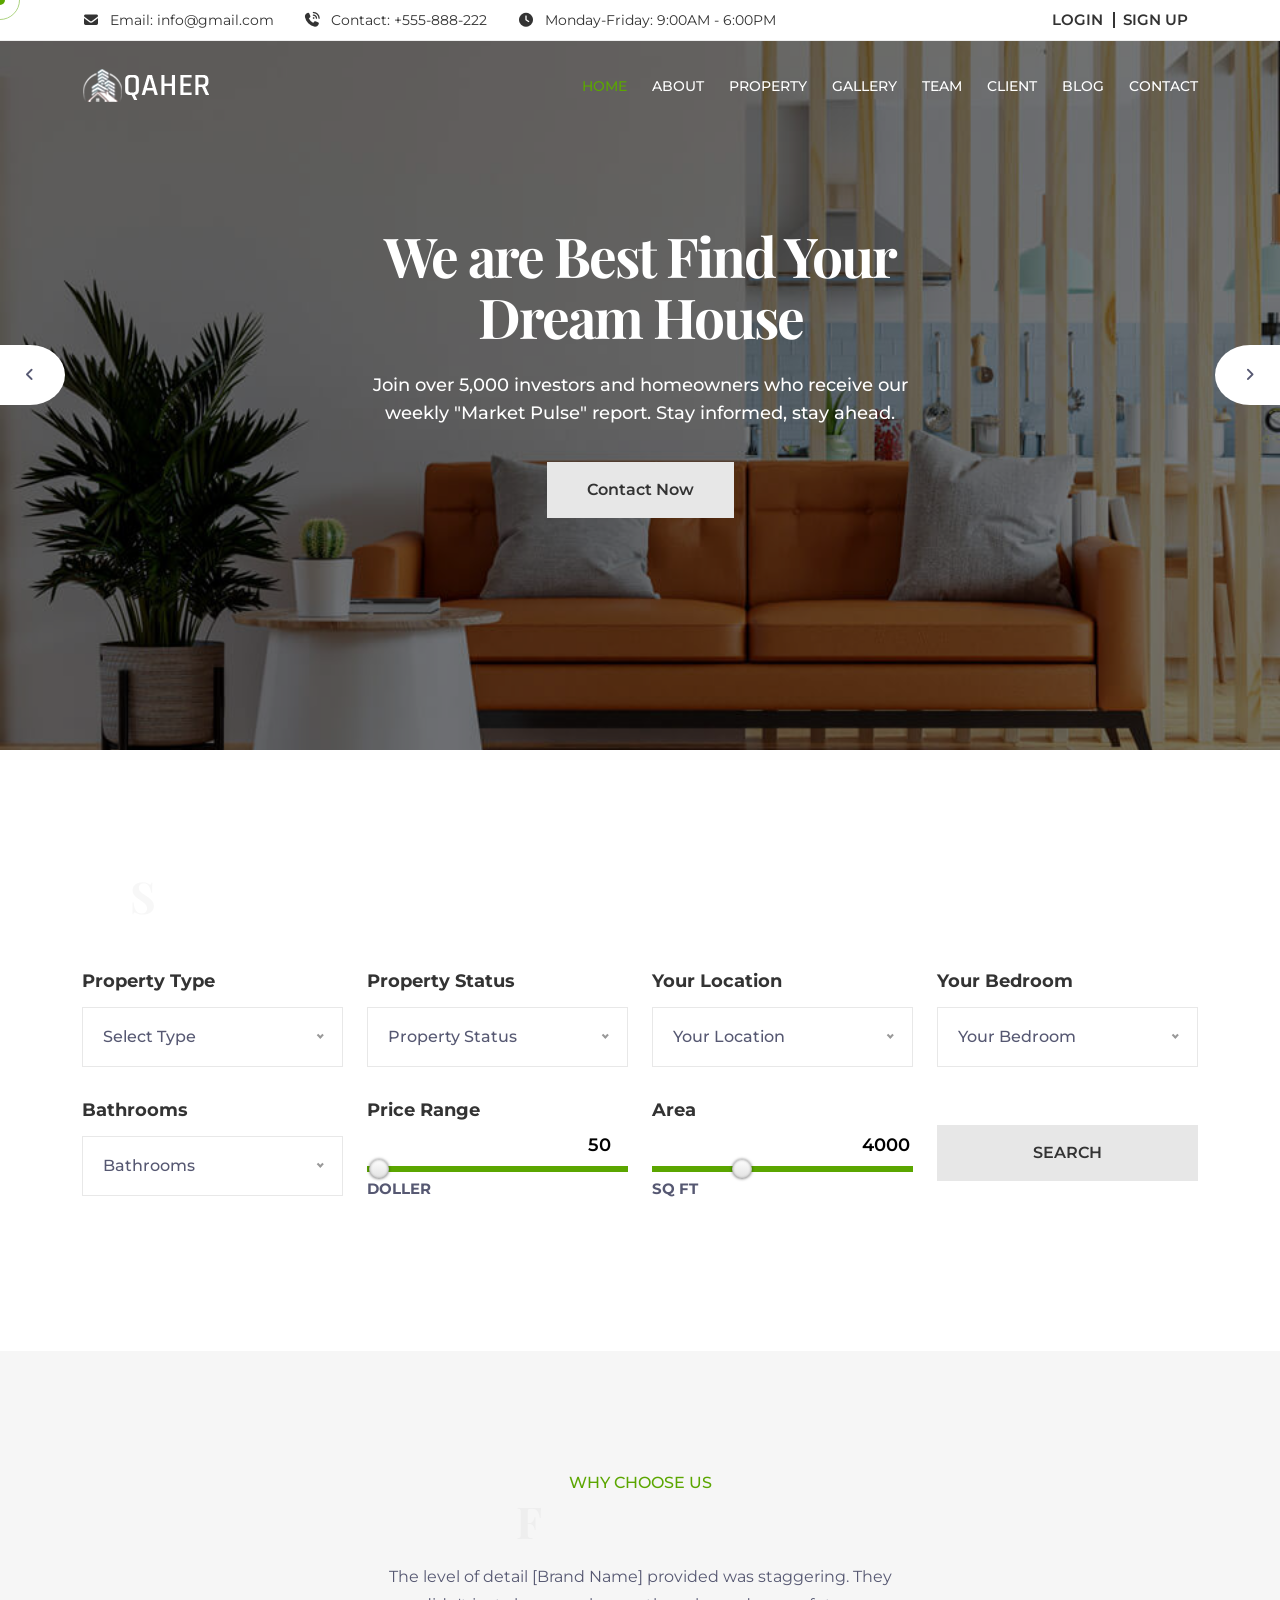
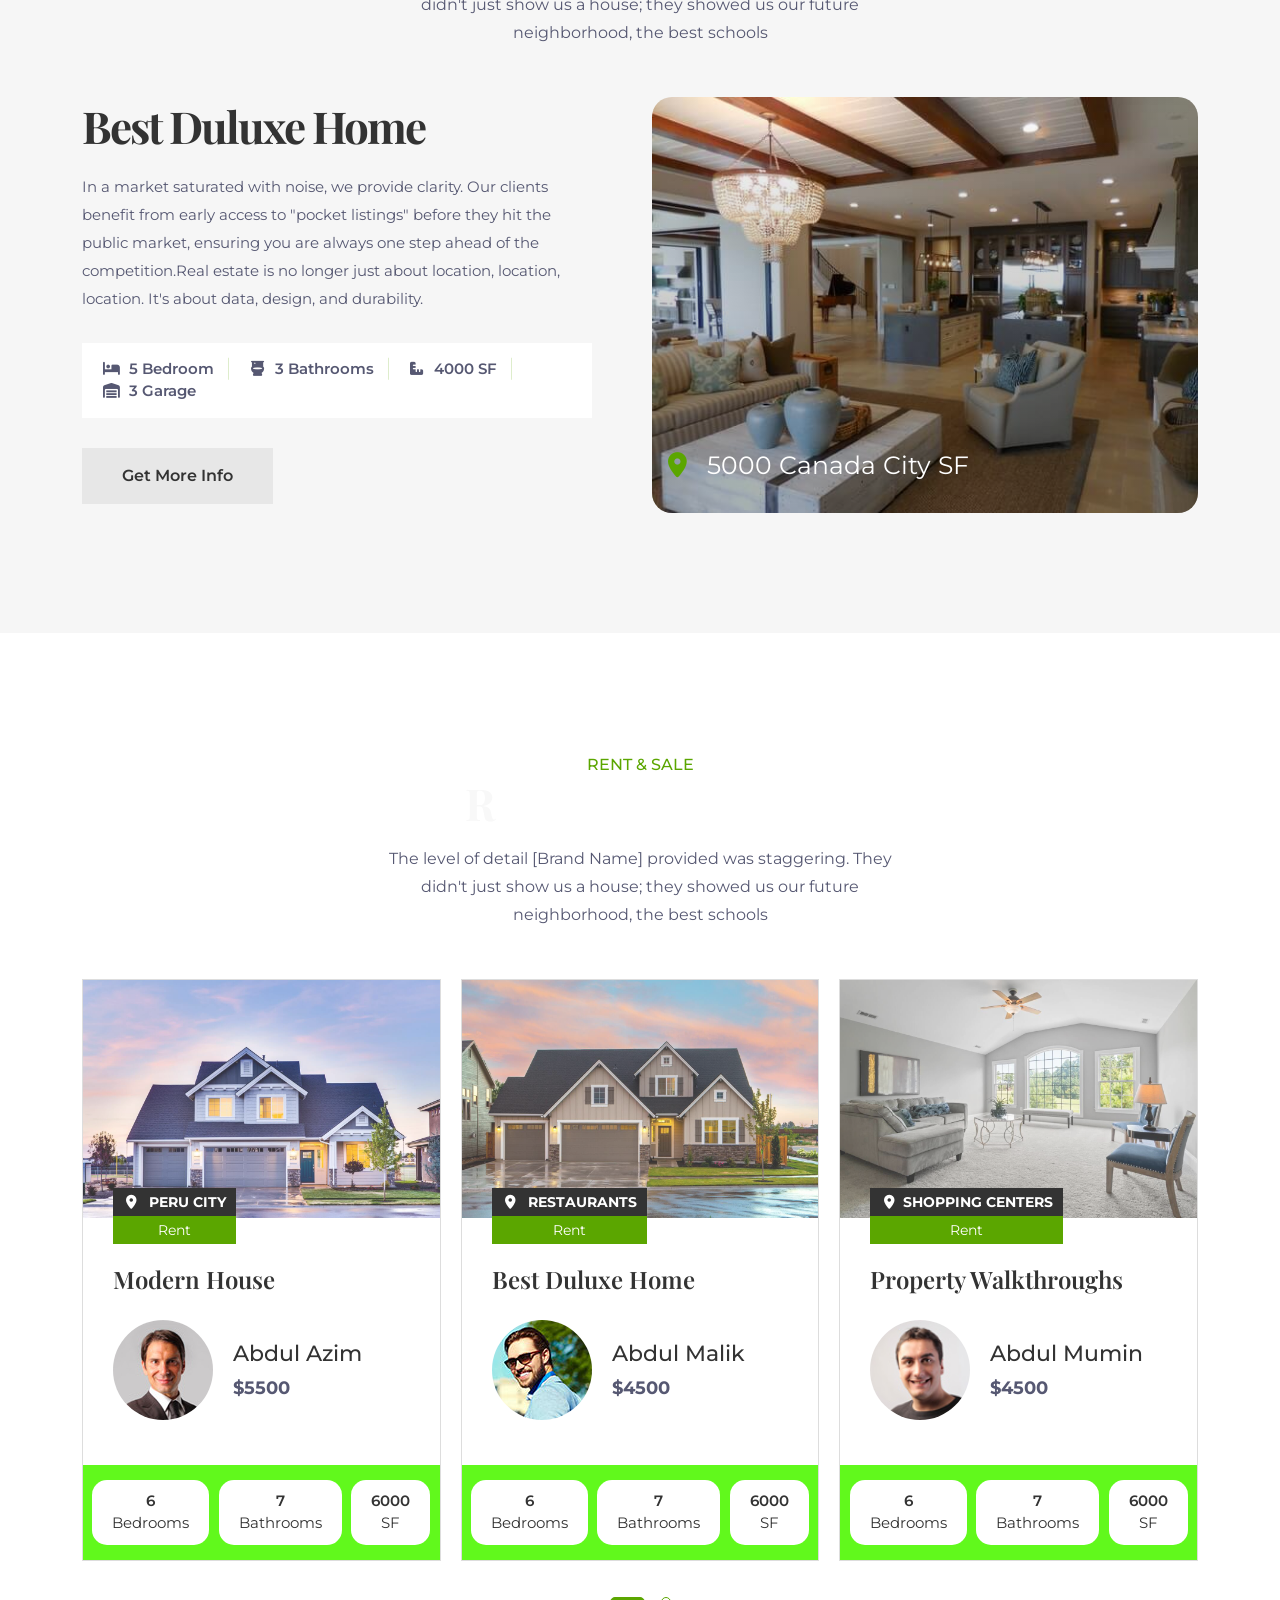
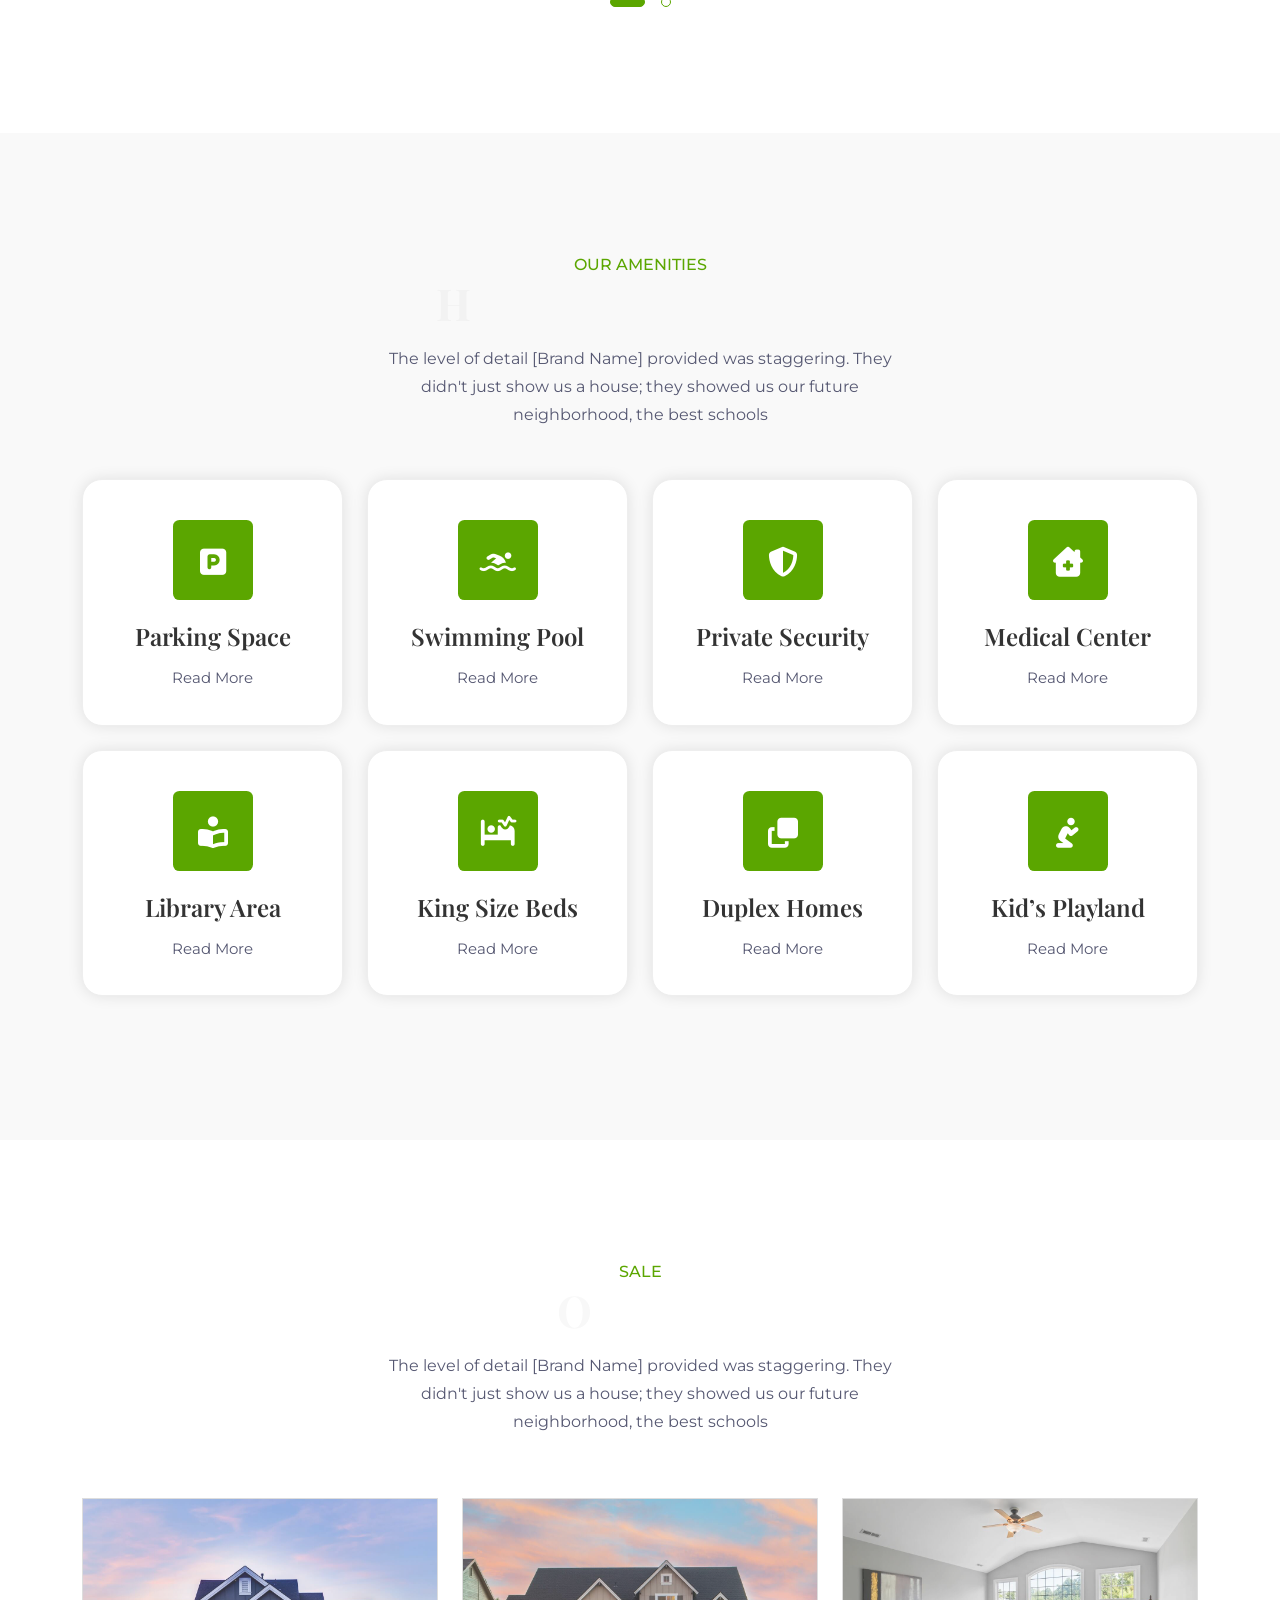
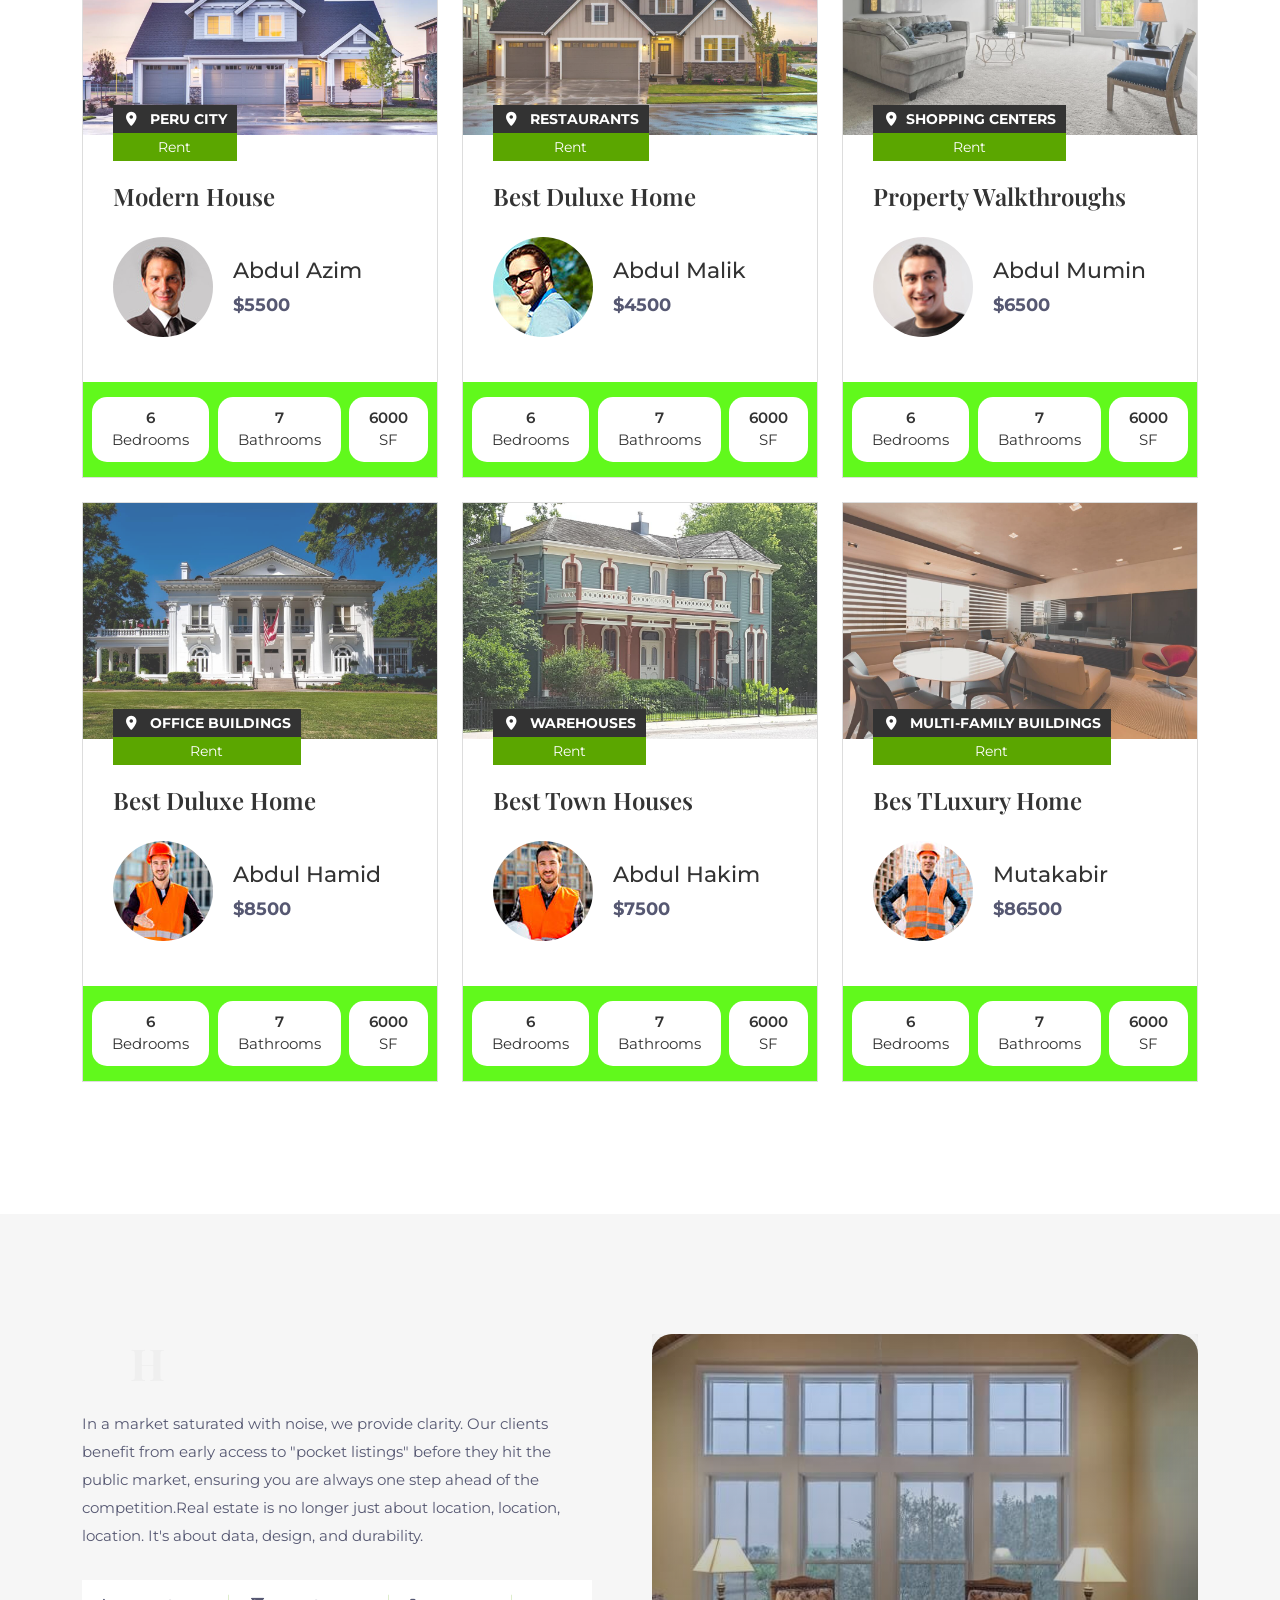
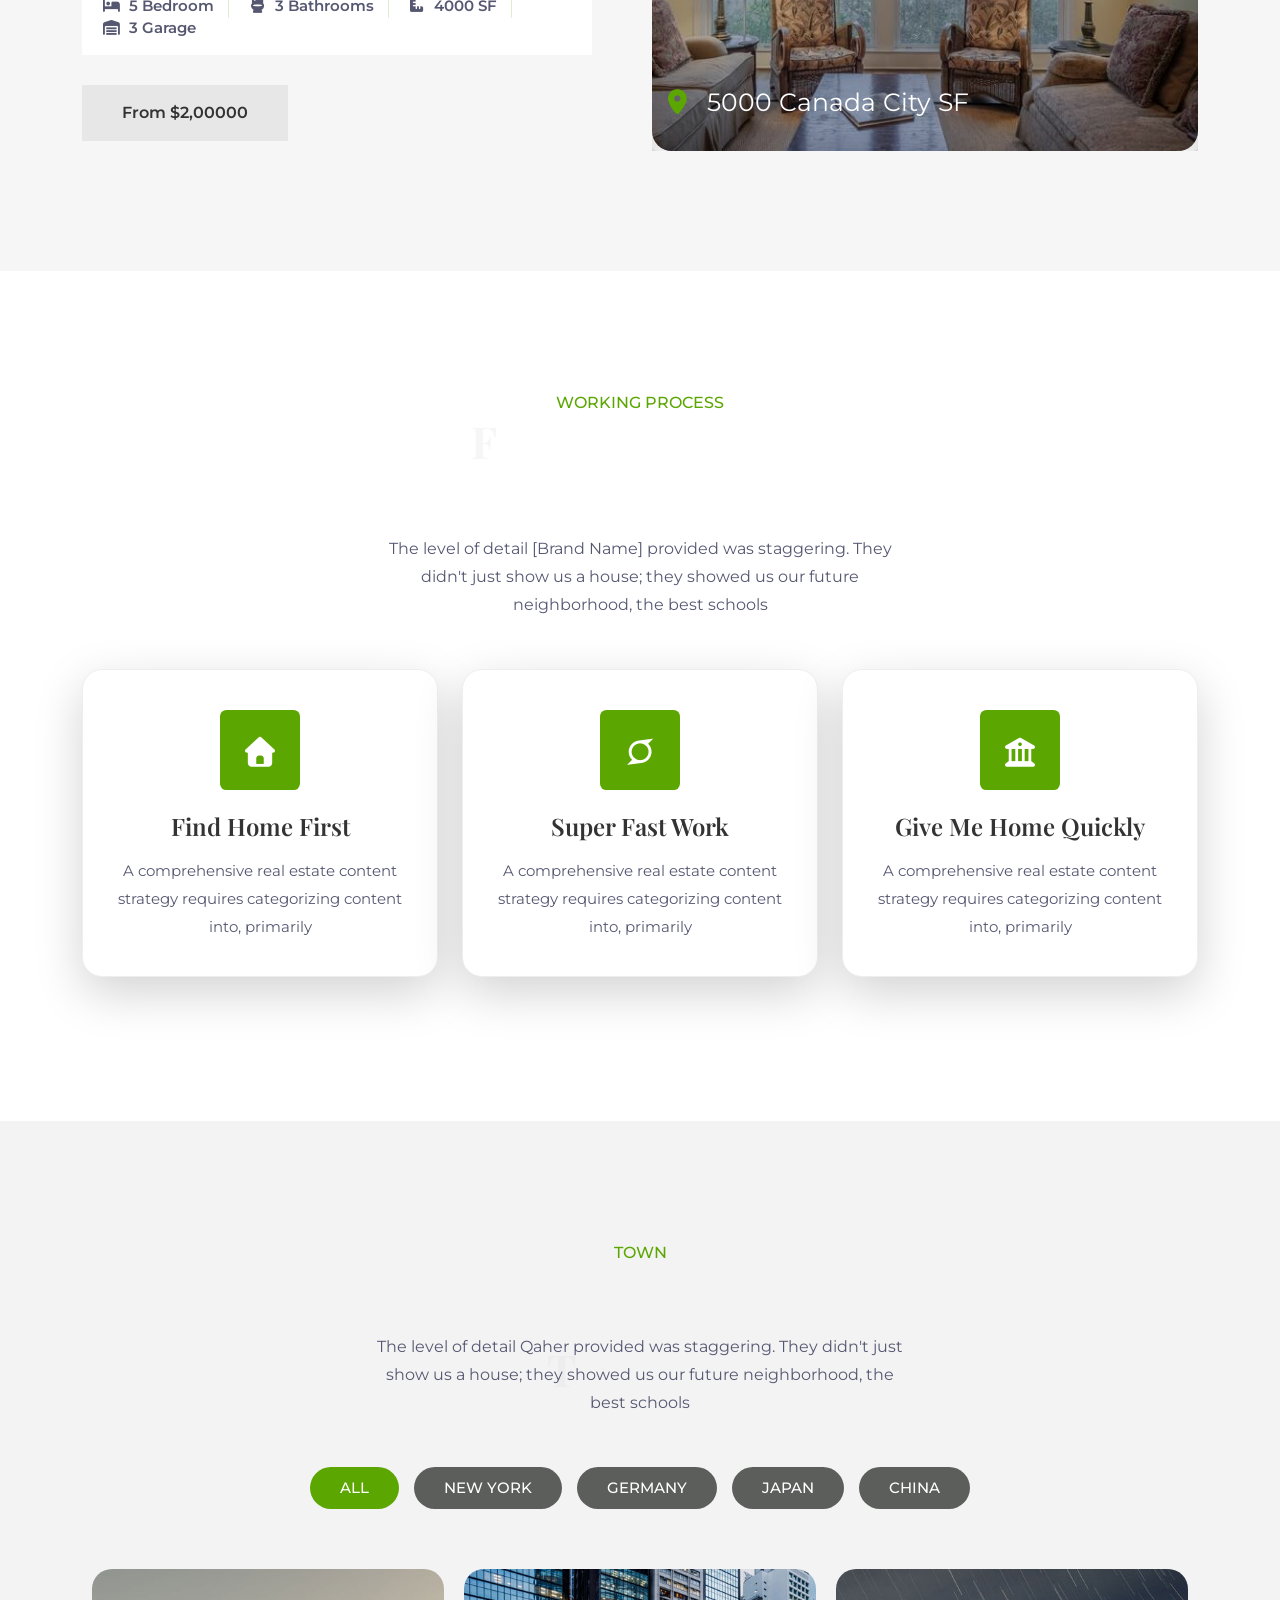
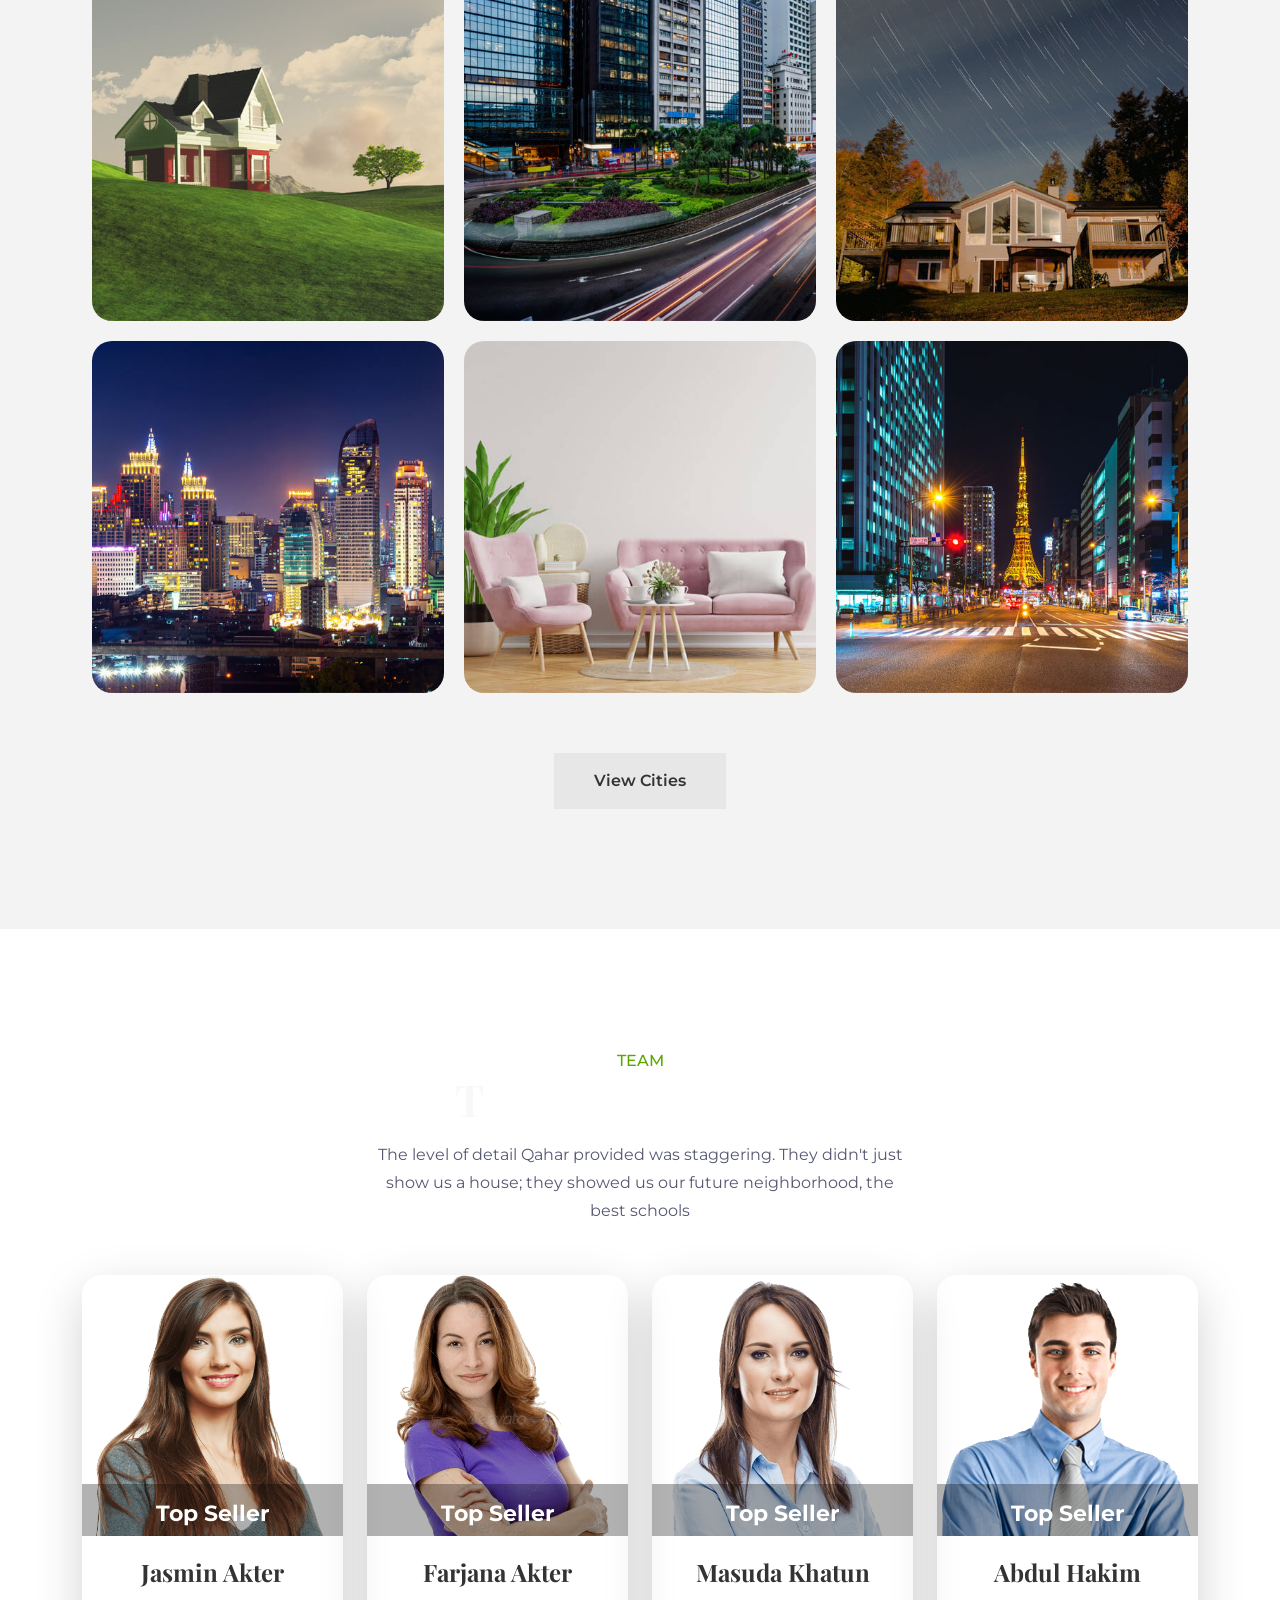
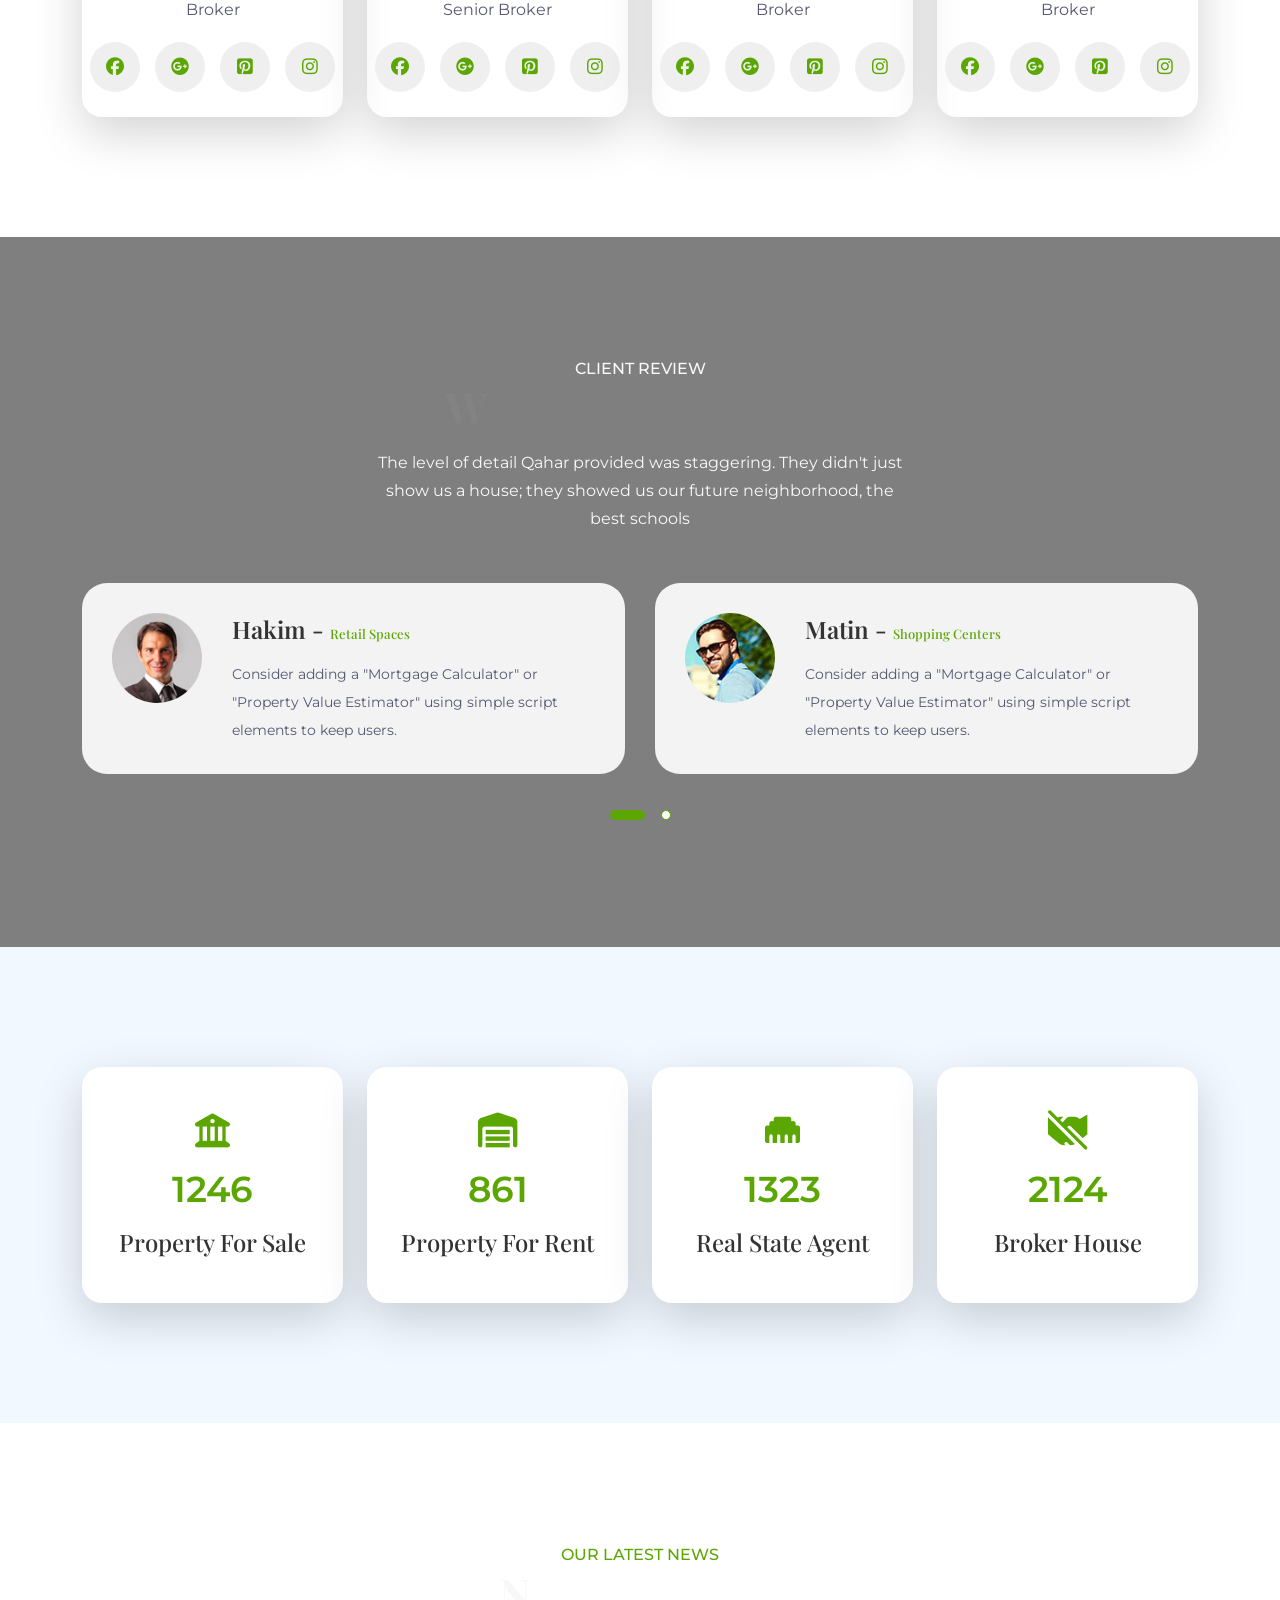
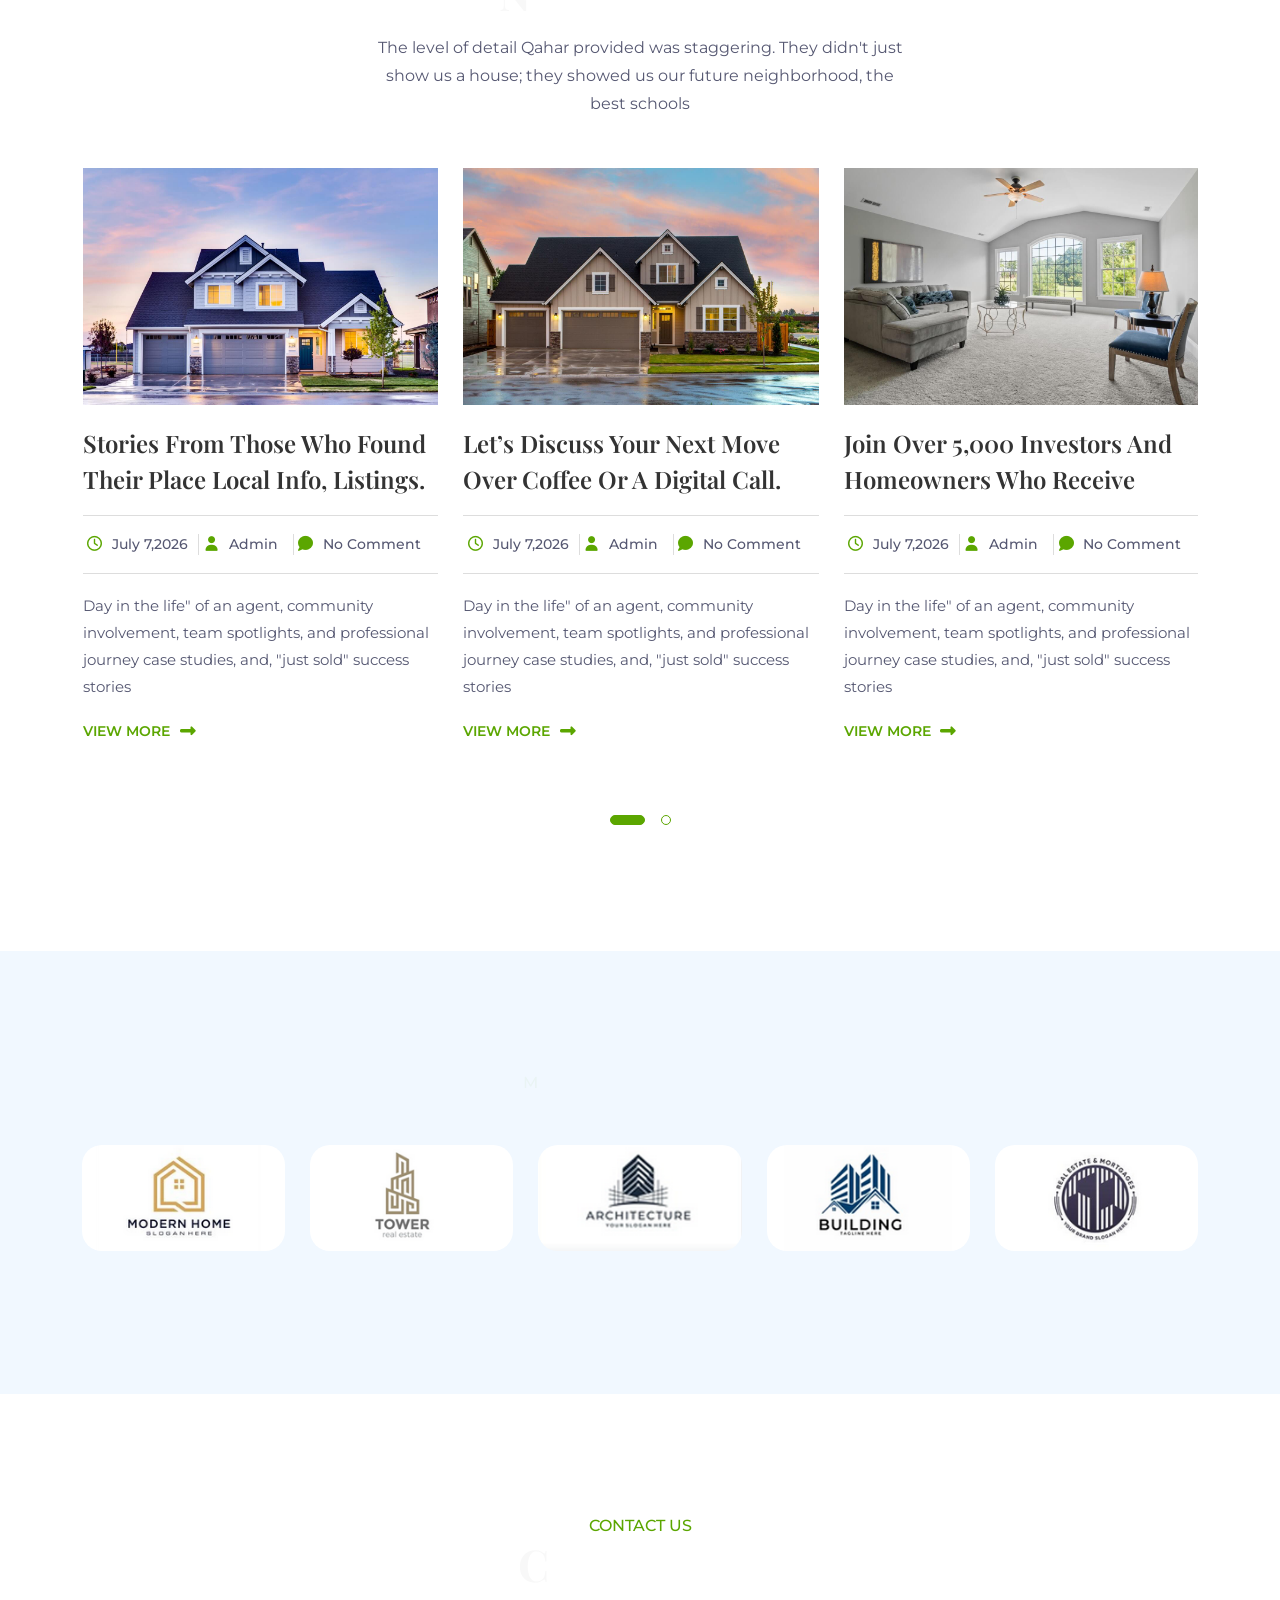
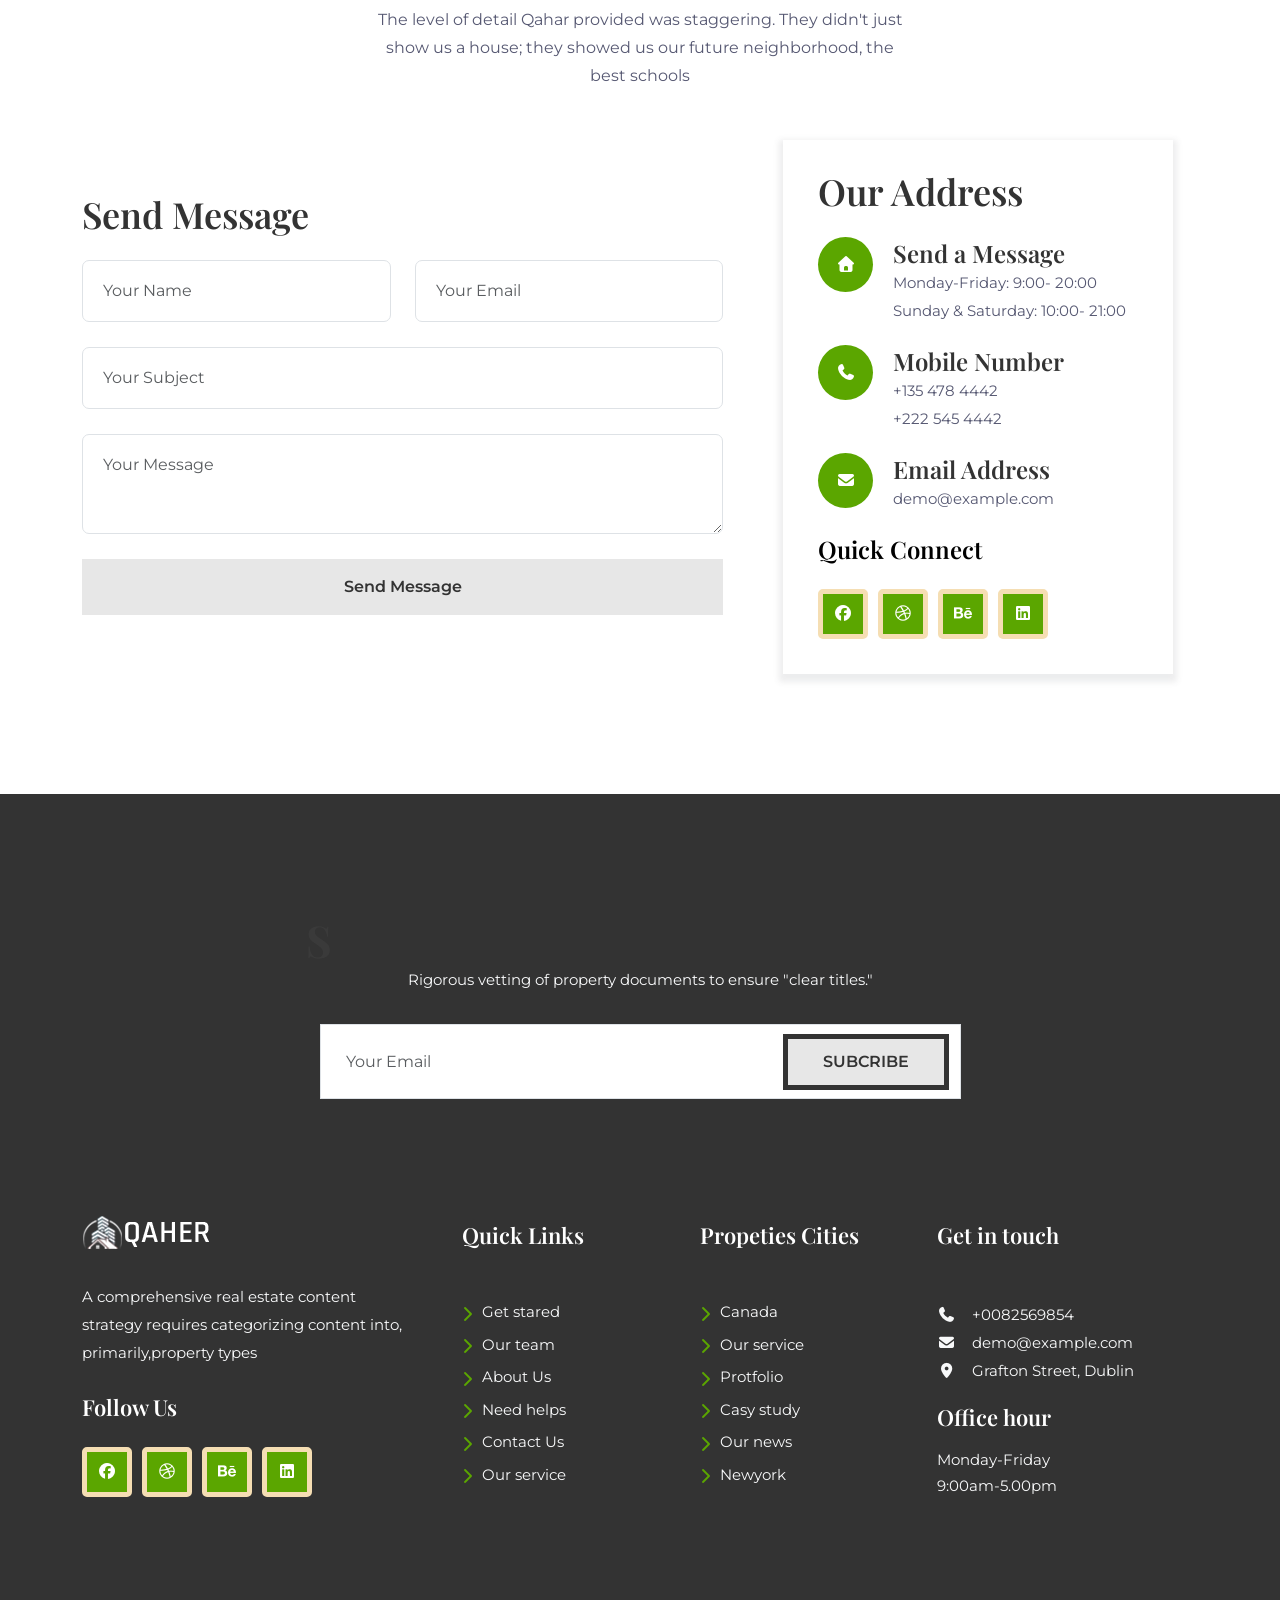
<file: index.html>
<!DOCTYPE html>
<html lang="zxx">

	
<!-- Mirrored from qaher-html.vercel.app/ by HTTrack Website Copier/3.x [XR&CO'2014], Sat, 20 Jun 2026 13:04:08 GMT -->
<!-- Added by HTTrack --><meta http-equiv="content-type" content="text/html;charset=utf-8" /><!-- /Added by HTTrack -->
<head>
		<!-- Meta -->
		<meta charset="utf-8">
		<meta http-equiv="X-UA-Compatible" content="IE=edge">
		<meta name="viewport" content="width=device-width, initial-scale=1.0">
		<!-- The above 3 meta tags *must* come first in the head; any other head content must come *after* these tags -->
		
		<!-- SITE TITLE -->
		<title>Qaher - Real State & Property Business</title>
		<!-- Favicon -->
		<link rel="shortcut icon" href="assets/img/logo/favicon.png" type="image/x-icon">
		
		<!-- Latest Bootstrap min CSS -->
		<link rel="stylesheet" href="assets/css/bootstrap.min.css">	
		<!-- Font Awesome CSS -->
		<link rel="stylesheet" href="assets/fonts/font-awesome.css">
		<!--magnific-popup Css-->
        <link rel="stylesheet" href="assets/css/magnific-popup.css">
        <link rel="stylesheet" href="assets/css/plugin.min.css">
		<!-- Style CSS -->
		<link rel="stylesheet" href="assets/css/theme-spacing.min.css">
		<link rel="stylesheet" href="assets/css/style.css">
		<!-- Responsive CSS -->
		<link rel="stylesheet" href="assets/css/responsive.css">
	</head>

	<body>

		<!-- Page Wrapper -->
		<div class="page-wrapper">
		
			<!-- PRELOADER -->
			<div class="atf_preloader">
				<div class="spinner_wrap">
					<div class="spinner"></div>
				</div>
			</div>
			<!-- PRELOADER -->
			
			<!-- CURSOR BODY START -->
			<div class="cursor_body">
				<div class="cursor-in"></div>
				<div class="cursor-out"></div>
			</div>		  
			<!-- CURSOR BODY END -->
			
			<!-- START back-to-top -->	
			<button class="atf-scroll-top atf-back-to-top" data-targets="html">
				<i class="fas fa-long-arrow-alt-up atf-scrollup-icon"></i>
			</button>
			<!-- END back-to-top-->	
		
			<!-- Start Header Section -->
			<header class="atf-site-header atf-style1 atf-style2 atf-sticky-header">
				<div class="atf-top-header">
					<div class="container">
						<div class="row">
							<div class="col-lg-9 col-md-8">
								<div class="atf-top-header-in">
									<ul class="atf-top-header-list">
										<li><i class="fas fa-envelope"></i>Email: <a href="mailto:info@gmail.com">info@gmail.com</a></li>
										<li><i class="fas fa-phone-volume"></i>Contact: <a href="tel:+555888222">+555-888-222 </a></li>
										<li><i class="fas fa-clock"></i>Monday-Friday: <a href="#">9:00AM - 6:00PM</a></li>
									</ul>
								</div>
							</div>
							<div class="col-lg-3 col-md-4">
								<ul class="loginform justify-vertical atf-top-login">
									<li class="login_click loginicon light ">
										<a href="#" data-bs-toggle="modal" data-bs-target="#login">Login</a>
									</li>
									<li class="login_click theme-bg">
										<a href="#" data-bs-toggle="modal" data-bs-target="#signup">Sign up</a>
									</li>
								</ul>
							</div>
						</div>
					</div>
				</div>
				<div class="atf-main-header">
					<div class="container">
						<div class="atf-main-header-in">
							<div class="atf-main-header-left">
								<a class="atf-site-branding atf-white-logo" href="index-2.html"><img src="assets/img/logo/logo.png" alt="Logo"></a>
							</div>
							<div class="atf-main-header-right">
								<div class="atf-nav">
									<ul class="atf-nav-list atf-onepage-nav">
										<li><a href="#home" class="atf-smooth-move">Home</a></li>
										<li><a href="#about" class="atf-smooth-move">About</a></li>
										<li><a href="#homesale" class="atf-smooth-move">Property</a></li>
										<li><a href="#portfolio" class="atf-smooth-move">Gallery</a></li>
										<li><a href="#team" class="atf-smooth-move">Team</a></li>
										<li><a href="#testimonial" class="atf-smooth-move">Client</a></li>
										<li><a href="#blog" class="atf-smooth-move">Blog</a></li>
										<li><a href="#contact" class="atf-smooth-move">Contact</a></li>
									</ul>
								</div>
							</div>
						</div>
					</div>
				</div>
			</header>
			<!-- End Header Section -->
			
		<main>
		
			<!-- START HOME -->
			<section id="home" class="slider-active owl-carousel" >			
				<div class="atf-single-home aicenter atf-cover-bg" style="background-image: url(assets/img/slider/1.jpg);  background-size:cover; background-position: center center;">
					<div class="container">
						<div class="row justify-content-center">
							<div class="col-lg-6 col-md-7">
								<div class="atf-single-text text-center">
									<h1 class="title mb-25">
										We are Best Find Your Dream House
									</h1>
									<p class="description">Join over 5,000 investors and homeowners who receive our weekly "Market Pulse" report. Stay informed, stay ahead.</p>
									<!-- Main-btn -->
									<div class="atf-hero-btn mt-35">
										<a class="atf-themes-btn atf-smooth-move" href="#contact">
											<span>Contact Now</span>
										</a>
									</div>				
								</div>
							</div><!--- END COL -->			  
						</div><!--- END ROW -->
					</div><!--- END CONTAINER -->			
				</div><!--- END slide -->	

				<div class="atf-single-home aicenter atf-cover-bg" style="background-image: url(assets/img/slider/2.jpg);  background-size:cover; background-position: center center;">
					<div class="container">
						<div class="row justify-content-center">
							<div class="col-lg-6 col-md-7">
								<div class="atf-single-text text-center">
									<h1 class="title mb-25">
										Find Your Dream House Location
									</h1>
									<p class="description">Join over 5,000 investors and homeowners who receive our weekly "Market Pulse" report. Stay informed, stay ahead.</p>
									<!-- Main-btn -->
									<div class="atf-hero-btn mt-35">
										<a class="atf-themes-btn atf-smooth-move" href="#contact">
											<span>Contact Now</span>
										</a>
									</div>				
								</div>
							</div><!--- END COL -->			  
						</div><!--- END ROW -->
					</div><!--- END CONTAINER -->			
				</div><!--- END slide -->	
				
				<div class="atf-single-home aicenter atf-cover-bg" style="background-image: url(assets/img/slider/3.jpg);  background-size:cover; background-position: center center;">
					<div class="container">
						<div class="row justify-content-center">
							<div class="col-lg-6 col-md-7">
								<div class="atf-single-text text-center">
									<h1 class="title mb-25">
										Insure Your Future Luxury Home.
									</h1>
									<p class="description">Join over 5,000 investors and homeowners who receive our weekly "Market Pulse" report. Stay informed, stay ahead.</p>
									<!-- Main-btn -->
									<div class="atf-hero-btn mt-35">
										<a class="atf-themes-btn atf-smooth-move" href="#contact">
											<span>Contact Now</span>
										</a>
									</div>				
								</div>
							</div><!--- END COL -->			  
						</div><!--- END ROW -->
					</div><!--- END CONTAINER -->			
				</div><!--- END slide -->	
			</section>
			<!-- END  HOME DESIGN -->
			
			
			<!-- Property FORM AREA START -->
			<div class="atf-property-form-area atf-section-padding">
				<div class="container">
					<div class="row">
						<div class="col-lg-12">
							<div class="atf-property-form atf-section-title">
								<h2 class="title mb-30 split-content end position-relative">Search Your Property</h2>
								<form action="#" class="atf-property-form-box row">
									<div class="atf-property-form-item col-lg-3 col-md-6">
										<label>Property Type</label>
										<select class="nice-select">
											<option>Select Type</option>
											<option>Apartment</option>
											<option>Co-op</option>
											<option>Condo</option>
											<option>Single Family Home</option>
										</select>
									</div> 
									<div class="atf-property-form-item col-lg-3 col-md-6">	
											<label>Property Status</label>
										<select class="nice-select">
											<option>Property Status</option>
											<option>Open house</option>
											<option>Rent</option>
											<option>Sale</option>
											<option>Sold</option>
										</select>
									</div> 
									<div class="atf-property-form-item col-lg-3 col-md-6">
										<label>Your Location</label>
										<select class="nice-select">
											<option>Your Location</option>
											<option>Chicago</option>
											<option>London</option>
											<option>Los Angeles</option>
											<option>New York</option>
											<option>New Jersey</option>
										</select>
									</div>
									<div class="atf-property-form-item col-lg-3 col-md-6">
										<label>Your Bedroom</label>
										<select class="nice-select">
											<option>Your Bedroom</option>
											<option>2 Bedroom</option>
											<option>3 Bedroom</option>
											<option>4 Bedroom</option>
											<option>5 Bedroom</option>
										</select>
									</div>
									
									<div class="atf-property-form-item col-lg-3 col-md-6">
										<label>Bathrooms</label>
										<select class="nice-select">
											<option>Bathrooms</option>
											<option>2 Bathrooms</option>
											<option>3 Bathrooms</option>
											<option>4 Bathrooms</option>
											<option>5 Bathrooms</option>
										</select>
									</div>
									<div class="atf-property-form-item col-lg-3 col-md-6">
										<label>Price Range</label>
										<div class="range-slider">
											<input type="range" value="50" min="0" max="5000">
											<span class="range-value">$5000</span><strong>DOLLER</strong>
										</div>
									</div>
									<div class="atf-property-form-item col-lg-3 col-md-6">
										<label>Area</label>
										<div class="range-slider">
											<input type="range" value="4000" min="0" max="12000">
											<span class="range-value">12000</span> <strong>SQ FT</strong>
											
										</div>
									</div>
									
									<div class="atf-property-form-item col-lg-3 col-md-6 mx-atuo my-auto">
										<div class="atf-btn-wrapper text-center">
											<a href="#" class="atf-themes-btn text-uppercase">Search</a>
										</div>
									</div>
								</form>
							</div>
						</div>
					</div>
				</div>
			</div>
			<!-- Property FORM AREA END -->
			

			<!-- START ABOUT -->
			<section id="about" class="atf-section-padding grey-bg-3">
				<div class="container">
					<div class="row justify-content-center">
						<div class="col-lg-6 col-md-7">
							<div class="atf-section-title text-center mb-50">
								<span class="sub-title fadeInUp">Why Choose Us</span>
								<h2 class="title mb-15 split-content end position-relative">Feature Properties</h2>
								<p class="description">The level of detail [Brand Name] provided was staggering. They didn't just show us a house; they showed us our future neighborhood, the best schools</p>
							</div>
						</div><!--- END COL -->
					</div><!--- END ROW -->
					
					<div class="row clearfix align-items-center">
						<div class="col-lg-6 col-12 pe-lg-5">
							<div class="atf-section-title mb-30 text-left">
								<h2 class="title mb-20">Best Duluxe Home</h2>
								<p>In a market saturated with noise, we provide clarity. Our clients benefit from early access to "pocket listings" before they hit the public market, ensuring you are always one step ahead of the competition.Real estate is no longer just about location, location, location. It's about data, design, and durability.</p>
							</div>
							
							<div class="atf-single-about-list">
								<ul class="atf-about-list">
									<li><i class="fas fa-bed"></i>5 Bedroom</li>
									<li><i class="fas fa-toilet"></i>3 Bathrooms</li>
									<li><i class="fas fa-ruler-combined"></i>4000 SF</li>
									<li><i class="fas fa-warehouse"></i>3 Garage</li>
								</ul>
							</div>
							<div class="atf-about-btn">
								<a class="atf-themes-btn" href="#">
									<span>Get More Info</span>
								</a>
							</div>	
						</div>	
					
						<div class="col-lg-6 col-12 mt-lg-40">
							<div class="feature_slider atf_owl_nav_slider  owl-carousel position-relative">
								<div class="feature_thumb atf-about-content-info">
									<img src="assets/img/about/1.jpg" alt="portfolio">
									<div class="atf-about-content-inner">
										<i class="fa fa-map-marker-alt"></i> 
										5000 Canada City SF
									</div>
								</div>
								<div class="feature_thumb atf-about-content-info">
									<img src="assets/img/about/2.jpg" alt="portfolio">
									<div class="atf-about-content-inner">
										<i class="fa fa-map-marker-alt"></i> 
										3000 China City SF
									</div>
								</div>
								<div class="feature_thumb atf-about-content-info">
									<img src="assets/img/about/3.jpg" alt="portfolio">
									<div class="atf-about-content-inner">
										<i class="fa fa-map-marker-alt"></i> 
										2000 Europe City SF
									</div>
								</div>
							</div>
						</div><!--- END COL -->
					</div>	
				</div><!--- END CONTAINER -->
			</section>
			<!-- END ABOUT -->
			
			<!-- START SALE -->
			<section id="homesale" class="atf-section-padding">
				<div class="container">
					<div class="row justify-content-center">
						<div class="col-lg-6 col-md-8">
							<div class="atf-section-title text-center mb-50">
								<span class="sub-title fadeInUp">Rent & Sale</span>
								<h2 class="title mb-15 split-content start position-relative">Recent Added</h2>
								<p class="description">The level of detail [Brand Name] provided was staggering. They didn't just show us a house; they showed us our future neighborhood, the best schools</p>
							</div>
						</div><!--- END COL -->
					</div><!--- END ROW -->
					
					<div class="row clearfix">	
						<div class="col-md-12">
							<div id="atf-homesale-slider" class="atf_owl_dot_slider owl-carousel">
								<div class="atf-homesale-slide">
									<div class="atf-homesale-img">
										<a href="#"><img src="assets/img/blog/1.jpg" alt="client"></a>
									</div>
									<div class="atf-homesale-content">
										<div class="atf-homesale-date">
											<span class="month"><i class="fa fa-map-marker-alt mr-5"></i> Peru City</span>
											<span class="date">Rent</span>
										</div>
										<h3 class="atf-homesale-title"><a href="#">Modern House</a></h3>
										<div class="atf-homesale-info-inner d-flex align-items-center gap-10 mt-25 mb-25">
											<div class="atf-homesale-admin-img">
												<img src="assets/img/client/01.jpg" alt="client">
											</div>
											<div class="atf-homesale-author">
												<h3 class="mb-5">Abdul Azim</h3>
												<strong>$5500</strong>
											</div>
										</div>
									</div>
									<ul class="atf-homesale-bar">
										<li> <a href="#">6</a> <br> Bedrooms</li>
										<li> <a href="#">7 </a> <br> Bathrooms</li>
										<li> <a href="#">6000 </a> <br> SF</li>
									</ul>
								</div>
								
								<div class="atf-homesale-slide">
									<div class="atf-homesale-img">
										<a href="#"><img src="assets/img/blog/2.jpg" alt="client"></a>
									</div>
									<div class="atf-homesale-content">
										<div class="atf-homesale-date">
											<span class="month"><i class="fa fa-map-marker-alt mr-5"></i> Restaurants</span>
											<span class="date">Rent</span>
										</div>
										<h3 class="atf-homesale-title"><a href="#">Best Duluxe Home</a></h3>
										<div class="atf-homesale-info-inner d-flex align-items-center gap-10 mt-25 mb-25">
											<div class="atf-homesale-admin-img">
												<img src="assets/img/client/02.jpg" alt="client">
											</div>
											<div class="atf-homesale-author">
												<h3 class="mb-5">Abdul Malik</h3>
												<strong>$4500</strong>
											</div>
										</div>
									</div>
									<ul class="atf-homesale-bar">
										<li> <a href="#">6</a> <br> Bedrooms</li>
										<li> <a href="#">7 </a> <br> Bathrooms</li>
										<li> <a href="#">6000 </a> <br> SF</li>
									</ul>
								</div>

								<div class="atf-homesale-slide">
									<div class="atf-homesale-img">
										<a href="#"><img src="assets/img/blog/3.jpg" alt="client"></a>
									</div>
									<div class="atf-homesale-content">
										<div class="atf-homesale-date">
											<span class="month"><i class="fa fa-map-marker-alt mr-5"></i>Shopping Centers</span>
											<span class="date">Rent</span>
										</div>
										<h3 class="atf-homesale-title"><a href="#">Property Walkthroughs</a></h3>
										<div class="atf-homesale-info-inner d-flex align-items-center gap-10 mt-25 mb-25">
											<div class="atf-homesale-admin-img">
												<img src="assets/img/client/03.jpg" alt="">
											</div>
											<div class="atf-homesale-author">
												<h3 class="mb-5">Abdul Mumin</h3>
												<strong>$4500</strong>
											</div>
										</div>
									</div>
									<ul class="atf-homesale-bar">
										<li> <a href="#">6</a> <br> Bedrooms</li>
										<li> <a href="#">7 </a> <br> Bathrooms</li>
										<li> <a href="#">6000 </a> <br> SF</li>
									</ul>
								</div>
								<div class="atf-homesale-slide">
									<div class="atf-homesale-img">
										<a href="#"><img src="assets/img/blog/2.jpg" alt="client"></a>
									</div>
									<div class="atf-homesale-content">
										<div class="atf-homesale-date">
											<span class="month"><i class="fa fa-map-marker-alt mr-5"></i> Office Buildings</span>
											<span class="date">Rent</span>
										</div>
										<h3 class="atf-homesale-title"><a href="#">Best Duluxe Home</a></h3>
										<div class="atf-homesale-info-inner d-flex align-items-center gap-10 mt-25 mb-25">
											<div class="atf-homesale-admin-img">
												<img src="assets/img/client/03.jpg" alt="client">
											</div>
											<div class="atf-homesale-author">
												<h3 class="mb-5">Abdul Hamid</h3>
												<strong>$6500</strong>
											</div>
										</div>
									</div>
									<ul class="atf-homesale-bar">
										<li> <a href="#">6</a> <br> Bedrooms</li>
										<li> <a href="#">7 </a> <br> Bathrooms</li>
										<li> <a href="#">6000 </a> <br> SF</li>
									</ul>
								</div>
							</div>
						</div>
					</div><!--- END ROW -->
				</div><!--- END CONTAINER -->
			</section>
			<!-- END CLASS -->
			
			<!-- CATEGORY AREA START -->
			<div id="category" class="atf-section-padding">
				<div class="container">
					<div class="row justify-content-center">
						<div class="col-lg-6 col-md-8">
							<div class="atf-section-title text-center mb-50">
								<span class="sub-title fadeInUp"> Our Amenities</span>
								<h2 class="title mb-15 split-content start position-relative">House Amenities</h2>
								<p class="description">The level of detail [Brand Name] provided was staggering. They didn't just show us a house; they showed us our future neighborhood, the best schools</p>
							</div>
						</div><!--- END COL -->
					</div><!--- END ROW -->
					
					<div class="row justify-content-center">
						<div class="col-lg-3 col-md-6 col-sm-6 col-12 fadeInLeft">
							<div class="atf-category-item text-center">
								<a href="#">
									<span class="category-icon"><i class="fas fa-parking"></i></span>
									<h3 class="category-title">Parking Space</h3>
									<span class="category-btn">Read More</span>
								</a>
							</div>
						</div>
						
						<div class="col-lg-3 col-md-6 col-sm-6 col-12 fadeInUp">
							<div class="atf-category-item text-center">
								<a href="#">
									<span class="category-icon"><i class="fas fa-swimmer"></i></span>
									<h3 class="category-title">Swimming Pool</h3>
									<span class="category-btn">Read More</span>
								</a>
							</div>
						</div>
						<div class="col-lg-3 col-md-6 col-sm-6 col-12 fadeInUp">
							<div class="atf-category-item text-center">
								<a href="#">
									<span class="category-icon"><i class="fas fa-shield-alt"></i></span>
									<h3 class="category-title">Private Security</h3>
									<span class="category-btn">Read More</span>
								</a>
							</div>
						</div>
						<div class="col-lg-3 col-md-6 col-sm-6 col-12 fadeInRight">
							<div class="atf-category-item text-center">
								<a href="#">
									<span class="category-icon"><i class="fas fa-clinic-medical"></i></span>
									<h3 class="category-title">Medical Center</h3>
									<span class="category-btn">Read More</span>
								</a>
							</div>
						</div>
						
						<div class="col-lg-3 col-md-6 col-sm-6 col-12 fadeInLeft">
							<div class="atf-category-item text-center">
								<a href="#">
									<span class="category-icon"><i class="fas fa-book-reader"></i></span>
									<h3 class="category-title">Library Area</h3>
									<span class="category-btn">Read More</span>
								</a>
							</div>
						</div>
						<div class="col-lg-3 col-md-6 col-sm-6 col-12 fadeInUp">
							<div class="atf-category-item text-center">
								<a href="#">
									<span class="category-icon"><i class="fas fa-procedures"></i></span>
									<h3 class="category-title">King Size Beds</h3>
									<span class="category-btn">Read More</span>
								</a>
							</div>
						</div>
						<div class="col-lg-3 col-md-6 col-sm-6 col-12 fadeInUp">
							<div class="atf-category-item text-center">
								<a href="#">
									<span class="category-icon"><i class="fas fa-clone"></i></span>
									<h3 class="category-title">Duplex Homes</h3>
									<span class="category-btn">Read More</span>
								</a>
							</div>
						</div>
						<div class="col-lg-3 col-md-6 col-sm-6 col-12 fadeInRight">
							<div class="atf-category-item text-center">
								<a href="#">
									<span class="category-icon"><i class="fas fa-pray"></i></span>
									<h3 class="category-title">Kid’s Playland</h3>
									<span class="category-btn">Read More</span>
								</a>
							</div>
						</div>
					</div>
				</div>
			</div>
			<!-- CATEGORY AREA END -->
			
			<!-- START PROPERTY -->
			<section id="property" class="atf-section-padding">
				<div class="container">
					<div class="row justify-content-center">
						<div class="col-lg-6 col-md-8">
							<div class="atf-section-title text-center mb-50">
								<span class="sub-title fadeInUp">Sale</span>
								<h2 class="title mb-15 split-content end position-relative">Our Propertiy</h2>
								<p class="description">The level of detail [Brand Name] provided was staggering. They didn't just show us a house; they showed us our future neighborhood, the best schools</p>
							</div>
						</div><!--- END COL -->
					</div><!--- END ROW -->
					
					
					<div class="row clearfix">	
						<div class="col-lg-4 col-md-6 col-12">
							<div class="atf-homesale-slide v1">
								<div class="atf-homesale-img">
									<a href="#"><img src="assets/img/blog/1.jpg" alt="client"></a>
								</div>
								<div class="atf-homesale-content">
									<div class="atf-homesale-date">
										<span class="month"><i class="fa fa-map-marker-alt mr-5"></i> Peru City</span>
										<span class="date">Rent</span>
									</div>
									<h3 class="atf-homesale-title"><a href="#">Modern House</a></h3>
									<div class="atf-homesale-info-inner d-flex align-items-center gap-10 mt-25 mb-25">
										<div class="atf-homesale-admin-img">
											<img src="assets/img/client/01.jpg" alt="client">
										</div>
										<div class="atf-homesale-author">
											<h3 class="mb-5">Abdul Azim</h3>
											<strong>$5500</strong>
										</div>
									</div>
								</div>
								<ul class="atf-homesale-bar">
									<li> <a href="#">6</a> <br> Bedrooms</li>
									<li> <a href="#">7 </a> <br> Bathrooms</li>
									<li> <a href="#">6000 </a> <br> SF</li>
								</ul>
							</div>
						</div>
						<div class="col-lg-4 col-md-6 col-12">		
							<div class="atf-homesale-slide v1">
								<div class="atf-homesale-img">
									<a href="#"><img src="assets/img/blog/2.jpg" alt="client"></a>
								</div>
								<div class="atf-homesale-content">
									<div class="atf-homesale-date">
										<span class="month"><i class="fa fa-map-marker-alt mr-5"></i> Restaurants</span>
										<span class="date">Rent</span>
									</div>
									<h3 class="atf-homesale-title"><a href="#">Best Duluxe Home</a></h3>
									<div class="atf-homesale-info-inner d-flex align-items-center gap-10 mt-25 mb-25">
										<div class="atf-homesale-admin-img">
											<img src="assets/img/client/02.jpg" alt="client">
										</div>
										<div class="atf-homesale-author">
											<h3 class="mb-5">Abdul Malik</h3>
											<strong>$4500</strong>
										</div>
									</div>
								</div>
								<ul class="atf-homesale-bar">
									<li> <a href="#">6</a> <br> Bedrooms</li>
									<li> <a href="#">7 </a> <br> Bathrooms</li>
									<li> <a href="#">6000 </a> <br> SF</li>
								</ul>
							</div>
						</div>
						<div class="col-lg-4 col-md-6 col-12">		
							<div class="atf-homesale-slide v1">
								<div class="atf-homesale-img">
									<a href="#"><img src="assets/img/blog/3.jpg" alt="client"></a>
								</div>
								<div class="atf-homesale-content">
									<div class="atf-homesale-date">
										<span class="month"><i class="fa fa-map-marker-alt mr-5"></i>Shopping Centers</span>
										<span class="date">Rent</span>
									</div>
									<h3 class="atf-homesale-title"><a href="#">Property Walkthroughs</a></h3>
									<div class="atf-homesale-info-inner d-flex align-items-center gap-10 mt-25 mb-25">
										<div class="atf-homesale-admin-img">
											<img src="assets/img/client/03.jpg" alt="">
										</div>
										<div class="atf-homesale-author">
											<h3 class="mb-5">Abdul Mumin</h3>
											<strong>$6500</strong>
										</div>
									</div>
								</div>
								<ul class="atf-homesale-bar">
									<li> <a href="#">6</a> <br> Bedrooms</li>
									<li> <a href="#">7 </a> <br> Bathrooms</li>
									<li> <a href="#">6000 </a> <br> SF</li>
								</ul>
							</div>
						</div>
						<div class="col-lg-4 col-md-6 col-12">		
							<div class="atf-homesale-slide v1">
								<div class="atf-homesale-img">
									<a href="#"><img src="assets/img/blog/4.jpg" alt="client"></a>
								</div>
								<div class="atf-homesale-content">
									<div class="atf-homesale-date">
										<span class="month"><i class="fa fa-map-marker-alt mr-5"></i> Office Buildings</span>
										<span class="date">Rent</span>
									</div>
									<h3 class="atf-homesale-title"><a href="#">Best Duluxe Home</a></h3>
									<div class="atf-homesale-info-inner d-flex align-items-center gap-10 mt-25 mb-25">
										<div class="atf-homesale-admin-img">
											<img src="assets/img/client/client-1.jpg" alt="client">
										</div>
										<div class="atf-homesale-author">
											<h3 class="mb-5">Abdul Hamid</h3>
											<strong>$8500</strong>
										</div>
									</div>
								</div>
								<ul class="atf-homesale-bar">
									<li> <a href="#">6</a> <br> Bedrooms</li>
									<li> <a href="#">7 </a> <br> Bathrooms</li>
									<li> <a href="#">6000 </a> <br> SF</li>
								</ul>
							</div>
						</div>
						
						<div class="col-lg-4 col-md-6 col-12">		
							<div class="atf-homesale-slide v1">
								<div class="atf-homesale-img">
									<a href="#"><img src="assets/img/blog/5.jpg" alt="client"></a>
								</div>
								<div class="atf-homesale-content">
									<div class="atf-homesale-date">
										<span class="month"><i class="fa fa-map-marker-alt mr-5"></i> Warehouses </span>
										<span class="date">Rent</span>
									</div>
									<h3 class="atf-homesale-title"><a href="#">Best Town Houses</a></h3>
									<div class="atf-homesale-info-inner d-flex align-items-center gap-10 mt-25 mb-25">
										<div class="atf-homesale-admin-img">
											<img src="assets/img/client/client-2.jpg" alt="client">
										</div>
										<div class="atf-homesale-author">
											<h3 class="mb-5">Abdul Hakim</h3>
											<strong>$7500</strong>
										</div>
									</div>
								</div>
								<ul class="atf-homesale-bar">
									<li> <a href="#">6</a> <br> Bedrooms</li>
									<li> <a href="#">7 </a> <br> Bathrooms</li>
									<li> <a href="#">6000 </a> <br> SF</li>
								</ul>
							</div>
						</div>
						
						<div class="col-lg-4 col-md-6 col-12">		
							<div class="atf-homesale-slide v1">
								<div class="atf-homesale-img">
									<a href="#"><img src="assets/img/blog/6.jpg" alt="client"></a>
								</div>
								<div class="atf-homesale-content">
									<div class="atf-homesale-date">
										<span class="month"><i class="fa fa-map-marker-alt mr-5"></i> Multi-Family Buildings</span>
										<span class="date">Rent</span>
									</div>
									<h3 class="atf-homesale-title"><a href="#">Bes tLuxury Home</a></h3>
									<div class="atf-homesale-info-inner d-flex align-items-center gap-10 mt-25 mb-25">
										<div class="atf-homesale-admin-img">
											<img src="assets/img/client/client-3.jpg" alt="client">
										</div>
										<div class="atf-homesale-author">
											<h3 class="mb-5">Mutakabir</h3>
											<strong>$86500</strong>
										</div>
									</div>
								</div>
								<ul class="atf-homesale-bar">
									<li> <a href="#">6</a> <br> Bedrooms</li>
									<li> <a href="#">7 </a> <br> Bathrooms</li>
									<li> <a href="#">6000 </a> <br> SF</li>
								</ul>
							</div>
						</div>
					</div><!--- END ROW -->
				</div><!--- END CONTAINER -->
			</section>
			<!-- END PROPERTY -->
			
			
			<!-- START HOT -->
			<section id="hot" class="atf-section-padding grey-bg-3">
				<div class="container">
					<div class="row clearfix align-items-center">
						<div class="col-lg-6 col-12 pe-lg-5">
							<div class="atf-section-title mb-30 text-left">
								<h2 class="title mb-20 split-content end position-relative">Hot Of this Week</h2>
								<p>In a market saturated with noise, we provide clarity. Our clients benefit from early access to "pocket listings" before they hit the public market, ensuring you are always one step ahead of the competition.Real estate is no longer just about location, location, location. It's about data, design, and durability.</p>
							</div>
							
							<div class="atf-single-about-list">
								<ul class="atf-about-list">
									<li><i class="fas fa-bed"></i>5 Bedroom</li>
									<li><i class="fas fa-toilet"></i>3 Bathrooms</li>
									<li><i class="fas fa-ruler-combined"></i>4000 SF</li>
									<li><i class="fas fa-warehouse"></i>3 Garage</li>
								</ul>
							</div>
							<div class="atf-about-btn">
								<a class="atf-themes-btn" href="#">
									<span>From $2,00000</span>
								</a>
							</div>	
						</div>	
					
						<div class="col-lg-6 col-12 mt-lg-40">
							<div class="feature_slider atf_owl_nav_slider  owl-carousel position-relative">
								<div class="feature_thumb atf-about-content-info shadow-lg">
									<img src="assets/img/about/4.jpg" alt="portfolio">
									<div class="atf-about-content-inner">
										<i class="fa fa-map-marker-alt"></i> 
										5000 Canada City SF
									</div>
								</div>
								<div class="feature_thumb atf-about-content-info shadow-lg">
									<img src="assets/img/about/5.jpg" alt="portfolio">
									<div class="atf-about-content-inner">
										<i class="fa fa-map-marker-alt"></i> 
										3000 China City SF
									</div>
								</div>
								<div class="feature_thumb atf-about-content-info shadow-lg">
									<img src="assets/img/about/6.jpg" alt="portfolio">
									<div class="atf-about-content-inner">
										<i class="fa fa-map-marker-alt"></i> 
										2000 Europe City SF
									</div>
								</div>
							</div>
						</div><!--- END COL -->
					</div>	
				</div><!--- END CONTAINER -->
			</section>
			<!-- END HOT -->
			
			
			<!-- CATEGORY AREA START -->
			<div id="process" class="atf-section-padding">
				<div class="container">
					<div class="row justify-content-center">
						<div class="col-lg-6 col-md-8">
							<div class="atf-section-title text-center mb-50">
								<span class="sub-title fadeInUp">Working Process</span>
								<h2 class="title mb-15 split-content end position-relative">Focus on ROI, Property Management</h2>
								<p class="description">The level of detail [Brand Name] provided was staggering. They didn't just show us a house; they showed us our future neighborhood, the best schools</p>
							</div>
						</div><!--- END COL -->
					</div><!--- END ROW -->
					
					<div class="row justify-content-center">
						<div class="col-lg-4 col-md-6 col-12">
							<div class="atf-category-item text-center shadow-lg">
								<a href="#">
									<span class="category-icon"><i class="fas fa-home"></i></span>
									<h3 class="category-title">Find Home First</h3>
									<p class="category-btn">A comprehensive real estate content strategy requires categorizing content into, primarily</p>
								</a>
							</div>
						</div>
						
						<div class="col-lg-4 col-md-6  col-12">
							<div class="atf-category-item text-center shadow-lg">
								<a href="#">
									<span class="category-icon"><i class="fab fa-superpowers"></i></span>
									<h3 class="category-title">Super Fast Work</h3>
									<p class="category-btn">A comprehensive real estate content strategy requires categorizing content into, primarily</p>
								</a>
							</div>
						</div>
						<div class="col-lg-4 col-md-6  col-12">
							<div class="atf-category-item text-center shadow-lg">
								<a href="#">
									<span class="category-icon"><i class="fas fa-university"></i></span>
									<h3 class="category-title">Give Me Home Quickly</h3>
									<p class="category-btn">A comprehensive real estate content strategy requires categorizing content into, primarily</p>
								</a>
							</div>
						</div>
					</div>
				</div>
			</div>
			<!-- CATEGORY AREA END -->
			
			<!-- START PORTFOLIO -->
			<section id="portfolio" class="atf-portfolio-area atf-section-padding">
				<div class="container">
					<div class="row justify-content-center">
						<div class="col-lg-6 col-md-8">
							<div class="atf-section-title text-center mb-50">
								<span class="sub-title fadeInUp">Town</span>
								<h2 class="title mb-15 split-content up position-relative">Top Cities</h2>
								<p class="description">The level of detail Qaher provided was staggering. They didn't just show us a house; they showed us our future neighborhood, the best schools</p>
							</div>
						</div><!--- END COL -->
					</div><!--- END ROW -->
					
					
					<div class="portfolio-filter text-center zoomIn mb-50">
						<button class="active" data-filter="*">ALL</button>
						<button data-filter=".filter1">New york</button>
						<button data-filter=".filter2">Germany</button>
						<button data-filter=".filter3">Japan</button>
						<button data-filter=".filter4">China</button>
					</div>
					

					<div class="atf-tour-grid">
						<div class="col-lg-4 col-md-6 grid-item filter1 filter4">
							<div class="atf-single-portfolio">
								<div class="atf-portfolio-img">
									<img src="assets/img/portfolio/1.jpg" alt="Portfolio">
								</div>
								<div class="atf-portfolio-content">
									<div class="display-table">
										<div class="display-table-cell">
											<a class="image-popup p-zoom" href="assets/img/portfolio/1.jpg" title="North Korea">
												<i class="fa fa-map-marker-alt p-zoom"></i>
											</a>
											<h3 class="p-title"><a href="#">China</a></h3>
											<p class="text-white">17 Properties</p>
										</div>
									</div>
								</div>
							</div>
						</div><!--- END COL -->
						
						<div class="col-lg-4 col-md-6 grid-item filter2 filter3">
							<div class="atf-single-portfolio">
								<div class="atf-portfolio-img">
									<img src="assets/img/portfolio/2.jpg" alt="Portfolio Image">
								</div>
								<div class="atf-portfolio-content">
									<div class="display-table">
										<div class="display-table-cell">
											<a class="image-popup p-zoom" href="assets/img/portfolio/2.jpg" title="North Korea">
												<i class="fa fa-map-marker-alt p-zoom"></i>
											</a>
											<h3 class="p-title"><a href="#">Russia</a></h3>
											<p class="text-white">22 Properties</p>
										</div>
									</div>
								</div>
							</div>
						</div><!--- END COL -->
						
						<div class="col-lg-4 col-md-6 grid-item filter1 filter4">
							<div class="atf-single-portfolio">
								<div class="atf-portfolio-img">
									<img src="assets/img/portfolio/3.jpg" alt="Portfolio Image">
								</div>
								<div class="atf-portfolio-content">
									<div class="display-table">
										<div class="display-table-cell">
											<a class="image-popup p-zoom" href="assets/img/portfolio/3.jpg" title="South Africa">
												<i class="fa fa-map-marker-alt p-zoom"></i>
											</a>
											<h3 class="p-title"><a href="#">Canada</a></h3>
											<p class="text-white">25 Properties</p>
										</div>
									</div>
								</div>
							</div>
						</div><!--- END COL -->
						
						<div class="col-lg-4 col-md-6 grid-item filter2 filter3">
							<div class="atf-single-portfolio">
								<div class="atf-portfolio-img">
									<img src="assets/img/portfolio/4.jpg" alt="Portfolio Image">
								</div>
								<div class="atf-portfolio-content">
									<div class="display-table">
										<div class="display-table-cell">
											<a class="image-popup p-zoom" href="assets/img/portfolio/4.jpg" title="Pakistan">
												<i class="fa fa-map-marker-alt p-zoom"></i>
											</a>
											<h3 class="p-title"><a href="#">Europe</a></h3>
											<p class="text-white">10 Properties</p>
										</div>
									</div>
								</div>
							</div>
						</div><!--- END COL -->
						
						<div class="col-lg-4 col-md-6 grid-item filter1">
							<div class="atf-single-portfolio">
								<div class="atf-portfolio-img">
									<img src="assets/img/portfolio/5.jpg" alt="Portfolio Image">
								</div>
								<div class="atf-portfolio-content">
									<div class="display-table">
										<div class="display-table-cell">
											<a class="image-popup p-zoom" href="assets/img/portfolio/5.jpg" title="Cox's Bazer">
												<i class="fa fa-map-marker-alt p-zoom"></i>
											</a>
											<h3 class="p-title"><a href="#">Japan</a></h3>
											<p class="text-white">15 Properties</p>
										</div>
									</div>
								</div>
							</div>
						</div><!--- END COL -->
						
						<div class="col-lg-4 col-md-6 grid-item filter1 filter4 filter5">
							<div class="atf-single-portfolio">
								<div class="atf-portfolio-img">
									<img src="assets/img/portfolio/6.jpg" alt="Portfolio Image">
								</div>
								<div class="atf-portfolio-content">
									<div class="display-table">
										<div class="display-table-cell">
											<a class="image-popup p-zoom" href="assets/img/portfolio/6.jpg" title="Dubai">
												<i class="fa fa-map-marker-alt p-zoom"></i>
											</a>
											<h3 class="p-title"><a href="#">New York</a></h3>
											<p class="text-white">15 Properties</p>
										</div>
									</div>
								</div>
							</div>
						</div><!--- END COL -->
					</div><!--- END COL -->
						
						
					<div class="atf-hero-btn mt-50 text-center">
						<a class="btn atf-themes-btn" href="#">
							<span>View Cities</span>
						</a>
					</div>	
				</div><!--- END CONTAINER -->
			</section>
			<!-- END PORTFOLIO -->
			
			<!-- START OUR TEAM -->
			<section id="team" class="atf-team-area atf-section-padding">
				<div class="container">
					<div class="row justify-content-center">
						<div class="col-lg-6 col-md-8">
							<div class="atf-section-title text-center mb-50">
								<span class="sub-title fadeInUp">Team</span>
								<h2 class="title mb-15 split-content start position-relative">Team Member</h2>
								<p class="description">The level of detail Qahar provided was staggering. They didn't just show us a house; they showed us our future neighborhood, the best schools</p>
							</div>
						</div><!--- END COL -->
					</div><!--- END ROW -->

						
					<div class="row clearfix">
						<div class="col-lg-3 col-md-6 col-12">
							<div class="atf-single-team fadeInLeft shadow-lg">
								<div class="atf-team-pic">
										<img src="assets/img/team/1.png" alt="">
									<a href="#" class="atf-team-pic-bottom">Top Seller</a>
								</div>
								<div class="atf-team-prof">
									<h3 class="atf-team-title"><a href="#">Jasmin Akter</a></h3>
									<span class="atf-team-post">Broker</span>
									<ul class="atf-team_social">
										<li><a href="#"><i class="fab fa-facebook"></i></a></li>
										<li><a href="#"><i class="fab fa-google-plus"></i></a></li>
										<li><a href="#"><i class="fab fa-pinterest-square"></i></a></li>
										<li><a href="#"><i class="fab fa-instagram"></i></a></li>
									</ul>
								</div>
							</div>
						</div><!--- END COL -->
						
						<div class="col-lg-3 col-md-6 col-12">
							<div class="atf-single-team fadeInUp shadow-lg">
								<div class="atf-team-pic">
										<img src="assets/img/team/2.png" alt="team">
									<a href="#" class="atf-team-pic-bottom">Top Seller</a>
								</div>
								<div class="atf-team-prof">
									<h3 class="atf-team-title"><a href="#">Farjana Akter</a></h3>
									<span class="atf-team-post">Senior Broker</span>
									<ul class="atf-team_social">
										<li><a href="#"><i class="fab fa-facebook"></i></a></li>
										<li><a href="#"><i class="fab fa-google-plus"></i></a></li>
										<li><a href="#"><i class="fab fa-pinterest-square"></i></a></li>
										<li><a href="#"><i class="fab fa-instagram"></i></a></li>
									</ul>
								</div>
							</div>
						</div><!--- END COL -->
						
						<div class="col-lg-3 col-md-6 col-12">
							<div class="atf-single-team fadeInUp shadow-lg">
								<div class="atf-team-pic">
										<img src="assets/img/team/3.png" alt="team">
									<a href="#" class="atf-team-pic-bottom">Top Seller</a>
								</div>
								<div class="atf-team-prof">
									<h3 class="atf-team-title"><a href="#">Masuda Khatun</a></h3>
									<span class="atf-team-post">Broker</span>
									<ul class="atf-team_social">
										<li><a href="#"><i class="fab fa-facebook"></i></a></li>
										<li><a href="#"><i class="fab fa-google-plus"></i></a></li>
										<li><a href="#"><i class="fab fa-pinterest-square"></i></a></li>
										<li><a href="#"><i class="fab fa-instagram"></i></a></li>
									</ul>
								</div>
							</div>
						</div><!--- END COL -->
						
						<div class="col-lg-3 col-md-6 col-12">
							<div class="atf-single-team fadeInRight shadow-lg">
								<div class="atf-team-pic">
										<img src="assets/img/team/4.png" alt="team">
									<a href="#" class="atf-team-pic-bottom">Top Seller</a>
								</div>
								<div class="atf-team-prof">
									<h3 class="atf-team-title"><a href="#">Abdul Hakim</a></h3>
									<span class="atf-team-post">Broker</span>
									<ul class="atf-team_social">
										<li><a href="#"><i class="fab fa-facebook"></i></a></li>
										<li><a href="#"><i class="fab fa-google-plus"></i></a></li>
										<li><a href="#"><i class="fab fa-pinterest-square"></i></a></li>
										<li><a href="#"><i class="fab fa-instagram"></i></a></li>
									</ul>
								</div>
							</div>
						</div><!--- END COL -->
					</div><!--- END ROW -->	
				</div><!--- END CONTAINER -->
			</section>
			<!-- END TEAM -->
			
			
			<!-- TESTIMONIAL SECTION START-->
			<section id="testimonial" class="atf-section-padding atf-cover-bg"  style="background-image: url(assets/img/slider/bg.jpg); background-size: cover; background-attachment: fixed;">
				<div class="container">
					<div class="row justify-content-center">
						<div class="col-lg-6 col-md-8">
							<div class="atf-section-title text-center mb-50">
								<span class="sub-title text-light fadeInUp">Client Review</span>
								<h2 class="title mb-15 split-content start position-relative text-light">What Say Client</h2>
								<p class="description text-light">The level of detail Qahar provided was staggering. They didn't just show us a house; they showed us our future neighborhood, the best schools</p>
							</div>
						</div><!--- END COL -->
					</div><!--- END ROW -->

					<!-- Testimonials section Starts-->
					<div class="col-lg-12"> 
						<!-- Testimonials Slider-->
						<div id="testimonial-slider" class="atf_owl_dot_slider owl-carousel">
							<div class="atf-testimonial">
								<div class="atf-testimonial-pic">
									<img src="assets/img/client/01.jpg" alt="client">
								</div>
								<div class="atf-testimonial-review">
									<h3 class="atf-testimonial-title">
										Hakim -
										<small>Retail Spaces</small>
									</h3>
									<p>
										Consider adding a "Mortgage Calculator" or "Property Value Estimator" using simple script elements to keep users.
									</p>
								</div>
							</div><!-- End single Testimonials -->
							
							<div class="atf-testimonial">
								<div class="atf-testimonial-pic">
									<img src="assets/img/client/02.jpg" alt="client">
								</div>
								<div class="atf-testimonial-review">
									<h3 class="atf-testimonial-title">
										Matin -
										<small>Shopping Centers</small>
									</h3>
									<p>
										Consider adding a "Mortgage Calculator" or "Property Value Estimator" using simple script elements to keep users.
									</p>
								</div>
							</div><!-- End single Testimonials -->
							
							<div class="atf-testimonial">
								<div class="atf-testimonial-pic">
									<img src="assets/img/client/03.jpg" alt="client">
								</div>
								<div class="atf-testimonial-review">
									<h3 class="atf-testimonial-title">
										Wakil -
										<small>Office Buildings</small>
									</h3>
									<p>
										Consider adding a "Mortgage Calculator" or "Property Value Estimator" using simple script elements to keep users.
									</p>
								</div>
							</div><!-- End single Testimonials -->
						</div><!-- Testimonials Slider End-->
					</div><!--- END COL -->
				</div><!--- END CONTAINER -->
			</section>
		   <!-- TESTIMONIAL SECTION END-->
		   
		   
		   <!-- COUNTER SECTION START-->
			<section id="counter" class="atf-counter-area atf-section-padding">
				<div class="container">				
					<div class="row clearfix">
						<div class="col-lg-3 col-md-6 col-12">
						   <div class="atf-counter fadeInLeft shadow-lg">
								<div class="atf-counter-icon">
									<i class="fas fa-university"></i>
								</div>
								<div class="atf-counter-content">
									<span class="counter atf-counter-value">2650</span>
									<h3>Property For Sale</h3>
								</div>
							</div>
						</div> <!--- END COL -->
						
						<div class="col-lg-3 col-md-6 col-12">
							<div class="atf-counter fadeInUp shadow-lg">
								<div class="atf-counter-icon">
									<i class="fas fa-warehouse"></i>
								</div>
								<div class="atf-counter-content">
									<span class="counter atf-counter-value">2050</span>
									<h3>Property For Rent</h3>
								</div>
							</div>
						</div><!--- END COL -->
						
						<div class="col-lg-3 col-md-6 col-12">
							<div class="atf-counter fadeInUp shadow-lg">
								<div class="atf-counter-icon">
									<i class="fas fa-ethernet"></i>
								</div>
								<div class="atf-counter-content">
									<span class="counter atf-counter-value">3150</span>
									<h3>Real State Agent</h3>
								</div>
							</div>
						</div><!--- END COL -->
						
						<div class="col-lg-3 col-md-6 col-12">
							<div class="atf-counter fadeInRight shadow-lg">
								<div class="atf-counter-icon">
									<i class="fas fa-handshake-alt-slash"></i>
								</div>
								<div class="atf-counter-content">
									<span class="counter atf-counter-value">4520</span>
									<h3>Broker House</h3>
								</div>
							</div>
						</div><!--- END COL -->
					</div><!--- END ROW -->
				</div><!--- END CONTAINER -->
			</section>
			<!-- COUNTER SECTION END-->
			
			
			<!-- BLOG SECTION START-->
			<section id="blog" class="atf-blog-area atf-section-padding">
				<div class="container">
					<div class="row justify-content-center">
						<div class="col-lg-6 col-md-8">
							<div class="atf-section-title text-center mb-50">
								<span class="sub-title fadeInUp">Our Latest News </span>
								<h2 class="title mb-15 split-content end position-relative">News Update & Blog</h2>
								<p class="description">The level of detail Qahar provided was staggering. They didn't just show us a house; they showed us our future neighborhood, the best schools</p>
							</div>
						</div><!--- END COL -->
					</div><!--- END ROW -->

					
					<div class="row clearfix">
						<div class="col-lg-12">
							<div id="blog-slider" class="atf_owl_dot_slider owl-carousel">
								<div class="atf-post-slide">
									<div class="atf-post-img">
										<img src="assets/img/blog/1.jpg" alt="Blog">
									</div>
									<h3 class="atf-post-title"><a href="#">Stories from those who found their place local info, listings.</a></h3>
									<ul class="atf-post-bar">
										<li class="atf-post-date"><i class="far fa-clock"></i>July 7,2026</li>
										<li class="atf-author"><i class="fa fa-user"></i><a href="#">admin</a></li>
										<li class="atf-comment"><i class="fa fa-comment"></i><a href="#">no comment</a></li>
									</ul>
									<p class="atf-post-description">
										Day in the life" of an agent, community involvement, team spotlights, and professional journey case studies, and, "just sold" success stories
									</p>
									<a class="atf-blog-btn text-uppercase" href="#">
										<span>View More <i class="fas fa-long-arrow-alt-right ml-5"></i></span>
									</a>
								</div>
								
								<div class="atf-post-slide">
									<div class="atf-post-img">
										<img src="assets/img/blog/2.jpg" alt="Blog">
									</div>
									<h3 class="atf-post-title"><a href="#">Let’s discuss your next move over coffee or a digital call.</a></h3>
									<ul class="atf-post-bar">
										<li class="atf-post-date"><i class="far fa-clock"></i>July 7,2026</li>
										<li class="atf-author"><i class="fa fa-user"></i><a href="#">admin</a></li>
										<li class="atf-comment"><i class="fa fa-comment"></i><a href="#">no comment</a></li>
									</ul>
									<p class="atf-post-description">
										Day in the life" of an agent, community involvement, team spotlights, and professional journey case studies, and, "just sold" success stories
									</p>
									<a class="atf-blog-btn text-uppercase" href="#">
										<span>View More <i class="fas fa-long-arrow-alt-right ml-5"></i></span>
									</a>
								</div>
								
								<div class="atf-post-slide">
									<div class="atf-post-img">
										<img src="assets/img/blog/3.jpg" alt="Blog">
									</div>
									<h3 class="atf-post-title"><a href="#">Join over 5,000 investors and homeowners who receive</a></h3>
									<ul class="atf-post-bar">
										<li class="atf-post-date"><i class="far fa-clock"></i>July 7,2026</li>
										<li class="atf-author"><i class="fa fa-user"></i><a href="#">admin</a></li>
										<li class="atf-comment"><i class="fa fa-comment"></i><a href="#">no comment</a></li>
									</ul>
									<p class="atf-post-description">
										Day in the life" of an agent, community involvement, team spotlights, and professional journey case studies, and, "just sold" success stories
									</p>
									<a class="atf-blog-btn text-uppercase" href="#">
										<span>View More <i class="fas fa-long-arrow-alt-right ml-5"></i></span>
									</a>
								</div>
								
								<div class="atf-post-slide">
									<div class="atf-post-img">
										<img src="assets/img/blog/4.jpg" alt="Blog">
									</div>
									<h3 class="atf-post-title"><a href="#">"Market Pulse" report. Stay informed, stay ahead.</a></h3>
									<ul class="atf-post-bar">
										<li class="atf-post-date"><i class="far fa-clock"></i>July 7,2026</li>
										<li class="atf-author"><i class="fa fa-user"></i><a href="#">admin</a></li>
										<li class="atf-comment"><i class="fa fa-comment"></i><a href="#">no comment</a></li>
									</ul>
									<p class="atf-post-description">
										Day in the life" of an agent, community involvement, team spotlights, and professional journey case studies, and, "just sold" success
									</p>
									<a class="atf-blog-btn text-uppercase" href="#">
										<span>View More <i class="fas fa-long-arrow-alt-right ml-5"></i></span>
									</a>
								</div>
								
								<div class="atf-post-slide">
									<div class="atf-post-img">
										<img src="assets/img/blog/5.jpg" alt="Blog">
									</div>
									<h3 class="atf-post-title"><a href="#">Consider adding a "Mortgage Calculator" or "Property Value breakdown of real estate</a></h3>
									<ul class="atf-post-bar">
										<li class="atf-post-date"><i class="far fa-clock"></i>July 7,2026</li>
										<li class="atf-author"><i class="fa fa-user"></i><a href="#">admin</a></li>
										<li class="atf-comment"><i class="fa fa-comment"></i><a href="#">no comment</a></li>
									</ul>
									<p class="atf-post-description">
										Day in the life" of an agent, community involvement, team spotlights, and professional journey case studies, and, "just sold" success stories
									</p>
									<a class="atf-blog-btn text-uppercase" href="#">
										<span>View More <i class="fas fa-long-arrow-alt-right ml-5"></i></span>
									</a>
								</div>
							</div>
						</div><!--- END COL -->
					</div><!--- END ROW -->
				</div><!--- END CONTAINER -->
			</section>
		   <!-- BLOG SECTION END-->
		   
		   <!-- START COMPANY BRAND LOGO  -->
			<div id="atf-brand-area" class="atf-section-padding">
				<div class="atf-brand-overlay">
					<div class="container">
						<div class="row justify-content-center">
							<div class="col-lg-7">
								<div class="atf-section-title text-center mb-50">
									<span class="sub-title split-content end position-relative">More Then 3000+ Company Trust Us</span>
								</div>
							</div><!--- END COL -->
						</div><!--- END ROW -->
						
						<div class="row clearfix">
							<div class="col-md-12 col-lg-12">
								<div class="atf-brand-active owl-carousel">
									<a href="#"><img src="assets/img/partner/1.png" alt="image"></a>
									<a href="#"><img src="assets/img/partner/2.png" alt="image"></a>
									<a href="#"><img src="assets/img/partner/3.png" alt="image"></a>
									<a href="#"><img src="assets/img/partner/4.png" alt="image"></a>
									<a href="#"><img src="assets/img/partner/5.png" alt="image"></a>
									<a href="#"><img src="assets/img/partner/1.png" alt="image"></a>
									<a href="#"><img src="assets/img/partner/2.png" alt="image"></a>
									<a href="#"><img src="assets/img/partner/3.png" alt="image"></a>
									<a href="#"><img src="assets/img/partner/4.png" alt="image"></a>
									<a href="#"><img src="assets/img/partner/5.png" alt="image"></a>
								</div>
							</div><!-- END COL  -->
						</div><!--END  ROW  -->
					</div><!-- END CONTAINER  -->
				</div><!-- END OVERLAY -->
			</div>
			<!-- END COMPANY BRAND LOGO -->	
			
			
			<!-- CONTACT SECTION START-->
			<section id="contact" class="atf-contact-area atf-section-padding">
				<div class="container">
					<div class="row justify-content-center">
						<div class="col-lg-6 col-md-8">
							<div class="atf-section-title text-center mb-50">
								<span class="sub-title fadeInUp">Contact Us </span>
								<h2 class="title mb-15 split-content end position-relative">Connected with us</h2>
								<p class="description">The level of detail Qahar provided was staggering. They didn't just show us a house; they showed us our future neighborhood, the best schools</p>
							</div>
						</div><!--- END COL -->
					</div><!--- END ROW -->

					
					<div class="row clearfix">
						<div class="col-lg-7 col-12 d-block mx-auto my-auto" data-aos="fade-up">
							<div class="contact">
								<div class="atf-section-title mb-30">
									<h3>Send Message</h3>
								</div>
								<form id="contact-form" class="atf-contact-form form mt-20" method="POST" action="https://qaher-html.vercel.app/mail.php">
									<div class="row">
										<div class="form-group col-md-6">
											<input type="text" name="name" class="form-control" id="name" placeholder="Your Name"  required="required">
										</div>
										<div class="form-group col-md-6">
											<input type="email" name="email" class="form-control" id="form_email" placeholder="Your Email" required="required">
										</div>
										<div class="form-group col-md-12">
											<input type="text" name="subject" class="form-control" id="subject" placeholder="Your Subject" required="required">
										</div>
										<div class="form-group col-md-12">
											<textarea rows="6" name="message" class="form-control" id="message" placeholder="Your Message" required="required"></textarea>
										</div>
										<div class="col-md-12">
											<div class="actions text-left">
												<button type="submit" value="Submit Now" name="submit" id="submitButton" class="atf-themes-btn" title="Submit Your Message!"><span>Send Message</span></button>
											</div>
										</div>
									</div>
								</form>
								<p class="form-message"></p>
							</div>
						</div><!-- END COL -->
						
						<div class="col-lg-5 ps-lg-5 mt-lg-40">
							<div class="atf-contact-info">
								<div class="atf-contact-title mb-30">
									<h3>Our Address</h3>
								</div>
							
								<div class="atf-contact-details">
									<div class="atf-contact-icon">
										<i class="fa fa-home"></i>
									</div>
									<div class="atf-contact-icon">
										<h3>Send a Message</h3>
										<p>Monday-Friday: 9:00- 20:00</p>
										<p>Sunday & Saturday: 10:00- 21:00</p>
									</div>
								</div>
							
								<div class="atf-contact-details">
									<div class="atf-contact-icon">
										<i class="fa fa-phone"></i>
									</div>
									<div class="atf-contact-icon">
										<h3>Mobile Number</h3>
										<p>+135 478 4442</p>
										<p>+222 545 4442</p>
									</div>
								</div>
						
								<div class="atf-contact-details">
									<div class="atf-contact-icon">
										<i class="fa fa-envelope"></i>
									</div>
									<div class="atf-contact-icon">
										<h3>Email Address</h3>
									<p>demo@example.com</p>
									</div>
								</div>
								<h3 class="text-black">Quick Connect</h3>
								<ul class="atf-footer-social-icon mt-4">
									<li><a class="icon" href="#"><i class="fab fa-facebook"></i></a></li>
									<li><a class="icon" href="#"><i class="fab fa-dribbble"></i></a></li>
									<li><a class="icon" href="#"><i class="fab fa-behance"></i></a></li>
									<li><a class="icon" href="#"><i class="fab fa-linkedin"></i></a></li>
								</ul>
							</div><!--- END CONTACT -->
						</div><!--- END COL -->
					</div><!--- END ROW -->
				</div><!--- END CONTAINER -->
			</section>
			<!-- CONTACT SECTION END-->
			
			<!-- START NEWSLETTER -->
			<section class="atf-newsletter atf-section-padding pb-0 black-bg position-relative">
				<div class="container">
					<div class="row justify-content-center text-center">
						<div class="col-lg-7 col-md-10 col-12  fadeInUp">
							<div class="atf-section-title mb-30">
								<h2 class="title text-white title split-content start">Subcribe Today For Newsletter</h2>
								<p class="text-light">Rigorous vetting of property documents to ensure "clear titles."</p>
							</div>
							<div class="atf-mailchamp-right">
								<form class="form-group" id="mc-form">
									<input type="email" name="email" class="form-control" id="email" placeholder="Your Email" required="required">
									<button type="submit" id="subscribe-button" class="atf-themes-btn">SUBCRIBE</button>
									<!-- SUBSCRIPTION SUCCESSFUL OR ERROR MESSAGES -->
									<br>
									<label class="atf-subscription-label" for="email"></label>
								</form>
							</div>
						</div><!-- END COL -->
					</div><!-- END ROW -->
				</div><!-- END CONTAINER -->
			</section>
			<!-- END NEWSLETTER -->
		</main>	
					
		<footer>
		
			<!-- START FOOTER -->
			<section class="atf-footer-area">
				<div class="container">
					<div class="row atf-section-padding">
						<div class="col-lg-4 col-md-6 col-12 fadeInLeft">
							<div class="atf-single-footer">
								<a href="#"><img src="assets/img/logo/logo.png" alt="logo"></a>
								<p class="pe-lg-4">A comprehensive real estate content strategy requires categorizing content into, primarily,property types</p>
								<h3 class="mt-4 text-white title mb-0">Follow Us</h3>
								<ul class="atf-footer-social-icon mt-4">
									<li><a class="icon" href="#"><i class="fab fa-facebook"></i></a></li>
									<li><a class="icon" href="#"><i class="fab fa-dribbble"></i></a></li>
									<li><a class="icon" href="#"><i class="fab fa-behance"></i></a></li>
									<li><a class="icon" href="#"><i class="fab fa-linkedin"></i></a></li>
								</ul>
							</div>
						</div><!--- END COL -->
						
						<div class="col-lg-2 col-md-6 col-6 fadeInUp">
							<div class="atf-single-footer">
								<h3 class="title">Quick Links</h3>
								<ul class="atf-list-menu">
									<li> <a href="#">Get stared</a></li>
									<li> <a href="#">Our team</a></li>
									<li> <a href="#">About Us</a></li>
									<li> <a href="#">Need helps</a></li>
									<li> <a href="#">Contact Us</a></li>
									<li> <a href="#">Our service</a></li>
								</ul>
							</div>
						</div><!--- END COL -->
						
						<div class="col-lg-3 col-md-6 col-6 fadeInUp">
							<div class="atf-single-footer ms-lg-5">
								<h3 class="title">Propeties Cities</h3>
								<ul class="atf-list-menu">
									<li><a href="#">Canada</a></li>
									<li><a href="#">Our service</a></li>
									<li><a href="#">Protfolio</a></li>
									<li><a href="#">Casy study</a></li>
									<li><a href="#">Our news</a></li>
									<li><a href="#">Newyork</a></li>
								</ul>
							</div>
						</div><!--- END COL -->
						
						<div class="col-lg-3 col-md-6 col-12 fadeInRight">
							<div class="atf-single-footer">
								<h3 class="title">Get in touch</h3>
								<div class="atf-contact-info1">
									<div class="atf-contact-details1 d-flex align-items-center gap-3">
										<span class="icon text-light"><i class="fa fa-phone"></i></span>
										<p><a href="tel:+0082569854">+0082569854</a></p>
									</div>
							
									<div class="atf-contact-details1 d-flex align-items-center gap-3">
										<span class="icon text-light"><i class="fa fa-envelope"></i></span>
										<p><a href="mail:demo@example.com">demo@example.com</a></p>
									</div>
									<div class="atf-contact-details1 d-flex align-items-center gap-3">
										<span class="icon text-light"><i class="fas fa-map-marker-alt"></i></span>
										<p>Grafton Street, Dublin </p>
									</div>
								</div><!--- END CONTACT -->
								<h3 class="mt-3 text-white title mb-0">Office hour</h3>
								<div class="atf-office-time mt-3">
									<span class="text-light">Monday-Friday</span>
									<p>9:00am-5.00pm</p>
								</div>
							</div>
						</div><!--- END COL -->
					</div><!--- END ROW -->
				
		
				</div><!--- END CONTAINER -->
				<!-- FOOTER SECTION END-->	
			</section>
			
		</footer>
		<!--- END FOOTER -->
			
			<!-- Log In Modal -->
			<div class="modal fade" id="login" tabindex="-1" role="dialog" aria-labelledby="registermodal" aria-hidden="true">
				<div class="modal-dialog modal-dialog-centered login-pop-form" role="document">
					<div class="modal-content" id="registermodal">
						<button type="button" class="btn-close" data-bs-dismiss="modal" aria-label="Close"></button>
						<div class="modal-body">
							<h4 class="modal-header-title">Sign In</h4>
							<div class="login-form">
								<form>
								
									<div class="form-group">
										<label>User Name</label>
										<input type="text" class="form-control" placeholder="Name">
									</div>
									
									<div class="form-group">
										<label>Password</label>
										<input type="password" class="form-control" placeholder="Password" autocomplete="off" required>
									</div>
									
									<div class="form-group">
										<button type="submit" class="atf-themes-btn"><span>Login</span> </button>
									</div>
								
								</form>
							</div>
							
							<div class="social-login mb-3">
								<ul>
									<li>
										<input id="reg" class="checkbox-custom" name="reg" type="checkbox">
										<label for="reg" class="checkbox-custom-label">Save Password</label>
									</li>
									<li><a href="#" class="theme-cl">Forget Password?</a></li>
								</ul>
							</div>
							
							<div class="text-center">
								<p class="mt-2">Haven't Any Account? <a href="#" class="link"><strong>Click here</strong></a></p>
							</div>
						</div>
					</div>
				</div>
			</div>
			<!-- End Modal -->

			<!-- Sign Up Modal -->
			<div class="modal fade" id="signup" tabindex="-1" role="dialog" aria-labelledby="sign-up" aria-hidden="true">
				<div class="modal-dialog modal-dialog-centered login-pop-form" role="document">
					<div class="modal-content" id="sign-up">
						<button type="button" class="btn-close" data-bs-dismiss="modal" aria-label="Close"></button>
						<div class="modal-body">
							<h4 class="modal-header-title">Sign Up</h4>
							<div class="login-form">
								<form>
								
									<div class="form-group">
										<input type="text" class="form-control" placeholder="Full Name">
									</div>
									
									<div class="form-group">
										<input type="email" class="form-control" placeholder="Email">
									</div>
									
									<div class="form-group">
										<input type="text" class="form-control" placeholder="Username">
									</div>
									
									<div class="form-group">
										<input type="password" class="form-control" placeholder="Password" autocomplete="off" required>
									</div>

									
									<div class="form-group">
										<button type="submit" class="atf-themes-btn"><span>Sign Up</span> </button>
									</div>
								
								</form>
							</div>
							<div class="text-center">
								<p class="mt-3"><i class="fa fa-user mr-5"></i>Already Have An Account? <a href="#" class="link"><strong>Go For LogIn</strong></a></p>
							</div>
						</div>
					</div>
				</div>
			</div>
			<!-- End Modal -->
		</div>
		<!-- PAGE WRAPPER END-->
		
		<!-- Latest jQuery -->
		<script src="assets/js/jquery.min.js"></script>
		<!-- Latest compiled and minified Bootstrap -->
		<script src="assets/js/bootstrap.bundle.min.js"></script>
		<!-- magnific-popup js -->	
		<script src="assets/js/jquery.magnific-popup.js"></script>
		<!-- owl-carousel min js  -->
		<script src="assets/js/plugin.min.js"></script>		
		<!-- form-contact js -->
		<script src="assets/js/gsap.js"></script>
		<script src="assets/js/form-contact.js"></script>
		<!-- main js -->
		<script src="assets/js/main.js"></script>	
	
	</body>

<!-- Mirrored from qaher-html.vercel.app/ by HTTrack Website Copier/3.x [XR&CO'2014], Sat, 20 Jun 2026 13:04:45 GMT -->
</html>
</file>
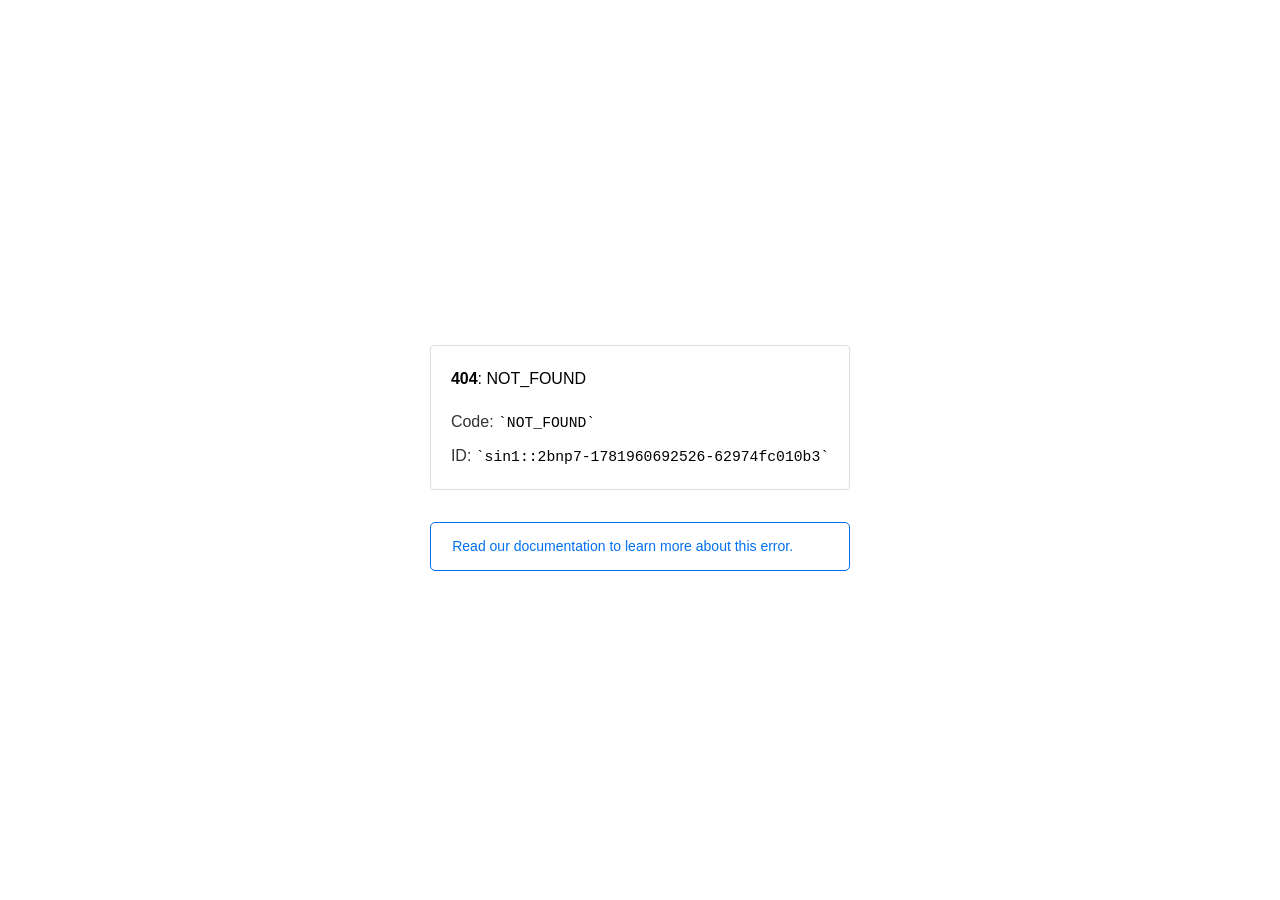
<file: assets/css/owl.video.play.html>
<!doctype html><html lang=en><meta charset=utf-8><meta name=viewport content="width=device-width,initial-scale=1"><meta name=theme-color content=#000><title>404: NOT_FOUND</title><style>html{font-size:62.5%;box-sizing:border-box;height:-webkit-fill-available}*,::after,::before{box-sizing:inherit}body{font-family:sf pro text,sf pro icons,helvetica neue,helvetica,arial,sans-serif;font-size:1.6rem;line-height:1.65;word-break:break-word;font-kerning:auto;font-variant:normal;-webkit-font-smoothing:antialiased;-moz-osx-font-smoothing:grayscale;text-rendering:optimizeLegibility;hyphens:auto;height:100vh;height:-webkit-fill-available;max-height:100vh;max-height:-webkit-fill-available;margin:0}::selection{background:#79ffe1}::-moz-selection{background:#79ffe1}a{cursor:pointer;color:#0070f3;text-decoration:none;transition:all .2s ease;border-bottom:1px solid #0000}a:hover{border-bottom:1px solid #0070f3}ul{padding:0;margin-left:1.5em;list-style-type:none}li{margin-bottom:10px}ul li:before{content:'\02013'}li:before{display:inline-block;color:#ccc;position:absolute;margin-left:-18px;transition:color .2s ease}code{font-family:Menlo,Monaco,Lucida Console,Liberation Mono,DejaVu Sans Mono,Bitstream Vera Sans Mono,Courier New,monospace,serif;font-size:.92em}code:after,code:before{content:'`'}.container{display:flex;justify-content:center;flex-direction:column;min-height:100%}main{max-width:80rem;padding:4rem 6rem;margin:auto}ul{margin-bottom:32px}.error-title{font-size:2rem;padding-left:22px;line-height:1.5;margin-bottom:24px}.error-title-guilty{border-left:2px solid #ed367f}.error-title-innocent{border-left:2px solid #59b89c}@media(max-width:500px){.owner-error{display:none}}main p{color:#333}.devinfo-container{border:1px solid #ddd;border-radius:4px;padding:2rem;display:flex;flex-direction:column;margin-bottom:32px}.error-code{margin:0;font-size:1.6rem;color:#000;margin-bottom:1.6rem}.devinfo-line{color:#333}.devinfo-line code,code,li{color:#000}.devinfo-line:not(:last-child){margin-bottom:8px}.docs-link,.contact-link{font-weight:500}header,footer,footer a{display:flex;justify-content:center;align-items:center}header,footer{min-height:100px;height:100px}header{border-bottom:1px solid #eaeaea}header h1{font-size:1.8rem;margin:0;font-weight:500}header p{font-size:1.3rem;margin:0;font-weight:500}.header-item{display:flex;padding:0 2rem;margin:2rem 0;text-decoration:line-through;color:#999}.header-item.active{color:#ff0080;text-decoration:none}.header-item.first{border-right:1px solid #eaeaea}.header-item-content{display:flex;flex-direction:column}.header-item-icon{margin-right:1rem;margin-top:.6rem}footer{border-top:1px solid #eaeaea}footer a{color:#000}footer a:hover{border-bottom-color:#0000}footer svg{margin-left:.8rem}.note{padding:8pt 16pt;border-radius:5px;border:1px solid #0070f3;font-size:14px;line-height:1.8;color:#0070f3}@media(max-width:500px){.devinfo-container .devinfo-line code{margin-top:.4rem}.devinfo-container .devinfo-line:not(:last-child){margin-bottom:1.6rem}.devinfo-container{margin-bottom:0}header{flex-direction:column;height:auto;min-height:auto;align-items:flex-start}.header-item.first{border-right:none;margin-bottom:0}main{padding:1rem 2rem}body{font-size:1.4rem;line-height:1.55}footer{display:none}.note{margin-top:16px}}</style><div class=container><main><p class=devinfo-container><span class=error-code><strong>404</strong>: NOT_FOUND</span>
<span class=devinfo-line>Code: <code>NOT_FOUND</code></span>
<span class=devinfo-line>ID: <code>sin1::2bnp7-1781960692526-62974fc010b3</code></p><a href=https://vercel.com/docs/errors/NOT_FOUND class=owner-error><div class=note>Read our documentation to learn more about this error.</div></a></main></div>
</file>
<file: assets/css/style.css>
/*
Author       : Theme-Family
Template Name: Qaher - Real State & Property Business HTML Template
Version      : 1.0.0
*/
/*=============================================================
    CSS INDEX
    =============================
    01. GENERAL STYLE (body, link color, SECTION TITLE, PRELOADER, BTN, SECTION PADDING, SCROLL etc)
    02. START BOOTSTRAP NAVIGATION OVERRIDES
    03. START SLICK DESIGN
		-- START HOME DEFALT
		-- START HOME 2
		-- START SLIDER DESIGN
		-- START SLIDER DESIGN
    04. START PROPERFTY FORM DESIGN
    05. START ABOUT DESIGN
	06.	START PROPERTY  DESIGN
	07.	START CATEGORY DESIGN
	08.	START GALLERY DESIGN
	09.	START TEAM DESIGN
	10.	START TESTIMONIAL DESIGN
	11.	START COUNTER DESIGN
	12.	START BLOG DESIGN
		--START COMPANY BRAND LOGO DESIGN  
	13.	START CONTACT DESIGN 
	14. START FOOTER DESIGN(START MAP DESIGN)
	
  =============================================================*/
/*
* ----------------------------------------------------------------------------------------
* 01.GENERAL STYLE
* ----------------------------------------------------------------------------------------
*/
@import url('https://fonts.googleapis.com/css2?family=Montserrat:ital,wght@0,100..900;1,100..900&family=Playfair+Display:ital,wght@0,400..900;1,400..900&display=swap');
:root {
	--thm-font: "Montserrat", sans-serif;
	--thm-font2: "Playfair Display", serif;
	--thm-base: #FF4B2B;
	--thm-color: #5ba600;
	--thm-heading:#0d1741;
	--thm-black: #333333;
	--thm-white: #ffffff;
	--thm-ase: #afb2bf;
	--thm-gray: #8e8e8e;
	--thm-f6: #F1F8FF;
	--bg-1: #F2F6F7;
	--thm-fb: #f6f6f6;
	--thm-f3: #f3f3f3;
	--bg-f9: #f9f9f9;
	--bg-1: #F2F6F7;
	--thm-p: #565872;
	--atf-grey-1: #f9f9f9;
    --atf-grey-2: #f5f5f5;
    --atf-grey-3: #f6f6f6;
    --atf-grey-4: #f7f7f7;
	--atf-grey-5: #f4f4f4;
    --atf-grey-6: #5FBF34;
    --atf-grey-7: #9DF973;
    --atf-grey-8: #61F91C;
	--atf-grey-9: #B5FD94;
	--atf-border-1: #dddddd;
	--thm-line: linear-gradient(to bottom,#FF416C,#FF4B2B);
	
}
html{
	overflow-x: hidden;
	height: 100%;
}
body {
	font-family: var(--thm-font);
	font-weight: normal;
	font-style: normal;
	font-size: 15px;
	color:  var(--thm-p);
}
h1, h2, h3, h4, h5, h6 {
	font-family: var(--thm-font2);
	color: var(--thm-black);
	font-weight: 700;
}
h1 a, h2 a, h3 a, h4 a, h5 a, h6 a {
	color: inherit;
}
h2 {
	font-size: 40px;
	line-height: 50px;
	margin-bottom: 0px;
	font-weight: 700;
}
h3 {
	font-size: 24px;
	line-height: 32px;
	margin-bottom: 0px;
	font-weight: 600;
}
h4 {
  font-size: 20px;
  line-height: 27px; }

h5 {
  font-size: 18px;
  line-height: 26px; }

h6 {
  font-size: 14px;
  line-height: 22px; }
  
p:last-child {
	margin-bottom: 0;
}
ul,
li {
    margin: 0;
    padding: 0;
}
p {
	padding: 0;
	margin: 0;
	font-size: 15px;
	color: var(--thm-p);
	line-height: 28px;
	font-family: var(--thm-font);
	font-weight: 400;
}
img {
	max-width: 100%;
	height: auto;
	border: 0;
}
a {
text-decoration: none;
transition: all 0.2s ease 0s;
}
a:focus, .btn:focus {
	text-decoration: none;
	outline: none;
}
a:hover{
	color: inherit;
}
a {
	color: inherit;
	-webkit-transition: all 0.3s ease;
	-o-transition: all 0.3s ease;
	transition: all 0.3s ease;
}
a:hover, a:active {
	text-decoration: none;
	outline: 0;
}
*, ::before, ::after {
	-moz-box-sizing: border-box;
	-webkit-box-sizing: border-box;
	box-sizing: border-box;
}
span {
	letter-spacing: 0;
}
a, button, input {
	outline: medium none;
	color: inherit;
}
dl, ol, ul {
	padding: 0;
	margin: 0;
	list-style: none;
}
button:focus {
	outline: none !important;
	box-shadow: none !important;
	border-color: transparent !important;
}
fieldset {
    border: 0 none;
    margin: 0 auto;
    padding: 0;
}
::-webkit-input-placeholder {
	color: inherit;
}
::-moz-input-placeholder {
	color: inherit;
}
::-ms-input-placeholder {
	color: inherit;
}
.page-wrapper {
	position: relative;
	margin: 0 auto;
	width: 100%;
	min-width: 270px;
	z-index: 9;
	overflow: hidden;
}
.form-group {
	margin-bottom: 20px;
}
button, input, textarea {
    color: var(--thm-black);
}
button, input, textarea:focus {
    outline:none;
}
.atf-color-ase{
	color:var(--thm-ase)! important;
}
.black-bg {
    background-color: var(--thm-black) ! important;
}
.color-bg {
    background-color: var(--thm-color) ! important;
}
.grey-bg-1 {
    background-color: var(--atf-grey-1);
}
.grey-bg-2 {
    background-color: var(--atf-grey-2);
}
.grey-bg-3 {
    background-color: var(--atf-grey-3);
}
.grey-bg-4 {
    background-color: var(--atf-grey-4);
}
.grey-bg-6 {
    background-color: var(--atf-grey-6);
}
.grey-bg-7 {
    background-color: var(--atf-grey-7);
}
.grey-bg-8 {
    background-color: var(--atf-grey-8);
}
/* Custom Cursor */
.cursor_body {
  position: fixed;
  top: 0;
  left: 0;
  pointer-events: none;
  z-index: 9999;
}
.cursor_body .cursor-in,
.cursor_body .cursor-out {
  position: absolute;
  top: 0;
  left: 0;
  transform: translate(-50%, -50%);
  border-radius: 50%;
  pointer-events: none;
  will-change: transform;
}

/* Inner dot */
.cursor_body .cursor-in {
  width: 10px;
  height: 10px;
  background-color: var(--thm-color);
  transition: all 0.25s ease-out;
}

/* Outer ring */
.cursor_body .cursor-out {
  width: 40px;
  height: 40px;
  border: 1px solid var(--thm-color);
  opacity: 0.5;
  transition: all 0.2s ease;
}  
/*
* ----------------------------------------------------------------------------------------
* PRELOADER
* ----------------------------------------------------------------------------------------
*/
.atf_preloader{
	position: fixed;
	background-color: var(--thm-white);
	z-index: 9999999;
	height: 100%;
	width: 100%;	
	-webkit-transition: .2s all ease;
	-o-transition: .2s all ease;
	transition: .2s all ease;
	-webkit-transition-delay: .5s;
	-o-transition-delay: .5s;
	transition-delay: .5s; 
 }  
.atf_preloader .spinner_wrap{
	position: absolute;
	top: 50%;
	left: 50%;
	transform: translate(-50%,-50%);
	z-index: 33333;
}
.atf_preloader.loaded {
    opacity: 0;
    visibility: hidden;
}
.atf_preloader:before,
.atf_preloader:after{
    content: "";
    position: absolute;
    height: 100%;
    width: 51%;
    background:var(--thm-black);
    -webkit-transition: .7s all ease;
    -o-transition: .7s all ease;
    transition: .7s all ease;
}
.atf_preloader:before{
    left: 0; 
}
.atf_preloader:after{
	right: 0; 
}
.atf_preloader.loaded:before, .atf_preloader.loaded:after{width: 0%;}
.spinner {
	width: 70px;
	height: 70px;
	background: var(--thm-color);
	border-radius: 100%;  
	-webkit-animation: atf-scaleout 1.0s infinite ease-in-out;
	animation: atf-scaleout 1.0s infinite ease-in-out;
}
@-webkit-keyframes atf-scaleout {
  0% { -webkit-transform: scale(0) }
  100% {
    -webkit-transform: scale(1.0);
    opacity: 0;
  }
}
@keyframes atf-scaleout {
  0% { 
    -webkit-transform: scale(0);
    transform: scale(0);
  } 100% {
    -webkit-transform: scale(1.0);
    transform: scale(1.0);
    opacity: 0;
  }
}

/*END PRELOADER DESIGN*/

/*---------------------------------
 STARt SECTION TITLE
---------------------------------*/
.atf-section-title .title {
	font-family: var(--thm-font2);
	color: var(--thm-black);
	font-weight: 700;
	font-size: 50px;
	line-height: 1.2;
	letter-spacing: -2px;
}
.atf-section-title .description {
	font-weight: 400;
	font-size: 16px;
}
@media only screen and (min-width: 992px) and (max-width: 1199px), only screen and (min-width: 768px) and (max-width: 991px), only screen and (min-width: 576px) and (max-width: 767px) {
    .atf-section-title .title {
		font-size: 36px;
		letter-spacing: 0px;
		z-index: 1;
		position: relative;
	}
	.atf-section-title.mb-50{
		margin-bottom:30px;
	}
}
@media screen and (min-width:320px) and (max-width:575px) {
	.atf-section-title .title {
		font-size: 28px;
		letter-spacing: 0px;
		line-height: 1.3;
	}
	.atf-section-title.mb-50{
		margin-bottom:20px;
	}
	.atf-section-title.mb-30 {
		margin-bottom: 20px;
	}
}
.atf-section-padding {
    padding-top: 120px;
    padding-bottom: 120px;
}
@media only screen and (max-width:991px) {
	.pt-80.pb-60,
	.pt-120.pb-95,
	.atf-section-padding {
		padding-top: 80px;
		padding-bottom: 80px;
	}
	
}
@media only screen and (max-width:576px) {
	.pt-140.pb-95,
	.pt-80.pb-60,
	.pt-120.pb-95,
	.atf-section-padding {
		padding-top: 60px;
		padding-bottom: 60px;
	}
}
.atf-section-title .sub-title {
	font-size: 16px;
	display: inline-block;
	text-transform: uppercase;
	color:var(--thm-color);
	font-weight:500;
}
/*START SCROLL TO TOP*/

.atf-scroll-top {
	position: fixed;
	right: 105%;
	bottom: 70px;
	z-index: 99;
	cursor: pointer;
	transition: 1.5s ease;
	border: none;
	background: transparent; }

.atf-scrollup-icon {
	font-size: 18px;
	width: 60px;
	height: 60px;
	background: var(--thm-black);
	line-height: 60px;
	color: var(--thm-white);
	border-radius: 50%;
	box-shadow: 0px 0 15px rgba(242, 233, 233, 0.6);
	transition: 0.3s;
}
.atf-scrollup-icon:hover {
	background: var(--thm-color);
}
.atf-scroll-top.open {
	right: 30px; }
	
/*END SCROLL TO TOP*/

/* START BTN STYLE */

.atf-themes-btn {
	color: var(--thm-black);
	background-color: #e7e7e7;
	font-family: var(--thm-font);
	font-size: 16px;
	font-weight: 600;
	padding: 16px 40px;
	border: none;
	border-radius: 0;
	overflow: hidden;
	position: relative;
	z-index: 1;
	transition: all 0.5s;
	display: inline-block;
}
.atf-themes-btn:hover{
    color: #fff;
    text-shadow: 0 0 3px #333;
    box-shadow: 10px 10px 10px rgba(0,0,0,0.2);
}
.atf-themes-btn:before,
.atf-themes-btn:after{
    content: "";
    background-color: #e7e7e7;
    position: absolute;
    top: 5px;
    left: 5px;
    right: 5px;
    bottom: 5px;
    z-index: -1;
    transition: all .7s cubic-bezier(0.77, 0, 0.175, 1);
}
.atf-themes-btn:after{
    background-color: var(--thm-color);
    width: 100%;
    height: 0%;
    top: -10%;
    left: 0%;
    right: auto;
    bottom: auto;
    z-index: -2;
}
.atf-themes-btn:hover:before{ background-color: var(--thm-color); }
.atf-themes-btn:hover:after{
    height: 100%;
    top: 101%;
}
@media only screen and (max-width: 767px){
    .atf-themes-btn{ margin-bottom: 20px; }
}

/* END BTN STYLE */	

/*
* ----------------------------------------------------------------------------------------
* 01.END GENERAL STYLE
* ----------------------------------------------------------------------------------------
*/	
/*
* ----------------------------------------------------------------------------------------
* 02.START BOOTSTRAP NAVIGATION OVERRIDES
* ----------------------------------------------------------------------------------------
*/
/* Login start
-------------------------------------------------------------- */
.btn-close{
	z-index:-1;
}
.btn-close{
	right: 11px;
	position: absolute;
	top: 7px;
	z-index:1;
}
.modal-backdrop.show {
	opacity: 0.5;
	z-index: 1;
}
.modal .form-group{background:transparent;}
.justify-vertical {
    display: flex;
    align-items: center;
    justify-content: center;
}
.atf-top-login{height:40px;}
.loginform {
	flex-wrap: wrap;
	justify-content: flex-end;
	transition: all 0.4s ease;
	color: var(--thm-black);
	cursor: pointer;
	font-weight: 600;
}
.loginicon{
	position: relative;
	z-index: 1;
}
.loginicon::after {
    position: absolute;
    top: 50%;
    width: 2px;
    height: 16px;
    content: "";
    background: var(--thm-black);
    margin-top: -8px;
}
.login_click a {
	padding: 0 10px;
	text-transform: uppercase;
}
.loginform a:hover{
	color:var(--thm-color);
}
.loginform span{
	margin:6px;
}
.modal-body {
    padding: 1rem 2rem;
}
.modal-content {
	border-radius: 1.3rem;
	background-color: #dde0e8;
}
.social-login ul {
    display: flex;
    align-items: center;
    width: 100%;
}
.social-login ul li:first-child {
    flex: 1;
}
.modal-body {
	padding: 1rem 2rem;
}
.modal-header-title {
	margin: 2rem auto;
	font-size: 28px;
	text-align: center;
	color: var(--thm-white);
	background: var(--thm-black);
	cursor: auto;
	padding: 20px 0 25px;
	text-transform: capitalize;
	display: block;
	border-radius: 20px;
}
.login-form .form-control {
	height: 50px;
	border-radius: 4px;
	font-size: 15px;
	box-shadow: none;
	padding: 0.5rem 0.75rem;
	border: 1px solid #999;
	background-clip: initial;
}
.login-form .atf-themes-btn{
	width: 100%;
	font-size: 16px;
}
.checkbox-custom,
.radio-custom {
    opacity: 0;
    position: absolute;
}
.checkbox-custom,
.checkbox-custom-label,
.radio-custom,
.radio-custom-label {
    display: inline-block;
    vertical-align: middle;
    margin: 5px 0;
    cursor: pointer;
}
.checkbox-custom-label,
.radio-custom-label {
    position: relative;
}
.checkbox-custom + .checkbox-custom-label:before {
    content: "";
    background: var(--thm-white);
    border: 2px solid #d8dfe6;
    display: inline-block;
    vertical-align: middle;
    width: 20px;
    height: 20px;
    border-radius: 3px;
    padding: 2px;
    margin-right: 10px;
    text-align: center;
}
.radio-custom + .radio-custom-label:before {
    content: "";
    background: var(--thm-white);
    border: 2px solid #d8dfe6;
    display: inline-block;
    vertical-align: middle;
    width: 20px;
    height: 20px;
    border-radius: 50%;
    padding: 2px;
    margin-right: 10px;
    text-align: center;
}
.checkbox-custom:checked + .checkbox-custom-label:before {
    background: var(--thm-color);
    border-radius: 2px;
    box-shadow: inset 0 0 0 4px var(--thm-white);
}
.radio-custom + .radio-custom-label:before {
    border-radius: 50%;
}
.radio-custom:checked + .radio-custom-label:before {
    background: var(--thm-color);
    box-shadow: inset 0 0 0 4px var(--thm-white);
}
.company-brands label {
    font-weight: 400;
    color: #828f99;
    font-size: 15px;
}
.checkbox-custom:focus + .checkbox-custom-label,
.radio-custom:focus + .radio-custom-label {
    outline: none;
}
.modal-content {
	background-color: var(--thm-f6);
}
/*# Login End */

.atf-top-header {
	background-color: var(--thm-white);
	overflow: hidden;
	border-bottom: 1px solid #eee;
}
.atf-top-header .atf-top-header-in {
	height: 40px;
	display: flex;
	flex-wrap: wrap;
	justify-content: flex-start;
	align-items: center;
	transition: all 0.4s ease;
}
.atf-top-header  .atf-top-social {
	font-size: 16px;
	height: 40px;
	display: flex;
	flex-wrap: wrap;
	justify-content: flex-end;
	align-items: center;
	transition: all 0.4s ease;
	color: var(--thm-white);
	text-align: center;
}
.atf-top-social a i:hover{
	color:var(--thm-black);
}
.atf-top-social a i {
	margin-left: 15px;
	color: rgba(0, 0, 0, 0.8);
}
.atf-sticky-active .atf-top-header-in  {
	height: 0; 
}
.atf-sticky-active .atf-top-login  {
	height: 0; 
}
.atf-top-header-list {
	list-style: none;
	padding: 0;
	margin: 0;
	display: flex;
	flex-wrap: wrap; 
}
.atf-top-header-list li {
	margin-right: 30px;
	color:var(--thm-black); 
	font-size: 14px;
}
.atf-top-header-list li:last-child {
    margin-right: 0; 
}
.atf-top-header-list li i {
    margin-right: 10px; 
}
.atf-top-header-list li a:hover {
    color: var(--thm-black);
}
.atf-site-header.atf-style1 {
	transition: all 0.4s ease; 
}
.atf-site-header.atf-style1 .atf-main-header-in {
	display: flex;
	align-items: center;
	flex-wrap: wrap;
	justify-content: space-between;
	height: 90px; 
}
.atf-site-header.atf-style1.atf-sticky-active {
	background: var(--thm-black);
	color: var(--thm-white) !important;
	box-shadow: 0 0 15px rgba(0, 0, 0, 0.1);
}
.atf-nav .atf-nav-list > li > a {
	color: var(--thm-white);
}

@media screen and (max-width: 991px) {
  .atf-main-header .container {
    max-width: 100%; }

  .atf-top-header {
    display: none; }

	.atf-site-header.atf-style1 {
		background-color: var(--thm-black);
		box-shadow: 0 0 15px rgb(0, 0, 0, 0.2);
	} 
}
.atf-nav ul {
	margin: 0;
	padding: 0;
	list-style: none;
	text-transform: uppercase;
	font-size:14px;
}
.atf-main-header {
  position: relative; }

@media screen and (min-width: 992px) {
	.atf-nav .atf-nav-list {
		display: flex !important;
		flex-wrap: wrap; 
	}
		
	.atf-nav .atf-nav-list > li {
		margin-right: 25px; 
		font-weight:500;
	}
	.atf-nav .atf-nav-list > li:last-child {
		margin-right: 0; 
	}
	.atf-nav .atf-nav-list > li > a {
		padding: 15px 0;
		display: inline-block;
	}
	.atf-nav .atf-nav-list > li > ul {
		left: 0;
		top: calc(100% + 15px); 
	}
	.atf-nav .atf-nav-list > li > ul:before {
		content: '';
		position: absolute;
		height: 10px;
		width: 10px;
		border: 1px solid #eaeaea;
		transform: rotate(45deg);
		background-color: #fff;
		border-right: none;
		border-bottom: none;
		top: -6px;
		left: 16px; 
	}
	.atf-nav .atf-nav-list > li:hover > ul {
		top: 100%;
		opacity: 1;
		visibility: visible;
		transition: all 0.4s ease; 
	}
	.atf-nav .atf-nav-list li {
		position: relative; 
	}
	.atf-nav .atf-nav-list li a.active {
		color: var(--thm-color); 
	}
	.atf-nav .atf-nav-list ul {
		width: 200px;
		background-color: #fff;
		position: absolute;
		border: 1px solid #eaeaea;
		border-radius: 4px;
		padding: 0;
		z-index: 100;
		opacity: 0;
		visibility: hidden;
		display: block !important;
		transition: all 0.1s ease;
	}
	.atf-nav .atf-nav-list ul li:hover ul {
		top: 0px; 
	}
	.atf-nav .atf-nav-list ul li:hover > ul {
		opacity: 1;
		visibility: visible;
		transition: all 0.4s ease; 
	}
	.atf-nav .atf-nav-list ul a {
		font-size: calc(100% - 1px);
		display: block;
		line-height: 1.6em;
		padding: 12px 20px;
		color: var(--thm-black);
		border-bottom: 1px solid #ccc;
	}
	.atf-nav .atf-nav-list ul a:hover {
		background-color: var(--thm-color);
		color: var(--thm-white);
	}
	.atf-nav .atf-nav-list ul ul {
		top: 15px;
		left: 100%; 
	}
	.atf-menu-toggle,
	.atf-menu-dropdown-toggle {
		display: none; 
	} 
}
@media screen and (max-width: 991px) {
	.atf-menu-dropdown-toggle {
		position: absolute;
		height: 30px;
		width: 30px;
		right: 20px;
		top: 5px; 
	}
	.atf-menu-dropdown-toggle:before, .atf-menu-dropdown-toggle:after {
		content: '';
		display: block;
		position: absolute;
		left: 50%;
		top: 50%;
		transform: translate(-50%, -50%);
		height: 2px;
		width: 10px;
		background-color: var(--thm-white);
		transition: all 0.3s ease; 
	}
	.atf-menu-dropdown-toggle:before {
		transform: translate(-50%, -50%) rotate(90deg); 
	}
	.atf-menu-dropdown-toggle.active:before {
		transform: translate(-50%, -50%) rotate(0deg); 
	}
	.atf-nav .atf-nav-list {
		position: absolute;
		right: 0;
		background-color: var(--thm-black);
		padding: 10px 0;
		display: none;
		top: 100%;
		border-top: 1px solid #eaeaea;
		border-bottom: 0px solid #eaeaea;
		overflow: auto;
		max-height: calc(100vh - 80px);
		width: 30%;
	}
	.atf-nav .atf-nav-list ul {
		padding-left: 15px;
		display: none; 
	}
	.atf-nav .atf-nav-list a {
		display: block;
		padding: 8px 20px; 
		color: var(--thm-white);
	}
	.atf-nav .menu-item-has-children {
		position: relative; }

 /*Mobile Menu Button*/
 
.atf-menu-toggle {
	position: relative;
	display: inline-block;
	width: 28px;
	height: 27px;
	margin: 15px 0px 15px 0px;
	cursor: pointer; 
}
.atf-menu-toggle span,
.atf-menu-toggle span:before,
.atf-menu-toggle span:after {
	width: 100%;
	height: 2px;
	background-color: var(--thm-white);
	display: block; 
}
.atf-menu-toggle span {
	margin: 0 auto;
	position: relative;
	top: 12px;
	transition-duration: 0s;
	transition-delay: 0.2s; 
}
.atf-menu-toggle span:before {
	content: '';
	position: absolute;
	margin-top: -8px;
	transition-property: margin, transform;
	transition-duration: 0.2s;
	transition-delay: 0.2s, 0s; 
}
.atf-menu-toggle span:after {
	content: '';
	position: absolute;
	margin-top: 8px;
	transition-property: margin, transform;
	transition-duration: 0.2s;
	transition-delay: 0.2s, 0s;
}
.atf-toggle-active span {
	background-color: rgba(0, 0, 0, 0);
	transition-delay: 0.2s; 
}
.atf-toggle-active span:before {
	margin-top: 0;
	transform: rotate(45deg);
	transition-delay: 0s, 0.2s; 
}
.atf-toggle-active span:after {
	margin-top: 0;
	transform: rotate(-45deg);
	transition-delay: 0s, 0.2s; }
}
.atf-sticky-header {
	position: fixed;
	z-index: 200;
	width: 100%;
	top: 0;
	left: 0; 
}

/*
* ----------------------------------------------------------------------------------------
* 02. END BOOTSTRAP NAVIGATION OVERRIDES
* ----------------------------------------------------------------------------------------
*/
/*
* ----------------------------------------------------------------------------------------
* 03.START SLICK DESIGN
* ----------------------------------------------------------------------------------------
*/
.atf__slider-1 .atf__slider-1-inner {
	position: relative; 
}
.atf-slide-item-info-inner .atf-slide-sub-title {
	background: var(--thm-white);
	color: var(--thm-black);
	display: inline-block;
	padding: 9px 12px;
	border-radius: 5px;
}
.atf__slider-1 .atf__slide-item-1 {
	position: relative; 
 }
.atf__slider-1 .atf__slide-item-1:before {
    opacity: 0; 
}
.atf__slider-1 .slide-item-img {
  position: absolute;
  right: 0px;
  top: 0;
  /* height: 100%; */
  z-index: 0;
  width: 45%; 
 }
/* .atf__slider-1 .slide-item-img img {
    width: 100%;
    height: 100%;
    -o-object-fit: cover;
    object-fit: cover;
    -o-object-position: center center;
    object-position: center center;
    margin-left: auto; 
}  */

/* slider-4-active */
.atf__slider-1-active .slick-arrow {
	position: absolute;
	bottom: 60px;
	left: 30%;
	z-index: 9; 
}
.atf__slider-1-active .slick-arrow i {
    font-size: 30px;
    color: #ccc; 
}
.atf__slider-1-active .slick-arrow.slick-next {
    margin-left: 50px; 
}

/* slider-4-pagination */
/* ===== Set Display for show / hide ===== */
.atf__slider-1-pagination-count {
	display: none;
	position: absolute;
	top: 53%;
	-webkit-transform: translateY(-50%);
	-ms-transform: translateY(-50%);
	transform: translateY(-50%);
	left: auto;
	right: 50px; 
 }
.atf__slider-1-pagination-count span {
    color: var(--thm-color); 
}
.atf__slider-1-pagination-count .count {
    position: absolute;
    top: -22px;
    left: -8px; 
}
.atf__slider-1-pagination-count .total {
    bottom: -25px;
    position: absolute;
    left: -10px; 
}
  .atf__slider-1-pagination-count .slick-dots {
    display: -webkit-box !important;
    display: -ms-flexbox !important;
    display: flex !important;
    -webkit-box-orient: vertical;
    -webkit-box-direction: normal;
    -ms-flex-direction: column;
    flex-direction: column;
    height: 520px; 
}
.atf__slider-1-pagination-count .slick-dots li {
	margin: 0;
	-webkit-box-flex: 1;
	-ms-flex: 1 1 auto;
	flex: 1 1 auto;
	border-radius: 0;
	width: 2px;
	opacity: 0.45; 
}
.atf__slider-1-pagination-count .slick-dots li button {
	display: block;
	border-radius: 0;
	padding: 0;
	width: 100%;
	height: 100%;
	background-color: var(--thm-black);
	opacity: 0.45;
	cursor: pointer; 
}
.atf__slider-1-pagination-count .slick-dots li button:hover {
	background-color: var(--thm-black);
	opacity: 1; }
.atf__slider-1-pagination-count .slick-dots li.slick-active button {
	background-color:  var(--thm-color);
	opacity: 1; }

.atf__slider-1-pagination-count-show .atf__slider-1-pagination-count {
  display: block; }
  
/* slider-4-img-slide-arrow */
.atf__slider-1-img-slide-arrow {
  position: absolute;
  bottom: 30px;
  right: 10%;
  width: 500px; }
.atf__slider-1-img-slide-arrow .atf__slider-1-img-slide-arrow-inner {
    position: relative; }
.atf__slider-1-img-slide-arrow .atf__slider-1-img-slide-arrow-active {
    padding-left: 100px;}
.atf__slider-1-img-slide-arrow .atf__slider-1-img-slide-arrow-active .image-slide-item {
      padding: 0 10px; }
.atf__slider-1-img-slide-arrow .atf__slider-1-img-slide-arrow-active .image-slide-item img {
	border: 5px solid;
	border-color: var(--thm-white);
	cursor: pointer;
	border-radius: 15%;
}
.atf__slider-1-img-slide-arrow .atf__slider-1-img-slide-arrow-active .image-slide-item.slick-current img {
    opacity: 0.9; }
.atf__slider-1-img-slide-arrow .atf__slider-1-img-slide-arrow-active .slick-arrow {
	position: absolute;
	right: auto;
	z-index: 9;
	top: 0;
	left: 0;
	padding-left: 0;
	background-color: var(--thm-color);
	color: var(--thm-white);
	text-align: center;
	width: 40px;
	height: 40px;
	line-height: 43px;
	font-size: 16px;
	border-radius:50%;

}
.atf__slider-1-img-slide-arrow .atf__slider-1-img-slide-arrow-active .slick-arrow.slick-next {
    left: 50px; }

/* slider-1-slide-item-count */
/* ===== Set Display for show / hide ===== */
.atf__slider-1-slide-item-count {
  display: none;
  left: 0;
  right: auto;
  top: auto;
  bottom: 0;
  position: absolute;
  background-color: var(--thm-f6);
  padding: 5px 15px 0px; }
.atf__slider-1-slide-item-count .count {
	font-size: 30px;
	line-height: 1; }

.atf__slider-1-slide-item-count-show .atf__slider-1-slide-item-count {
  display: block; }

/* slider-sticky-icon-2 */
.slider-sticky-icon-2 {
	position: absolute;
	left: 50px;
	bottom: 80px;
	z-index: 1; }
.slider-sticky-icon-2 ul {
	padding: 0; }
.slider-sticky-icon-2 ul li {
	list-style: none;
	display: block;
	margin-bottom: 12px; }
	
.atf__slide-item-3 .slide-item-img {
	width: 45%;
	right: 60px;
	top: 65%;
	-webkit-transform: translateY(-50%);
	-ms-transform: translateY(-50%);
	transform: translateY(-50%);
}
/* ----------------------------------------------------
    Slider Area 1
---------------------------------------------------- */
.atf__slide-item {
  padding-top: 100px;
  padding-bottom: 100px;
  height: 750px; }

.atf__slide-item-inner {
  height: 100%;
  display: -webkit-box;
  display: -ms-flexbox;
  display: flex;
  -webkit-box-align: center;
  -ms-flex-align: center;
  align-items: center; }

.atf-slide-item-info-inner {
  width: 100%; }

.atf-slide-title {
  font-size: 46px;
  font-weight: 700; }

/* slide-item-3 */
.atf__slide-item-3 .row [class*='col-'] {
  position: inherit; }

.atf__slide-item-3 .atf-slide-item-info {
  position: relative;
  z-index: 2; }
.atf__slide-item-3 .text-right .slide-item-img {
  right: auto;
  left: 150px; }

/* slide-item-2 */
.atf__slide-item-2 .atf-slide-item-info {
    max-width: 650px; }
.atf__slide-item-2 .atf-slide-sub-title {
    margin-bottom: 20px;
    font-family: var(--thm-font); }
.atf__slide-item-2 .atf-slide-sub-title span {
	color: var(--thm-color);
	margin-right: 5px;
}
.atf__slide-item-2 .atf-slide-title {
	font-size: 65px;
	line-height: 1;
	margin-bottom: 30px;
	color: var(--thm-white);
}
.atf-slide-item-info p {
	font-size: 18px;
}
.atf__slide-item-2 .atf-slide-title span {
      color: var(--thm-base); }
.atf__slide-item-2 .atf-btn-wrapper {
    margin-top: 30px; }
.atf__slide-item-2 .text-right .atf-slide-item-info {
  margin-left: auto; }

.atf__slide-item-2 .text-right .atf-slide-brief {
  padding-left: 0px;
  border-left: 0;
  padding-right: 30px;
  border-right: 1px solid #576466;
  margin-left: auto; }
.atf__slide-item-2 .text-center .atf-slide-item-info {
  margin-left: auto;
  margin-right: auto; }

.atf__slide-item-2 .text-center .atf-slide-brief {
  padding-left: 0px;
  border-left: 0;
  padding-right: 0px;
  border-right: 0; }

.atf-slide-brief {
  max-width: 450px; }

.text-right .atf-slide-brief {
  margin-left: auto; }

.text-center .atf-slide-brief {
  margin-left: auto;
  margin-right: auto; }

  /* Slider Animation Start */
.atf__slide-animation {
  position: relative;
  z-index: 9; }
.atf__slide-animation > * {
    opacity: 0;
    visibility: hidden;
    -webkit-animation-name: fadeOutUp;
    animation-name: fadeOutUp; }
.atf__slide-animation > *:nth-child(1) {
	-webkit-animation-delay: 0.5s;
	animation-delay: 0.5s;
	-webkit-animation-duration: 0.5s;
	animation-duration: 0.5s; }
.atf__slide-animation > *:nth-child(2) {
	-webkit-animation-delay: 1s;
	animation-delay: 1s;
	-webkit-animation-duration: 1s;
	animation-duration: 1s; }
.atf__slide-animation > *:nth-child(3) {
	-webkit-animation-delay: 1.5s;
	animation-delay: 1.5s;
	-webkit-animation-duration: 1.5s;
	animation-duration: 1.5s; }
.atf__slide-animation > *:nth-child(4) {
      -webkit-animation-delay: 2s;
      animation-delay: 2s;
      -webkit-animation-duration: 2s;
      animation-duration: 2s; }
.atf__slide-animation > *:nth-child(5) {
      -webkit-animation-delay: 2.5s;
      animation-delay: 2.5s;
      -webkit-animation-duration: 2.5s;
      animation-duration: 2.5s; }
.atf__slide-animation > *:nth-child(6) {
      -webkit-animation-delay: 3s;
      animation-delay: 3s;
      -webkit-animation-duration: 3s;
      animation-duration: 3s; }
.atf__slide-animation > *:nth-child(7) {
      -webkit-animation-delay: 3.5s;
      animation-delay: 3.5s;
      -webkit-animation-duration: 3.5s;
      animation-duration: 3.5s; }
.atf__slide-animation > *:nth-child(8) {
      -webkit-animation-delay: 4s;
      animation-delay: 4s;
      -webkit-animation-duration: 4s;
      animation-duration: 4s; }
.atf__slide-animation > *:nth-child(9) {
      -webkit-animation-delay: 4.5s;
      animation-delay: 4.5s;
      -webkit-animation-duration: 4.5s;
      animation-duration: 4.5s; }
.atf__slide-animation > *:nth-child(11) {
      -webkit-animation-delay: 5s;
      animation-delay: 5s;
      -webkit-animation-duration: 5s;
      animation-duration: 5s; }

.slick-current .atf__slide-animation > *,
.atf__slide-animation-active .atf__slide-animation > * {
	opacity: 1;
	visibility: visible;
	-webkit-animation-name: fadeInUp;
	animation-name: fadeInUp; }
	
@media only screen and (min-width: 992px) {
  .atf__slide-item-1 {
    min-height: calc(100vh - 140px); } 
}

@media only screen and (max-width : 991px) {
  .atf-slide-title {
    font-size: 26px;
	color:var(--thm-white);
	}
  .atf-slide-item-info-inner {
    margin-bottom: 30px; }
  .slick-slide-arrow-1 .slick-arrow {
    width: 40px;
    height: 40px;
    line-height: 38px;
    font-size: 16px; }
  .atf__slide-item-2 .atf-slide-title {
    font-size: 40px; }
	.atf__slide-item-2 .atf-slide-brief p {
	color:var(--thm-white);
	}
  .atf__slide-item-2 .atf-btn-wrapper {
    margin-top: 20px; }
  .atf__slide-item-3 .slide-item-img {
    width: 100%;
	right:-14px;
	}
   .atf__slide-item-3 .slide-item-img img {
      height: auto; }
  .atf__slide-item-3 .text-right .slide-item-img {
    right: auto;
    left: auto; }
	.atf-slide-item-info-inner {
		margin-bottom: 30px;
		background: rgba(0,0,0,0.3);
		padding: 40px;
	}
	
}
/*
* ----------------------------------------------------------------------------------------
* START HOME DESIGN
* ----------------------------------------------------------------------------------------
*/
#home{
	position:relative;
	z-index: 1;
}
.atf-cover-bg {
	position:relative;
    overflow: hidden;
	z-index:1;
}
.atf-cover-bg::before {
	content: '';
	position: absolute;
	right: 0px;
	top: 0;
	bottom: 0;
	width: 100%;
	height: 100%;
	background: rgba(0,0,0,0.5);
	z-index: -1;
}
.atf-single-home{
	height: 750px;
}
.aicenter {
	display: flex;
	align-items: center;
	min-height: 100%;
}
.atf-single-text .title {
	color: var(--thm-white);
	font-size: 70px;
	letter-spacing: -2px;
	line-height: 1.1;
	font-weight:700;
}
.slider-active .owl-nav .owl-next {
	border-radius: 50% 0% 0 50% !important;
}
.slider-active .owl-nav .owl-next, .slider-active .owl-nav .owl-prev {
	position: absolute;
	top: 50%;
	transform: translateY(-50%);
	text-align: center;
	color: var(--thm-white);
	opacity: 1;
	font-size: 20px;
	transition: all 0.4s ease-in-out;
	width: 70px;
	height: 60px;
	line-height: 50px;
	background: var(--thm-white) !important;
	border-radius: 0 50% 50% 0;
}
.slider-active .owl-nav .owl-prev {
	left: -5px;
}
.slider-active .owl-nav .owl-next{
	right: -5px;	
}
.slider-active .owl-nav .owl-next:hover,
.slider-active .owl-nav .owl-prev:hover {
    border-color: var(--thm-color);
    background: var(--thm-color)!important;
    color: var(--thm-white);
}
.slider-active .atf-single-text .title {
	-webkit-animation: 1.5s .3s fadeInDown both;
	animation: 1.5s .3s fadeInDown both; }

.slider-active .atf-single-text .description {
	-webkit-animation: 1.5s .5s fadeInLeft both;
	animation: 1.5s .5s fadeInLeft both; }
.slider-active .atf-hero-btn{
	-webkit-animation: 1.5s 1s fadeInUp both;
	animation: 1.5s 1s fadeInUp both; }
  
@media only screen and (max-width:480px) { 
	.atf-single-text h1{font-size:40px;}
}
.atf-single-text p{
	color:var(--thm-white);
	font-size: 18px;
	font-weight:500;
}
@media only screen and (max-width:820px) { 
	.slider-active .owl-nav .owl-next,
	.slider-active .owl-nav .owl-prev {
		display: none!important;
	}
}
.slider-active .atf-single-home {
	animation: zoomOutEffect 5s ease forwards;
	transition: all 2s ease; 
}
@keyframes zoomOutEffect {
	0%   { transform: scale(1.05); }
	100% { transform: scale(1); }
}
/* START HOME 2 */
.atf-hero-area{
	height: 750px;
}
.atf-hero-content .title {
	color: var(--thm-white);
	font-size: 65px;
	letter-spacing: -2px;
	line-height: 1.1;
	font-weight: 700;
}
.atf-hero-inner img {
	border: 5px solid var(--thm-white);
	border-radius: 20px;
}
.hero-bg {
  position: relative;
  width: 100%;
  background-color: var(--thm-black);
  overflow: hidden;
  z-index: 1;
}
.circle {
  position: absolute;
  border-radius: 50%;
  filter: blur(120px); 
  opacity: 0.7;
}
.c1 {
	width: 800px;
	height: 800px;
	background: #9296D0;
	top: 40%;
	left: -10%;
	z-index: -1;
}
.c2 {
	width: 700px;
	height: 700px;
	background: #687FDD;
	top: -10%;
	left: 5%;
	z-index: -1;
}
.c3 { width: 600px; height: 600px; background: #00CC99; bottom: -10%; right: -5%;z-index: -1; }
.c4 { width: 500px; height: 500px; background: #6600FF; top: 10%; right: 10%;z-index: -1; }
/*
* ----------------------------------------------------------------------------------------
* 04.START PROPERFTY FORM DESIGN
* ----------------------------------------------------------------------------------------
*/
.atf-property-form-item label {
	margin-bottom: 12px;
	font-size: 18px;
	color: var(--thm-black);
	font-weight: 700;
}
.atf-property-form-item {
	margin: 15px 0;
}
.atf-property-form-box .nice-select {
	margin: 0;
	height: 60px;
	line-height: 58px;
	padding-right: 40px;
	padding-left: 20px;
	border-radius: 0;
	min-width: 200px;
	font-size: 16px;
	font-weight: 500;
	font-family: var(--thm-font);
	width: 100%;
}
.nice-select::after {
	right: 20px;
}
.nice-select.open, .nice-select:active, .nice-select:focus {
	border-color: var(--thm-color);
}
.range-slider{
    padding: 20px 0px 15px 0px;
    position: relative;
}
.range-slider input[type="range"] {
	background: var(--thm-color);
	width: 100%;
	height: 6px;
	border-top: none;
	outline: none;
	-webkit-appearance: none;
	-moz-appearance: none;
	appearance: none;
	position: relative;
	z-index: 1;
}
.range-slider input[type="range"]::-webkit-slider-thumb{
    background: linear-gradient(#fff,#e1e1e1);
    width: 20px;
    height: 20px;
    border-radius: 50%;
    box-shadow: 0 0 3px rgba(0,0,0,0.5), 0 0 3px rgba(0,0,0,0.5) inset;
    cursor: pointer;
    transition: all 0.15s ease-in-out 0s;
    -webkit-appearance: none;
    appearance: none;
}
.range-slider input[type="range"]:active::-webkit-slider-thumb,
.range-slider input[type="range"]::-webkit-slider-thumb:hover{
    transform: scale(1.2);
}
.range-slider input[type="range"]::-moz-range-thumb{
    background: linear-gradient(#fff,#e1e1e1);
    width: 20px;
    height: 20px;
    border-radius: 50%;
    box-shadow: 0 0 3px rgba(0,0,0,0.5), 0 0 3px rgba(0,0,0,0.5) inset;
    border: none;
    cursor: pointer;
    transition: all 0.15s ease-in-out 0s;
}
.range-slider input[type="range"]:active::-moz-range-thumb,
.range-slider input[type="range"]::-moz-range-thumb:hover{
    transform: scale(1.2);
}
.range-slider .range-value {
	color: #000;
	font-size: 18px;
	font-weight: 600;
	text-align: center;
	width: 45px;
	border-radius: 15px;
	transform: translateY(50%);
	position: absolute;
	top: -22%;
	right: 6px;
}
::-moz-range-track{
    background: transparent;
    border: 0;
}
.atf-property-form-item .atf-themes-btn{
	width:100%;
}
/*
* ----------------------------------------------------------------------------------------
* 04.START PROPERFTY FORM DESIGN
* ----------------------------------------------------------------------------------------
*/
/*
* ----------------------------------------------------------------------------------------
* 05. START ABOUT DESIGN
* ----------------------------------------------------------------------------------------
*/
.atf-about-list li {
	list-style: none;
	display: inline-block;
	position: relative;
	margin-right: 30px;
	max-width: 160px;
	font-size: 15px;
	font-weight: 600;
}
.atf-about-list li::before {
	position: absolute;
	content: "";
	right: -15px;
	top: 50%;
	-webkit-transform: translateY(-50%);
	-ms-transform: translateY(-50%);
	transform: translateY(-50%);
	width: 1px;
	height: 100%;
	background-color: var(--thm-color);
	opacity: 0.2;
}
.atf-about-list li i {
	margin-right: 8px;
}
.atf-single-about-list {
	margin: 30px 0;
}
.atf-about-list li:last-child {
	margin-right: 0;
}
.atf-about-list li:last-child::before {
    display: none; }
.atf-about-list {
	background: var(--thm-white);
	padding: 15px 0 15px 20px;
}
.atf-about-content-inner i {
	color: var(--thm-color);
	margin-right: 7px;
}
.feature_thumb {
	position: relative;
	transition: .5s;
	overflow: hidden;
	border-radius: 5px;
}
.feature_thumb::before {
	position: absolute;
	content: '';
	width: 100%;
	height: 100%;
	left: 0;
	bottom: 0;
	background: -webkit-linear-gradient(top, rgba(0, 0, 0, 0) 0%, rgba(0, 0, 0, 0.3) 75%); 
	background: -webkit-linear-gradient(top, rgba(0, 0, 0, 0) 0%, rgba(0, 0, 0, 0.3) 75%);
	background: linear-gradient(to bottom, rgba(0, 0, 0, 0) 0%, rgba(0, 0, 0, 0.3) 75%);
	transition: .5s;
	border-radius:20px;
}
.feature_thumb img{
	border-radius:20px;
}
.atf-about-content-info{
	position:relative;
}
.atf-about-content-inner {
	position: absolute;
	bottom: -5%;
	left: 30%;
	transform: translate(-50%, -50px);
	color: var(--thm-white);
	font-size: 25px;
}
/*
* ----------------------------------------------------------------------------------------
* 05. END ABOUT DESIGN
* ----------------------------------------------------------------------------------------
*/
/*
* ----------------------------------------------------------------------------------------
* 06. START PROPERTY  DESIGN
* ----------------------------------------------------------------------------------------
*/
.atf-homesale-slide {
	border: 1px solid var(--atf-border-1);
}
.atf-homesale-slide.v1{
	margin:12px 0;
}
.atf-homesale-slide .atf-homesale-img{
    overflow: hidden;
}
.atf-homesale-slide .atf-homesale-img img{
    width: 100%;
    height: auto;
    opacity: 0.8;
    transform: scale(1,1);
    transition:all 0.3s ease-in-out 0s;
}
.atf-homesale-slide:hover .atf-homesale-img img{
    transform: scale(1.2,1.2);
    opacity:1;
}
.atf-homesale-slide .atf-homesale-content {
	padding: 20px 20px 20px 30px;
	position: relative;
	background: var(--thm-white);
}
.atf-homesale-slide .atf-homesale-date{
    min-width:28px;
    min-height:28px;
    line-height: 28px;
    text-align: center;
    background: var(--thm-color);
    position: absolute;
    top: -30px;
    left: 30px;
}
.atf-homesale-slide .month {
	display: block;
	font-size: 14px;
	font-weight: bold;
	color: var(--thm-white);
	padding: 0 10px;
	background: var(--thm-black);
	text-transform: uppercase;
}
.atf-homesale-slide .date{
    color: var(--thm-white);
    font-size: 14px;
}
.atf-homesale-slide .atf-homesale-title {
	margin: 25px 0 0px;
}
.atf-homesale-slide .atf-homesale-title a{
    color:var(--thm-black);
    font-size:24px;
    text-transform:capitalize;
    transition: all 0.50s ease 0s;
}
.atf-homesale-slide .atf-homesale-title a:hover{
    color:var(--thm-color);
    text-decoration: none;
}
.atf-homesale-author h3 {
	font-family: var(--thm-font);
	font-weight: 500;
	font-size: 22px;
}
.atf-homesale-slide .atf-homesale-bar {
	padding: 15px 0;
	list-style: none;
	text-align: center;
	background: var(--atf-grey-8);
	display: flex;
	align-items: center;
	justify-content: space-evenly;
}
.atf-homesale-slide .atf-homesale-bar li {
	color: var(--thm-black);
	background: var(--thm-white);
	padding: 10px 20px;
	border-radius: 15px;
}
.atf-homesale-slide .atf-homesale-bar li a {
	text-transform: capitalize;
	font-size: 15px;
	color: var(--thm-black);
	transition: 0.2s ease;
	font-weight: 600;
}
.atf-homesale-slide .atf-homesale-bar li a:hover {
	text-decoration: none;
	color: var(--thm-black);
}
.atf-homesale-slide .atf-homesale-bar li i{
    color:var(--thm-white);
    margin-right: 5px;
}
.atf-homesale-info-inner {
	display: flex;
	-webkit-box-align: center;
	-ms-flex-align: center;
	align-items: center;
	gap: 20px;
}
.atf-homesale-admin-img img {
	border-radius: 50%;
	width: 100px;
	height: 100px;
	object-fit:cover;
}
.atf-homesale-content strong {
	font-size: 18px;
	font-weight: 700;
}
/*
* ----------------------------------------------------------------------------------------
* 06. END PROPERTY  DESIGN
* ----------------------------------------------------------------------------------------
*/
/*
* ----------------------------------------------------------------------------------------
* 07.START CATEGORY DESIGN
* ----------------------------------------------------------------------------------------
*/
#category {
	background: var(--bg-f9);
}
.atf-category-item a span {
	display: block;
}
.atf-category-item .category-icon {
	margin-left: auto;
	margin-right: auto;
}
.atf-category-item a .category-icon {
	width: 80px;
	height: 80px;
	line-height: 86px;
	font-size: 30px;
	border-radius: 8%;
	background-color: var(--thm-color);
	color: var(--thm-white);
	text-align: center;
	margin-bottom: 20px;
}
.atf-category-item {
	margin-bottom: 24px;
	border: 1px solid #eee;
	background-color: var(--thm-white);
		-webkit-box-shadow:  0 0 15px rgba(0,0,0,0.1);
	box-shadow: 0 0 15px rgba(0,0,0,0.1);
	border-radius: 20px;
}
.atf-category-item a {
	padding: 40px 30px 35px;
	display: block;
	position: relative;
}
.atf-category-item a .category-title {
	font-size: 24px;
	color: var(--thm-black);
	-webkit-transition: all 0.3s ease 0s;
	-o-transition: all 0.3s ease 0s;
	transition: all 0.3s ease 0s;
	margin-bottom: 15px;
}
.atf-category-item a .category-title:hover {
	color: var(--thm-color);
}
/*
* ----------------------------------------------------------------------------------------
* 07.START CATEGORY DESIGN
* ----------------------------------------------------------------------------------------
*/
/*/
/**************************************
 * 08. START GALLERY DESIGN
 *************************************/
#portfolio {
	background:var(--thm-f3);
    position: relative;
	overflow: hidden;
}
.atf-portfolio-area .portfolio-filter {
	display:flex;
	align-items:center;
	gap:15px;
	justify-content:center;
}
.atf-portfolio-area .portfolio-filter button {
	font-size: 15px;
	overflow: hidden;
	text-transform: uppercase;
	display: inline-block;
	padding: 10px 30px;
	transition: 0.4s;
	outline: none;
	-webkit-transition: 0.4s;
	-ms-transition: 0.4s;
	font-weight: 500;
	background: #5C5E5C;
	color: var(--thm-white);
	border-radius: 30px;
	border: none;
}
.atf-portfolio-area .portfolio-filter button:hover,
.atf-portfolio-area .portfolio-filter button.active {
	color: var(--thm-white);
	background: var(--thm-color);
}
.atf-tour-grid {
	overflow: hidden;
}

.display-table {
	display: table;
	height: 100%;
	width: 100%;
}
.display-table-cell{
	display: table-cell;
	vertical-align: middle;
}
.atf-portfolio-area .atf-single-portfolio {
	position: relative;
	overflow: hidden;
	border-radius: 20px;
	margin: 10px;
}
.atf-portfolio-area .atf-single-portfolio .atf-portfolio-content {
	position: absolute;
	width: 100%;
	bottom: 30%;
	left: 0;
	text-align: center;
	z-index: 10;
	padding: 25px;
	opacity: 0;
	-webkit-transition: 0.5s all ease-out;
	transition: 0.5s all ease-out;
	height: 100%;
}
.atf-portfolio-area .atf-single-portfolio .atf-portfolio-content::before {
	content: '';
	position: absolute;
	left: 0;
	bottom: 0;
	height: 100%;
	width: 100%;
	background: rgba(101, 20, 168, 0.9);
	z-index: -1;
	-webkit-transition: .25s opacity ease;
	transition: .25s opacity ease;
	opacity: 0.8;
	border-radius: 4px 5px;
}
.atf-portfolio-area .atf-single-portfolio .atf-portfolio-img img {
	width: 100%;
}
.atf-portfolio-area .atf-single-portfolio .p-zoom {
	display: inline-block;
	font-size: 15px;
	color: var(--thm-white);
	transition: all 0.3s ease 0s;
	height: 55px;
	line-height: 55px;
	width: 55px;
	border: 1px solid var(--thm-white);
	border-radius: 50%;
}
.atf-portfolio-area .atf-single-portfolio .p-zoom:hover {
	background: var(--thm-white);
	color: var(--thm-black);
}
.atf-portfolio-area .atf-single-portfolio .p-title {
	font-size: 22px;
	line-height: normal;
	margin: 25px 0 6px;
	color: var(--thm-white);
}
.atf-portfolio-area .atf-single-portfolio .p-title a {
	color: var(--thm-white);
}
.atf-portfolio-area .atf-single-portfolio .p-title a:hover {
	color: rgba(255, 255, 255, 0.7);
	text-decoration: none;
}
.atf-portfolio-area .atf-single-portfolio:hover .atf-portfolio-content {
	opacity: 1;
	bottom: 0;
}
/**************************************
 * 08. END GALLERY DESIGN
 *************************************/
/*
* ----------------------------------------------------------------------------------------
* 09.START TEAM DESIGN
* ----------------------------------------------------------------------------------------
*/
.atf-single-team {
	text-align: center;
	border-radius: 20px;
	padding-bottom: 25px;
}
.atf-single-team .atf-team-pic {
	position: relative;
	margin-bottom: 20px;
}
.atf-single-team .atf-team-pic img{
    width: 100%;
    height: auto;
}
.atf-single-team .atf-team-pic-bottom {
	position: absolute;
	bottom: 0;
	width: 100%;
	height: 20%;
	transition: all 0.3s ease 0s;
	background: rgba(0,0,0,0.3);
	right: 0;
	color: var(--thm-white);
	font-size: 22px;
	font-weight: 700;
	line-height: 60px;
}
.atf-single-team .atf-team-title {
	font-size: 24px;
	font-weight: 700;
	margin-bottom: 10px;
}
.atf-single-team .atf-team--title a{
    color:var(--thm-black);
    transition: all 0.3s ease 0s;
}
.atf-single-team .atf-team--title a:hover{
    color:var(--thm-color);
    text-decoration: none;
}
.atf-single-team .atf-team-post {
	margin-bottom: 20px;
	display: block;
	font-size: 16px;
}
.atf-single-team .atf-team_social {
	list-style: none;
	padding: 0;
	display: flex;
	align-items: center;
	justify-content: center;
	gap: 15px;
}
.atf-single-team .atf-team_social > li > a {
	width: 50px;
	height: 50px;
	line-height: 50px;
	border-radius: 50px;
	display: block;
	color: var(--thm-color);
	background: #efefef;
	transition: all 0.3s ease 0s;
	-webkit-transition: all 0.3s ease 0s;
	font-size: 18px;
}
.atf-single-team .atf-team_social > li > a:hover{
    background: var(--thm-color);
    color:var(--thm-white);
}
@media screen and (max-width: 991px){
    .atf-single-team{
        margin-bottom: 25px;
    }
}
/*
* ----------------------------------------------------------------------------------------
* 09. END TEAM DESIGN
* ----------------------------------------------------------------------------------------
*/
/*
* ----------------------------------------------------------------------------------------
* 10.START TESTIMONIAL DESIGN
* ----------------------------------------------------------------------------------------
*/
.atf-testimonial{
    background-color: #f3f3f3;
    border-radius: 25px;
    padding: 30px;
}
.atf-testimonial .atf-testimonial-pic{
    width: 90px;
    height: 90px;
    margin: 0 30px 15px 0;
    float: left;
}
.atf-testimonial .atf-testimonial-pic img{
    width: 100%;
    height: auto;
    border-radius: 50%;
}
.atf-testimonial .atf-testimonial-title {
	color: var(--thm-black);
	font-size: 24px;
	margin-bottom: 10px;
	font-weight: 600;
	text-transform: capitalize;
}
.atf-testimonial .atf-testimonial-title small {
	color: var(--thm-color);
	font-size: 13px;
	font-weight: 500;
	margin-top: 10px;
}
.atf-testimonial .atf-testimonial-review p {
	font-size: 14px;
	line-height: 28px;
	margin-bottom: 0;
	display: block;
	overflow: hidden;
}
@media screen and (max-width: 990px){
    .testimonial{
        margin: 0;
    }
}
/*
* ----------------------------------------------------------------------------------------
* 10.END TESTIMONIAL DESIGN
* ----------------------------------------------------------------------------------------
*/
/*
* --------------------------------------
* 11. START COUNTER DESIGN
* --------------------------------------
*/
.atf-counter-area{
	background:var(--thm-f6);
}
.atf-counter {
	box-shadow: 0 0 15px rgba(0,0,0,0.1);
	padding: 45px 0;
	background: var(--thm-white);
	border-radius: 20px;
	text-align:center;
}
.atf-counter-value {
	font-size: 36px;
	font-weight: 600;
	color: var(--thm-color);
}
.atf-counter-content h3 {
	font-weight: 500;
	font-size: 24px;
	color: var(--thm-black);
	margin-top: 10px;
}
.atf-counter-icon i {
	font-size: 25px;
	color: var(--thm-color);
	border-radius: 50%;
	text-align: center;
	margin-bottom: 15px;
	font-size: 35px;
}
/*
* ----------------------------------------------------------------------------------------
* 11. END COUNTER DESIGN
* ----------------------------------------------------------------------------------------
*/
/*
* ----------------------------------------------------------------------------------------
* 12.START BLOG DESIGN
* ----------------------------------------------------------------------------------------
*/
.atf-post-slide {
	position: relative;
}
.atf-post-img > img{
    width: 100%;
    height:auto;
}
.atf-post-slide .atf-post-title > a {
	font-size: 24px;
	text-transform: capitalize;
	color: var(--thm-black);
	transition: all 0.3s ease-in-out 0s;
	line-height: 1.5;
}
.atf-post-title{
	margin-top:20px;
}
.atf-post-title > a:hover {
	text-decoration: none;
	color: var(--thm-color) !important;
}
.atf-post-slide .atf-post-bar {
	padding: 0;
	list-style: none;
	overflow: hidden;
	margin: 18px 0;
	border-top: 1px solid var(--atf-border-1);
	border-bottom: 1px solid var(--atf-border-1);
	padding: 18px 0;
	display: flex;
	align-items: center;
	justify-content: space-evenly;
}
.atf-post-slide .atf-post-bar > li {
	display: inline-block;
	border-right: 1px solid var(--atf-border-1);
	padding-right: 15px;
}
.atf-post-slide .atf-post-bar > li:first-child{
    padding: 0 10px 0 0;
}
.atf-post-slide .atf-post-bar > li:last-child{
    border: 0px none;
}
.atf-post-slide .atf-post-date, .atf-post-slide .atf-author, .atf-post-slide .atf-comment {
	text-transform: capitalize;
	font-size: 14px;
	font-weight: 500;
}
.atf-post-slide .author > a,
.atf-post-slide .comment > a,
.atf-post-slide .comment > i{
    color:var(--thm-color);
    transition:all 0.3s ease-in-out 0s;
}
.atf-post-slide .atf-author > a:hover,
.atf-post-slide .atf-comment > a:hover{
    text-decoration: none;
    color:var(--thme-color);
}
.atf-post-slide .atf-post-date > i, .atf-post-slide .atf-author > i, .atf-post-slide .atf-comment > i {
	margin-right: 8px;
	font-size: 15px;
	color: var(--thm-color);
}
.atf-post-slide .atf-post-description{
    line-height: 1.8;
    margin-bottom: 20px;
}
.atf-blog-btn span {
	color: var(--thm-color);
	font-size: 14px;
	font-weight: 600;
	-webkit-transition: all 0.3s ease 0s;
            transition: all 0.3s ease 0s;
}
.atf-blog-btn span:hover{
	color: var(--thm-black);
}
@media only screen and (max-width: 360px) {
    .atf-post-bar > li:last-child{
        margin-top: 8px;
        padding: 0;
    }
}
/*
* ----------------------------------------------------------------------------------------
* 14.END BLOG DESIGN
* ----------------------------------------------------------------------------------------
*/
/*
* ----------------------------------------------------------------------------------------
* START COMPANY BRAND LOGO DESIGN  
* ----------------------------------------------------------------------------------------
*/
#atf-brand-area {
	background:var(--thm-f6);
}
.atf-brand-active{ text-align: center }
.atf-brand-active > a { display:inline-block}
.atf-brand-active img{border-radius:20px;}
/*
* ----------------------------------------------------------------------------------------
* END COMPANY BRAND LOGO DESIGN 
* ----------------------------------------------------------------------------------------
*/
/*
* ----------------------------------------------------------------------------------------
* 15.START CONTACT DESIGN
* ----------------------------------------------------------------------------------------
*/
.atf-contact-info {
	padding: 35px;
	margin-right: 25px;
	box-shadow: 0px 4px 6px 4px rgba(75, 81, 91, 0.1);
	-webkit-box-shadow: 0px 4px 6px 4px rgba(75, 81, 91, 0.1);
}
.atf-contact-info .atf-section-title{margin-bottom:30px;}
.atf-main-contact{
	margin:20px 0;
}
.atf-contact-details {
	margin-bottom: 20px;
	display: flex;
	align-items: start;
	gap: 20px;
}
.atf-contact-details i {
	font-size: 16px;
	width: 55px;
	height: 55px;
	line-height: 55px;
	color: var(--thm-white);
	text-align: center;
	border-radius: 50%;
	background: var(--thm-color);
}
.atf-contact-details h4 {
	color: var(--thm-black);
	font-size: 20px;
	line-height: 16px;
}
.atf-contact-details p {
	color: var(--thm-p);
	display: block;
	overflow: hidden;
}
.atf-contact-btn .atf-themes-btn {
	color: var(--thm-white);
}
.atf-contact-title h3,
.contact h3 {
	font-size: 36px;
	margin-bottom: 30px;
	color: var(--thm-black);
	font-weight: 600;
}
.contact .form-control {
	padding: 18px 20px;
	border-radius: 7px;
	margin-bottom: 5px;
}
.contact .form-control:focus {
	border-color: var(--thm-color);
	box-shadow: none;
	outline: 0 none;
}
.contact textarea {
	border-radius: 0px;
	box-shadow: none;
	padding: 10px;
	height: 100px;
}
.contact textarea:focus {
	box-shadow: none;
	outline: 0 none;
	border-color: var(--thm-color);
}
.success {
    background: #fff none repeat scroll 0 0;
    color: #42c0d9;
    font-weight: 700;
    padding: 20px;
    text-align: center;
}
.actions .atf-themes-btn {
	width: 100%;
}
.actions .atf-themes-btn:hover {
	transform: translateY(-0px);
}

/*
* ----------------------------------------------------------------------------------------
* 15.END CONTACT DESIGN
* ----------------------------------------------------------------------------------------
*/
/*
* ----------------------------------------------------------------------------------------
* 16.START FOOTER DESIGN
* ----------------------------------------------------------------------------------------
*/
/*
* ----------------------------------------------------------------------------------------
* 14.START FOOTER DESIGN
* ----------------------------------------------------------------------------------------
*/
.atf-single-footer img {
	margin-bottom: 30px;
	margin-top: -6px;
}
.atf-single-footer p{
	color: rgba(248,249,250,1);
}
.atf-footer-area {
	background: var(--thm-black);
}
.atf-footer-area .atf-single-footer {
	position: relative;
}
.atf-single-footer .title {
	margin-bottom: 50px;
	color: var(--thm-white);
	font-size: 22px;
	font-weight: 600;
}
.atf-footer-social-icon {
	display: flex;
	align-items: center;
	gap: 10px;
}
.atf-footer-social-icon li {
	display:flex;
	align-items:center;
	gap:10px;
	font-weight:600;
}
.atf-footer-social-icon li a {
	display: inline-block;
	font-size: 16px;
	width: 50px;
	height: 50px;
	line-height: 40px;
	border-radius: 5px;
	color: var(--thm-white);
	text-align: center;
	background: var(--thm-color);
	transition: all 0.5s ease-in-out 0s;
	-webkit-transition: all 0.5s ease-in-out 0s;
	border: 5px solid wheat;
}
.atf-footer-social-icon li a:hover{
	background:var(--thm-white);
	color:var(--thm-color);
}
.atf-single-footer .atf-list-menu li a {
	color: rgba(248,249,250,1);
	margin-bottom: 10px;
	display: block;
	position: relative;
	overflow: hidden;
	transition: all 0.5s ease-out;
	-webkit-transition: all 0.5s ease-out;
}
.atf-single-footer .atf-list-menu li {
	display: flex;
	align-items: center;
}
.atf-single-footer .atf-list-menu li::before {
	content: "\f054";
	color: var(--thm-color);
	font-family: "Font Awesome 7 Free";
	position: relative;
	font-weight: 700;
	font-size: 16px;
	left: 0;
	top: -4px;
}
.atf-single-footer .atf-list-menu li a {
	margin-left: 10px;
	display: block;
	-webkit-transition: -webkit-transform 0.5s;
	-moz-transition: -moz-transform 0.5s;
	transition: transform 0.5s;
}
.atf-single-footer .atf-list-menu li a:hover {
	color: var(--atf-grey-8);
	text-decoration: underline;
}
.atf-footer-bottom  p{
	color: var(--thm-white);
}
.atf-footer-bottom a {
	color: var(--thm-white);
	-moz-transition: all 0.3s ease-in-out 0s;
	-ms-transition: all 0.3s ease-in-out 0s;
	-o-transition: all 0.3s ease-in-out 0s;
	-webkit-transition: all 0.3s ease-in-out 0s;
	transition: all 0.3s ease-in-out 0s;
	text-decoration:underline;
	font-weight:700;
}
.atf-footer-bottom {
	padding: 30px 0;
	background: rgba(0,0,0, 0.4);
	margin-bottom:30px;
}
.atf-footer-bottom  a:hover{
	color: var(--thm-color);
	text-decoration:inherit;
}
/*
* --------------------------------------------
* START NEWSLETTER DESIGN
* --------------------------------------------
*/
.atf-newsletter-two {
	position: relative;
	top: 70px;
	left: 0;
}
.atf-mailchamp-right{
	position:relative;
}
.atf-mailchamp-right form input:focus {
	box-shadow: none;
	outline: 0 none;
}
.atf-mailchamp-right form input {
	width: 100%;
	height: 75px;
	padding-left: 25px;
	border-radius: 0;
}
.atf-mailchamp-right .atf-themes-btn {
	position: absolute;
	right: 12px;
	background: var(--thm-black);
	box-shadow: none;
	top: 10px;
}
.atf-mailchamp-right  .form-control{
	display:inline-block;
}
.atf-mailchamp-right  label{
	display:block;
}
.atf-mailchamp-right  .form-group{
	margin-bottom:0;
}
.atf-mailchamp-right .atf-subscription-label {
	color: var(--thm-white);
}
/*
* ----------------------------------------------------------------------------------------
* END NEWSLETTER DESIGN
* ----------------------------------------------------------------------------------------
*/
/*
* ----------------------------------------------------------------------------------------
* 14.END FOOTER DESIGN
* ----------------------------------------------------------------------------------------
*/
/*
* ----------------------------------------------------------------------------------------
* START MAP DESIGN
* ----------------------------------------------------------------------------------------
*/
#atf-map-area iframe {
	width: 100%;
	height: 150px;
}
/*
* ----------------------------------------------------------------------------------------
* END MAP DESIGN
* ----------------------------------------------------------------------------------------
*/
/*
* ----------------------------------------------------------------------------------------
* 16.END FOOTER DESIGN
* ----------------------------------------------------------------------------------------
*/
/* OWl DOT DESIGN */
.atf_owl_dot_slider .owl-dots {
    margin-top: 30px !important;
    text-align: center;
}
.atf_owl_dot_slider .owl-dots .owl-dot span {
	width: 10px;
	height: 10px;
	margin: 0 8px;
	border-radius: 5px;
	background: var(--thm-white);
	border: 1px solid var(--thm-color);
	transition: all 0.3s ease-in-out;
	display: inline-block;
}
.atf_owl_dot_slider .owl-dots .owl-dot.active span {
    width: 35px;
    transition: all 0.3s ease-in-out;
    border: 1px solid var(--thm-color);
    background: var(--thm-color);
    display: inline-block;
}
/* OWl NAV DESIGN */
.atf_owl_nav_slider {
    position: relative;
}
.atf_owl_nav_slider .owl-nav .owl-next,
.atf_owl_nav_slider .owl-nav .owl-prev {
    position: absolute;
    top: 50%;
    transform: translateY(-50%);
    text-align: center;
    color: var(--thm-white) !important;
    opacity: 1;
    font-size: 20px !important;
    -webkit-transition: all 0.4s ease-out;
    transition: all 0.4s ease-out;
    width: 50px;
    height: 50px;
    line-height: 48px !important;
    background: var(--thm-color) !important;
    border-radius: 50%;
}

.atf_owl_nav_slider .owl-nav .owl-prev {
    left: -25px;
	opacity: 0;
}
.atf_owl_nav_slider .owl-nav .owl-next {
    right: -25px;
	opacity: 0;
}
.atf_owl_nav_slider:hover .owl-nav .owl-prev {
    left: -15px;
    opacity: 1;
}
.atf_owl_nav_slider:hover .owl-nav .owl-next {
    right: -15px;
    opacity: 1;
}
@media screen and (min-width: 270px) and (max-width: 480px) {
    .atf_owl_nav_slider .owl-nav .owl-prev,
    .atf_owl_nav_slider .owl-nav .owl-next {
        display: none;
    }
}
@keyframes zoom {
  0% {
    transform: scale(0.5);
  }
  50% {
    transform: scale(1);
  }
  100% {
    transform: scale(0.5);
  }
}
/* END OWL DOT & NAV DESIGN */
</file>
<file: assets/css/responsive.css>
@media only screen and (max-width : 2500px) {
	.page-wrapper{
		overflow:hidden;
	}
	
}
@media screen and (min-width: 1200px) and (max-width: 1399px){
	.atf-single-text .title{font-size:55px;}
	.atf-section-title .title{
		font-size: 44px;
	}
	.atf-hero-content .title{
		font-size: 54px;
	}

}
@media screen and (min-width: 992px) and (max-width: 1199px){
	.atf-single-text .title{font-size:55px;}
	.atf-section-title .title{
		font-size: 44px;
	}
	.atf-hero-content .title{
		font-size: 44px;
	}
	.atf-hero-content br{display:none;}

}
@media only screen and (max-width : 992px) {
	.mt-xl-40{
		margin-top:40px;
	}
	.mb-xl-40{
		margin-bottom:40px;
	}
}
@media only screen and (max-width : 991px) {
	.mt-lg-40{
		margin-top:40px;
	}
	.mb-lg-40{
		margin-bottom:40px;
	}
	.menu-item-has-children i{
		display:none;
	}
	.atf-single-text .title{font-size:36px;letter-spacing: 0px;}
	.atf-single-text .title {
		font-size: 45px;
		letter-spacing: 0px;
	}
	.atf-hero-content .title{
		font-size: 36px;
		letter-spacing: 0px;
	}
	.atf-hero-content br{display:none;}
	.atf-counter{margin:12px 0;}
	.atf-single-footer {margin:12px 0;}
	
}
@media only screen and (max-width: 767px) {

	.atf__slide-item-3 .slide-item-img {
		right:0px;
	}
	.atf__slider-1-img-slide-arrow .atf__slider-1-img-slide-arrow-active .slick-arrow{
		top:14px;
	}
	.atf-single-text .title {
		font-size: 36px;
	}
	.atf__slide-item {
		height: 618px;
	}
}

@media only screen and (max-width: 576px) {
	.atf-section-title .title{
		font-size: 28px;
	}
	.atf-mailchamp-headding h2 {
		font-size: 20px;
		text-align: center;
	}
	.atf__slide-item-3 .slide-item-img{
		top:57%;
	}
	.atf-themes-btn{
		font-size:13px;
		margin-left: 0 ! important;
	}
	.mt-lg-40{
		margin-top:20px;
	}
	.mb-lg-40{
		margin-bottom:20px;
	}

}
@media only screen and (max-width: 480px) {
	.atf__slide-item-2 {
		height: calc(100vh - 58px);
		padding-top: 146px;
	}
	.atf__slide-item-2 .atf-slide-title {
		font-size: 32px;
	}
	.atf__slider-1-img-slide-arrow {
		right: 4%;
	}
	.atf__slide-item-3 .slide-item-img,
	.atf__slider-1-img-slide-arrow .atf__slider-1-img-slide-arrow-active .image-slide-item{display:none;}
	.atf-slide-item-info-inner {background:none;}
	.atf-about-list li{
		margin-right:15px;
		font-size:12px;
	}
	.atf-about-content-inner{
		font-size:14px;
	}
	.atf-testimonial{
		padding:15px 6px;
		margin:0px 0px;
	}
}

@media screen and (max-width: 320px) and (min-width: 0px){
	.atf-contact-details{
		margin:15px 0;
	}
	.atf__slide-item-2 .atf-slide-title {
		font-size: 25px;
	}
	.atf-property-form h3{
		font-size:30px;
	}
	.atf-about-list{
		line-height:30px;
	}

}
</file>
<file: assets/css/theme-spacing.min.css>
.mt-5{margin-top:5px!important}.mt-10{margin-top:10px}.mt-15{margin-top:15px}.mt-20{margin-top:20px}.mt-25{margin-top:25px}.mt-30{margin-top:30px}.mt-35{margin-top:35px}.mt-40{margin-top:40px}.mt-45{margin-top:45px}.mt-50{margin-top:50px}.mt-55{margin-top:55px}.mt-60{margin-top:60px}.mt-65{margin-top:65px}.mt-70{margin-top:70px}.mt-75{margin-top:75px}.mt-80{margin-top:80px}.mt-85{margin-top:85px}.mt-90{margin-top:90px}.mt-95{margin-top:95px}.mt-100{margin-top:100px}.mt-105{margin-top:105px}.mt-110{margin-top:110px}.mt-115{margin-top:115px}.mt-120{margin-top:120px}.mt-125{margin-top:125px}.mt-130{margin-top:130px}.mt-135{margin-top:135px}.mt-140{margin-top:140px}.mt-145{margin-top:145px}.mt-150{margin-top:150px}.mt-155{margin-top:155px}.mt-160{margin-top:160px}.mt-165{margin-top:165px}.mt-170{margin-top:170px}.mt-175{margin-top:175px}.mt-180{margin-top:180px}.mt-185{margin-top:185px}.mt-190{margin-top:190px}.mt-195{margin-top:195px}.mt-200{margin-top:200px}.mb-5{margin-bottom:5px!important}.mb-10{margin-bottom:10px}.mb-15{margin-bottom:15px}.mb-20{margin-bottom:20px}.mb-25{margin-bottom:25px}.mb-30{margin-bottom:30px}.mb-35{margin-bottom:35px}.mb-40{margin-bottom:40px}.mb-45{margin-bottom:45px}.mb-50{margin-bottom:50px}.mb-55{margin-bottom:55px}.mb-60{margin-bottom:60px}.mb-65{margin-bottom:65px}.mb-70{margin-bottom:70px}.mb-75{margin-bottom:75px}.mb-80{margin-bottom:80px}.mb-85{margin-bottom:85px}.mb-90{margin-bottom:90px}.mb-95{margin-bottom:95px}.mb-100{margin-bottom:100px}.mb-105{margin-bottom:105px}.mb-110{margin-bottom:110px}.mb-115{margin-bottom:115px}.mb-120{margin-bottom:120px}.mb-125{margin-bottom:125px}.mb-130{margin-bottom:130px}.mb-135{margin-bottom:135px}.mb-140{margin-bottom:140px}.mb-145{margin-bottom:145px}.mb-150{margin-bottom:150px}.mb-155{margin-bottom:155px}.mb-160{margin-bottom:160px}.mb-165{margin-bottom:165px}.mb-170{margin-bottom:170px}.mb-175{margin-bottom:175px}.mb-180{margin-bottom:180px}.mb-185{margin-bottom:185px}.mb-190{margin-bottom:190px}.mb-195{margin-bottom:195px}.mb-200{margin-bottom:200px}.ml-5{margin-left:5px}.ml-10{margin-left:10px}.ml-15{margin-left:15px}.ml-20{margin-left:20px}.ml-25{margin-left:25px}.ml-30{margin-left:30px}.ml-35{margin-left:35px}.ml-40{margin-left:40px}.ml-45{margin-left:45px}.ml-50{margin-left:50px}.ml-55{margin-left:55px}.ml-60{margin-left:60px}.ml-65{margin-left:65px}.ml-70{margin-left:70px}.ml-75{margin-left:75px}.ml-80{margin-left:80px}.ml-85{margin-left:85px}.ml-90{margin-left:90px}.ml-95{margin-left:95px}.ml-100{margin-left:100px}.ml-105{margin-left:105px}.ml-110{margin-left:110px}.ml-115{margin-left:115px}.ml-120{margin-left:120px}.ml-125{margin-left:125px}.ml-130{margin-left:130px}.ml-135{margin-left:135px}.ml-140{margin-left:140px}.ml-145{margin-left:145px}.ml-150{margin-left:150px}.ml-155{margin-left:155px}.ml-160{margin-left:160px}.ml-165{margin-left:165px}.ml-170{margin-left:170px}.ml-175{margin-left:175px}.ml-180{margin-left:180px}.ml-185{margin-left:185px}.ml-190{margin-left:190px}.ml-195{margin-left:195px}.ml-200{margin-left:200px}.mr-5{margin-right:5px}.mr-10{margin-right:10px}.mr-15{margin-right:15px}.mr-20{margin-right:20px}.mr-25{margin-right:25px}.mr-30{margin-right:30px}.mr-35{margin-right:35px}.mr-40{margin-right:40px}.mr-45{margin-right:45px}.mr-50{margin-right:50px}.mr-55{margin-right:55px}.mr-60{margin-right:60px}.mr-65{margin-right:65px}.mr-70{margin-right:70px}.mr-75{margin-right:75px}.mr-80{margin-right:80px}.mr-85{margin-right:85px}.mr-90{margin-right:90px}.mr-95{margin-right:95px}.mr-100{margin-right:100px}.mr-105{margin-right:105px}.mr-110{margin-right:110px}.mr-115{margin-right:115px}.mr-120{margin-right:120px}.mr-125{margin-right:125px}.mr-130{margin-right:130px}.mr-135{margin-right:135px}.mr-140{margin-right:140px}.mr-145{margin-right:145px}.mr-150{margin-right:150px}.mr-155{margin-right:155px}.mr-160{margin-right:160px}.mr-165{margin-right:165px}.mr-170{margin-right:170px}.mr-175{margin-right:175px}.mr-180{margin-right:180px}.mr-185{margin-right:185px}.mr-190{margin-right:190px}.mr-195{margin-right:195px}.mr-200{margin-right:200px}.pt-5{padding-top:5px!important}.pt-10{padding-top:10px}.pt-15{padding-top:15px}.pt-20{padding-top:20px}.pt-25{padding-top:25px}.pt-30{padding-top:30px}.pt-35{padding-top:35px}.pt-40{padding-top:40px}.pt-45{padding-top:45px}.pt-50{padding-top:50px}.pt-55{padding-top:55px}.pt-60{padding-top:60px}.pt-65{padding-top:65px}.pt-70{padding-top:70px}.pt-75{padding-top:75px}.pt-80{padding-top:80px}.pt-85{padding-top:85px}.pt-90{padding-top:90px}.pt-95{padding-top:95px}.pt-100{padding-top:100px}.pt-105{padding-top:105px}.pt-110{padding-top:110px}.pt-115{padding-top:115px}.pt-120{padding-top:120px}.pt-125{padding-top:125px}.pt-130{padding-top:130px}.pt-135{padding-top:135px}.pt-140{padding-top:140px}.pt-145{padding-top:145px}.pt-150{padding-top:150px}.pt-155{padding-top:155px}.pt-160{padding-top:160px}.pt-165{padding-top:165px}.pt-170{padding-top:170px}.pt-175{padding-top:175px}.pt-180{padding-top:180px}.pt-185{padding-top:185px}.pt-190{padding-top:190px}.pt-195{padding-top:195px}.pt-200{padding-top:200px}.pb-5{padding-bottom:5px!important}.pb-10{padding-bottom:10px}.pb-15{padding-bottom:15px}.pb-20{padding-bottom:20px}.pb-25{padding-bottom:25px}.pb-30{padding-bottom:30px}.pb-35{padding-bottom:35px}.pb-40{padding-bottom:40px}.pb-45{padding-bottom:45px}.pb-50{padding-bottom:50px}.pb-55{padding-bottom:55px}.pb-60{padding-bottom:60px}.pb-65{padding-bottom:65px}.pb-70{padding-bottom:70px}.pb-75{padding-bottom:75px}.pb-80{padding-bottom:80px}.pb-85{padding-bottom:85px}.pb-90{padding-bottom:90px}.pb-95{padding-bottom:95px}.pb-100{padding-bottom:100px}.pb-105{padding-bottom:105px}.pb-110{padding-bottom:110px}.pb-115{padding-bottom:115px}.pb-120{padding-bottom:120px}.pb-125{padding-bottom:125px}.pb-130{padding-bottom:130px}.pb-135{padding-bottom:135px}.pb-140{padding-bottom:140px}.pb-145{padding-bottom:145px}.pb-150{padding-bottom:150px}.pb-155{padding-bottom:155px}.pb-160{padding-bottom:160px}.pb-165{padding-bottom:165px}.pb-170{padding-bottom:170px}.pb-175{padding-bottom:175px}.pb-180{padding-bottom:180px}.pb-185{padding-bottom:185px}.pb-190{padding-bottom:190px}.pb-195{padding-bottom:195px}.pb-200{padding-bottom:200px}.pl-5{padding-left:5px}.pl-10{padding-left:10px}.pl-15{padding-left:15px}.pl-20{padding-left:20px}.pl-25{padding-left:25px}.pl-30{padding-left:30px}.pl-35{padding-left:35px}.pl-40{padding-left:40px}.pl-45{padding-left:45px}.pl-50{padding-left:50px}.pl-55{padding-left:55px}.pl-60{padding-left:60px}.pl-65{padding-left:65px}.pl-70{padding-left:70px}.pl-75{padding-left:75px}.pl-80{padding-left:80px}.pl-85{padding-left:85px}.pl-90{padding-left:90px}.pl-95{padding-left:95px}.pl-100{padding-left:100px}.pl-105{padding-left:105px}.pl-110{padding-left:110px}.pl-115{padding-left:115px}.pl-120{padding-left:120px}.pl-125{padding-left:125px}.pl-130{padding-left:130px}.pl-135{padding-left:135px}.pl-140{padding-left:140px}.pl-145{padding-left:145px}.pl-150{padding-left:150px}.pl-155{padding-left:155px}.pl-160{padding-left:160px}.pl-165{padding-left:165px}.pl-170{padding-left:170px}.pl-175{padding-left:175px}.pl-180{padding-left:180px}.pl-185{padding-left:185px}.pl-190{padding-left:190px}.pl-195{padding-left:195px}.pl-200{padding-left:200px}.pr-5{padding-right:5px}.pr-10{padding-right:10px}.pr-15{padding-right:15px}.pr-20{padding-right:20px}.pr-25{padding-right:25px}.pr-30{padding-right:30px}.pr-35{padding-right:35px}.pr-40{padding-right:40px}.pr-45{padding-right:45px}.pr-50{padding-right:50px}.pr-55{padding-right:55px}.pr-60{padding-right:60px}.pr-65{padding-right:65px}.pr-70{padding-right:70px}.pr-75{padding-right:75px}.pr-80{padding-right:80px}.pr-85{padding-right:85px}.pr-90{padding-right:90px}.pr-95{padding-right:95px}.pr-100{padding-right:100px}.pr-105{padding-right:105px}.pr-110{padding-right:110px}.pr-115{padding-right:115px}.pr-120{padding-right:120px}.pr-125{padding-right:125px}.pr-130{padding-right:130px}.pr-135{padding-right:135px}.pr-140{padding-right:140px}.pr-145{padding-right:145px}.pr-150{padding-right:150px}.pr-155{padding-right:155px}.pr-160{padding-right:160px}.pr-165{padding-right:165px}.pr-170{padding-right:170px}.pr-175{padding-right:175px}.pr-180{padding-right:180px}.pr-185{padding-right:185px}.pr-190{padding-right:190px}.pr-195{padding-right:195px}.pr-200{padding-right:200px}
</file>
